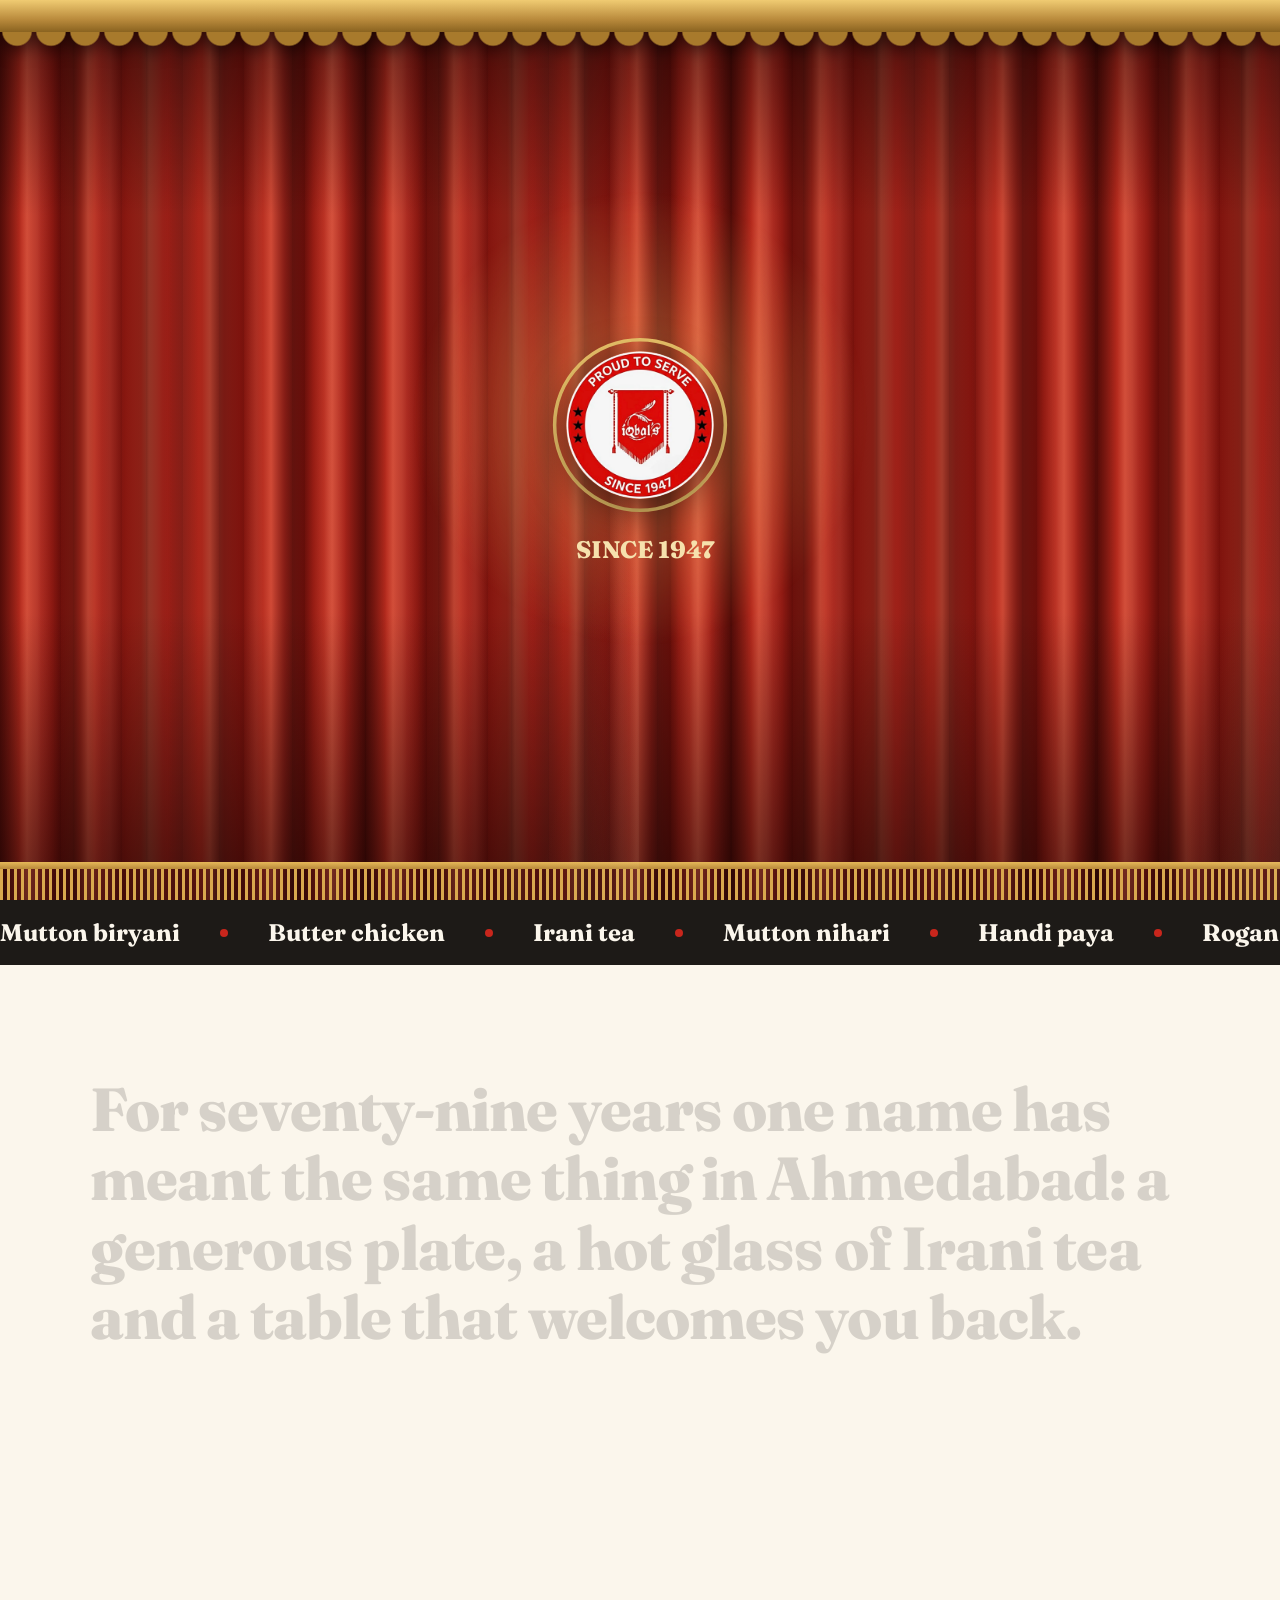
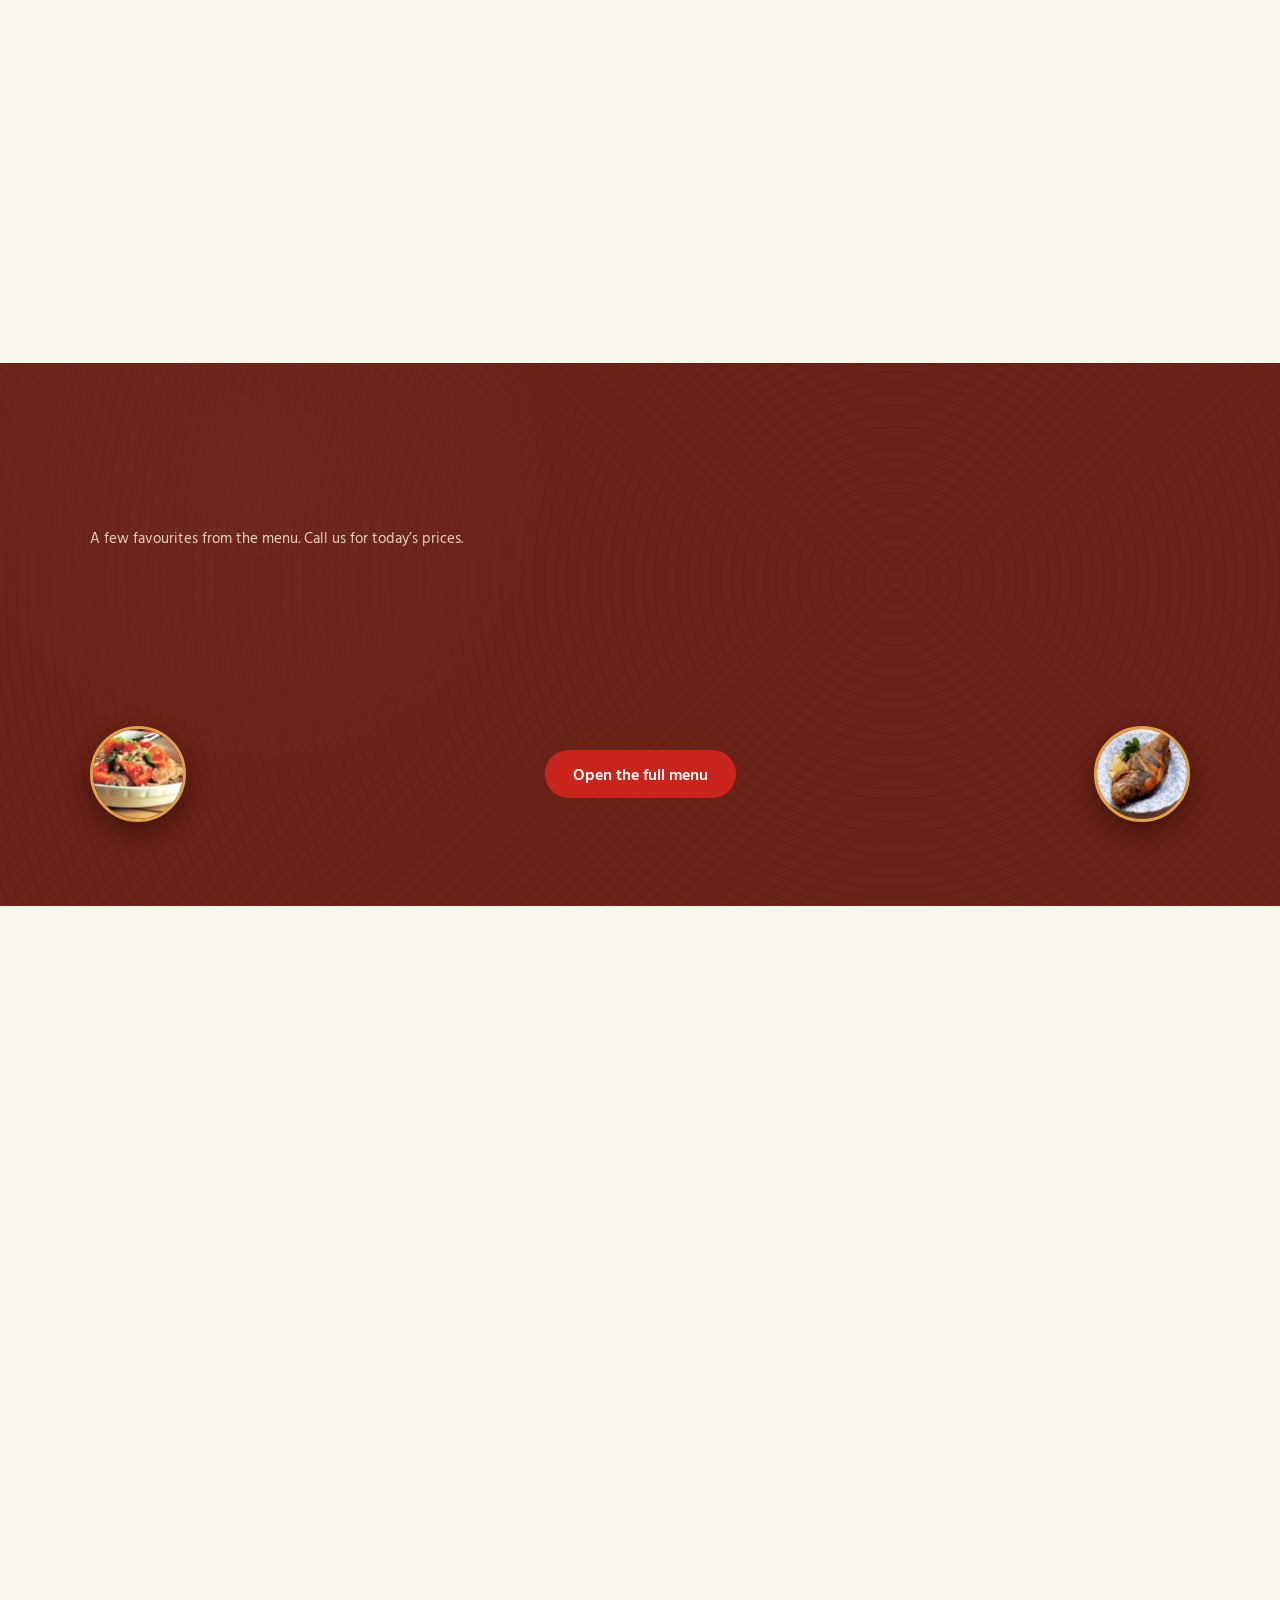
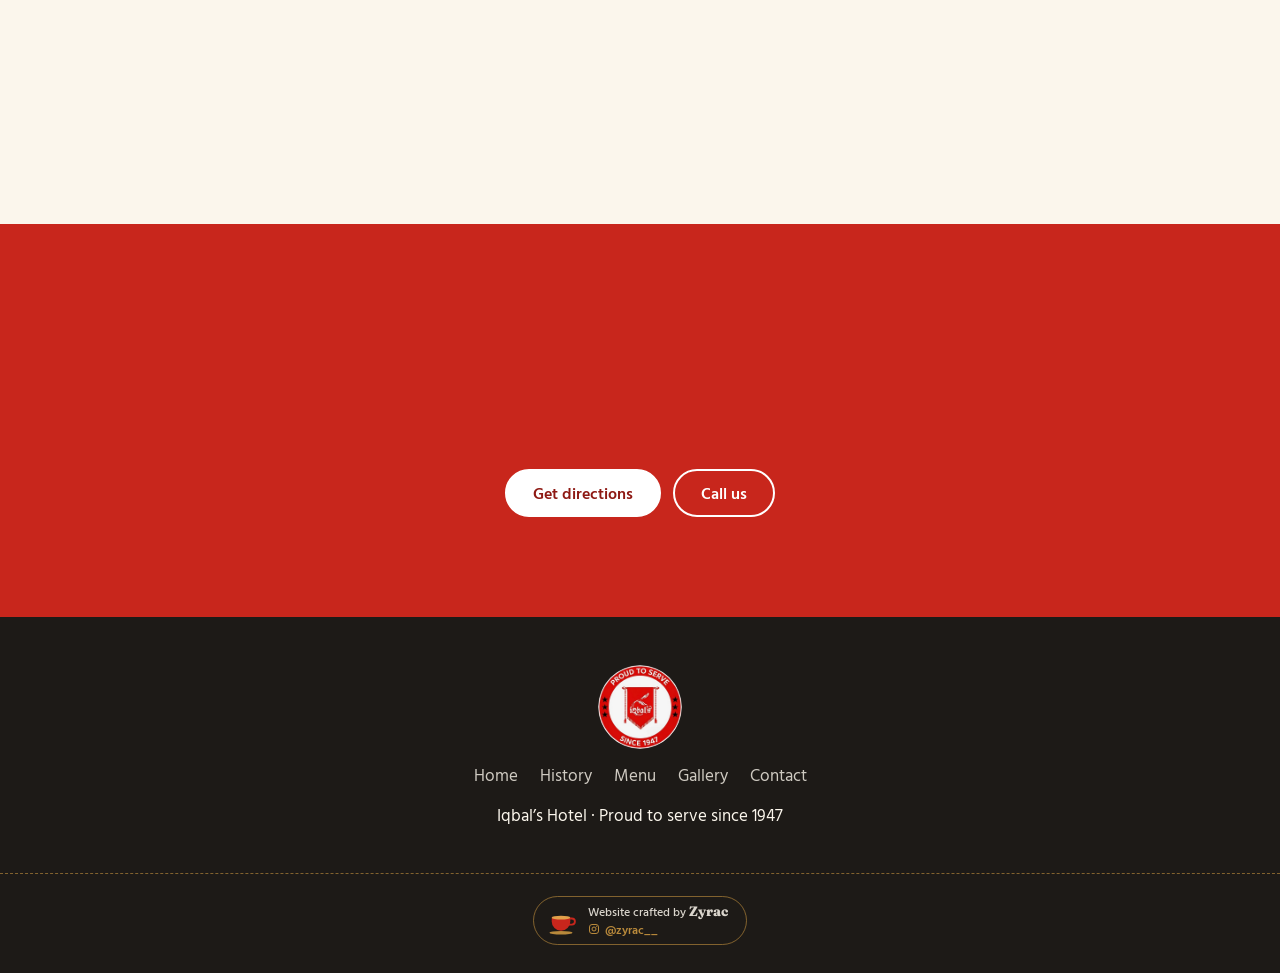
<file: index.html>
<!DOCTYPE html>
<html lang="en"><head><meta charset="utf-8">
<meta name="viewport" content="width=device-width, initial-scale=1, viewport-fit=cover">
<title>Iqbal’s Hotel · Since 1947 · Ahmedabad</title><meta name="description" content="Ahmedabad’s oldest Mughlai table since 1947. Mutton biryani, nihari, butter chicken, seafood and Irani tea.">
<meta property="og:title" content="Iqbal’s Hotel · Since 1947 · Ahmedabad"><meta property="og:description" content="Ahmedabad’s oldest Mughlai table since 1947. Mutton biryani, nihari, butter chicken, seafood and Irani tea.">
<script type="application/ld+json">{"@context":"https://schema.org","@type":"Restaurant","name":"Iqbal’s Hotel","foundingDate":"1947","servesCuisine":["Mughlai","Non-vegetarian"],"address":{"@type":"PostalAddress","streetAddress":"Jamalpur","addressLocality":"Ahmedabad","addressRegion":"Gujarat"}}</script>
<script>try{if(sessionStorage.getItem("iq"))document.documentElement.className="nl"}catch(e){}</script>
<link rel="preconnect" href="https://fonts.googleapis.com">
<link href="https://fonts.googleapis.com/css2?family=Fraunces:opsz,wght@9..144,400;9..144,600;9..144,800&family=Hind+Vadodara:wght@400;500;600&display=swap" rel="stylesheet">
<link rel="stylesheet" href="style.css?v=1795587634">
</head><body>
<div id="loader" aria-hidden="true"><div class="cp cl"><i></i></div><div class="cp cr"><i></i></div><div class="lc"><div class="lw"><svg viewBox="0 0 100 100"><circle class="rt" cx="50" cy="50" r="48.5"/><circle class="rg" cx="50" cy="50" r="48.5"/></svg><img class="ll" src="assets/logo.png" alt=""></div><p class="lt">Since 1947</p></div></div><div class="bar" aria-hidden="true"></div>
<header id="nav"><a class="brand" href="index.html" aria-label="Iqbal’s Hotel home"><img src="assets/logo.png" alt=""><span>Iqbal’s</span></a>
<nav aria-label="Main"><a href="index.html" aria-current="page">Home</a><a href="history.html">History</a><a href="menu.html">Menu</a><a href="gallery.html">Gallery</a><a href="contact.html">Contact</a></nav><a class="btn sm" data-call href="tel:+918866823232">Call now</a>
<button class="burger" aria-label="Open menu" aria-expanded="false"><span></span><span></span></button></header>
<main><section class="hero hm"><div class="deco" aria-hidden="true"><svg class="sun" viewBox="-100 -100 200 200" aria-hidden="true"><g class="spin"><circle class="dr" pathLength="1" style="--e:0.3s" cx="0" cy="0" r="34"/><circle class="dr" pathLength="1" style="--e:0.4s" cx="0" cy="0" r="52"/><path class="dr" pathLength="1" style="--e:0.50s" d="M62 0 L92 0"/><path class="dr" pathLength="1" style="--e:0.53s" d="M59.89 16.05 L77.27 20.71"/><path class="dr" pathLength="1" style="--e:0.56s" d="M53.69 31 L79.67 46"/><path class="dr" pathLength="1" style="--e:0.59s" d="M43.84 43.84 L56.57 56.57"/><path class="dr" pathLength="1" style="--e:0.62s" d="M31 53.69 L46 79.67"/><path class="dr" pathLength="1" style="--e:0.65s" d="M16.05 59.89 L20.71 77.27"/><path class="dr" pathLength="1" style="--e:0.68s" d="M0 62 L0 92"/><path class="dr" pathLength="1" style="--e:0.71s" d="M-16.05 59.89 L-20.71 77.27"/><path class="dr" pathLength="1" style="--e:0.74s" d="M-31 53.69 L-46 79.67"/><path class="dr" pathLength="1" style="--e:0.77s" d="M-43.84 43.84 L-56.57 56.57"/><path class="dr" pathLength="1" style="--e:0.80s" d="M-53.69 31 L-79.67 46"/><path class="dr" pathLength="1" style="--e:0.83s" d="M-59.89 16.05 L-77.27 20.71"/><path class="dr" pathLength="1" style="--e:0.86s" d="M-62 0 L-92 0"/><path class="dr" pathLength="1" style="--e:0.89s" d="M-59.89 -16.05 L-77.27 -20.71"/><path class="dr" pathLength="1" style="--e:0.92s" d="M-53.69 -31 L-79.67 -46"/><path class="dr" pathLength="1" style="--e:0.95s" d="M-43.84 -43.84 L-56.57 -56.57"/><path class="dr" pathLength="1" style="--e:0.98s" d="M-31 -53.69 L-46 -79.67"/><path class="dr" pathLength="1" style="--e:1.01s" d="M-16.05 -59.89 L-20.71 -77.27"/><path class="dr" pathLength="1" style="--e:1.04s" d="M0 -62 L0 -92"/><path class="dr" pathLength="1" style="--e:1.07s" d="M16.05 -59.89 L20.71 -77.27"/><path class="dr" pathLength="1" style="--e:1.10s" d="M31 -53.69 L46 -79.67"/><path class="dr" pathLength="1" style="--e:1.13s" d="M43.84 -43.84 L56.57 -56.57"/><path class="dr" pathLength="1" style="--e:1.16s" d="M53.69 -31 L79.67 -46"/><path class="dr" pathLength="1" style="--e:1.19s" d="M59.89 -16.05 L77.27 -20.71"/></g></svg><svg class="kite k1" viewBox="0 0 70 150" aria-hidden="true"><path class="dr" pathLength="1" style="--e:1.20s" d="M35 4 L56 36 L35 78 L14 36 Z"/><path class="dr" pathLength="1" style="--e:1.40s" d="M35 4 V78 M14 36 H56"/><path class="dr" pathLength="1" style="--e:1.60s" d="M35 78 C41 98 27 112 35 132 C39 142 33 148 35 148"/></svg><svg class="kite k2" viewBox="0 0 70 150" aria-hidden="true"><path class="dr" pathLength="1" style="--e:1.60s" d="M35 4 L56 36 L35 78 L14 36 Z"/><path class="dr" pathLength="1" style="--e:1.80s" d="M35 4 V78 M14 36 H56"/><path class="dr" pathLength="1" style="--e:2.00s" d="M35 78 C41 98 27 112 35 132 C39 142 33 148 35 148"/></svg><svg class="kite k3" viewBox="0 0 70 150" aria-hidden="true"><path class="dr" pathLength="1" style="--e:2.00s" d="M35 4 L56 36 L35 78 L14 36 Z"/><path class="dr" pathLength="1" style="--e:2.20s" d="M35 4 V78 M14 36 H56"/><path class="dr" pathLength="1" style="--e:2.40s" d="M35 78 C41 98 27 112 35 132 C39 142 33 148 35 148"/></svg><div class="bird" style="position:absolute;left:0;width:26px;pointer-events:none;top:196px;--t:38s;--d:-4s"><svg viewBox="0 0 30 14" width="26" height="12" fill="none"><path d="M1 10 Q8 -2 15 8 Q22 -2 29 10" fill="none" stroke="#c8261c" stroke-width="2" stroke-linecap="round"/></svg></div><div class="bird" style="position:absolute;left:0;width:26px;pointer-events:none;top:236px;--t:46s;--d:-19s"><svg viewBox="0 0 30 14" width="26" height="12" fill="none"><path d="M1 10 Q8 -2 15 8 Q22 -2 29 10" fill="none" stroke="#c8261c" stroke-width="2" stroke-linecap="round"/></svg></div><div class="bird" style="position:absolute;left:0;width:26px;pointer-events:none;top:170px;--t:52s;--d:-33s"><svg viewBox="0 0 30 14" width="26" height="12" fill="none"><path d="M1 10 Q8 -2 15 8 Q22 -2 29 10" fill="none" stroke="#c8261c" stroke-width="2" stroke-linecap="round"/></svg></div><div class="bird" style="position:absolute;left:0;width:26px;pointer-events:none;top:262px;--t:42s;--d:-9s"><svg viewBox="0 0 30 14" width="26" height="12" fill="none"><path d="M1 10 Q8 -2 15 8 Q22 -2 29 10" fill="none" stroke="#c8261c" stroke-width="2" stroke-linecap="round"/></svg></div></div><div class="hero-in"><div class="bw"><img class="badge" src="assets/logo.png" alt="Iqbal’s, proud to serve since 1947"></div><h1 data-split>Ahmedabad’s table since 1947.</h1><p>Mutton handi, nihari, butter chicken and a glass of Irani tea, cooked the way Iqbal’s has cooked in Jamalpur for <span data-yrs>79</span> years.</p><div class="cta"><a class="btn" href="menu.html">See the menu</a><a class="btn ghost" href="contact.html">Find us</a></div></div><div class="skywrap" aria-hidden="true"><svg class="sky" data-rf="rf5" viewBox="0 30 1800 300" preserveAspectRatio="xMidYMax meet"><defs><pattern id="ht5" width="4.5" height="4.5" patternUnits="userSpaceOnUse" patternTransform="rotate(40)"><line x1="0" y1="0" x2="0" y2="4.5" stroke="#c8261c" stroke-width="1.1" opacity=".5"/></pattern><filter id="rf5" x="-1%" y="-3%" width="102%" height="106%"><feTurbulence type="fractalNoise" baseFrequency=".04" numOctaves="2" seed="4" result="n"/><feDisplacementMap in="SourceGraphic" in2="n" scale="2.2"/></filter></defs><path class="fl" style="--e:0.30s;fill:#d9b57c" d="M-1200 300 H2800 V313 H-1200Z"/><path class="wave" d="M-1200 321 q10 -4 20 0 t20 0 t20 0 t20 0 t20 0 t20 0 t20 0 t20 0 t20 0 t20 0 t20 0 t20 0 t20 0 t20 0 t20 0 t20 0 t20 0 t20 0 t20 0 t20 0 t20 0 t20 0 t20 0 t20 0 t20 0 t20 0 t20 0 t20 0 t20 0 t20 0 t20 0 t20 0 t20 0 t20 0 t20 0 t20 0 t20 0 t20 0 t20 0 t20 0 t20 0 t20 0 t20 0 t20 0 t20 0 t20 0 t20 0 t20 0 t20 0 t20 0 t20 0 t20 0 t20 0 t20 0 t20 0 t20 0 t20 0 t20 0 t20 0 t20 0 t20 0 t20 0 t20 0 t20 0 t20 0 t20 0 t20 0 t20 0 t20 0 t20 0 t20 0 t20 0 t20 0 t20 0 t20 0 t20 0 t20 0 t20 0 t20 0 t20 0 t20 0 t20 0 t20 0 t20 0 t20 0 t20 0 t20 0 t20 0 t20 0 t20 0 t20 0 t20 0 t20 0 t20 0 t20 0 t20 0 t20 0 t20 0 t20 0 t20 0 t20 0 t20 0 t20 0 t20 0 t20 0 t20 0 t20 0 t20 0 t20 0 t20 0 t20 0 t20 0 t20 0 t20 0 t20 0 t20 0 t20 0 t20 0 t20 0 t20 0 t20 0 t20 0 t20 0 t20 0 t20 0 t20 0 t20 0 t20 0 t20 0 t20 0 t20 0 t20 0 t20 0 t20 0 t20 0 t20 0 t20 0 t20 0 t20 0 t20 0 t20 0 t20 0 t20 0 t20 0 t20 0 t20 0 t20 0 t20 0 t20 0 t20 0 t20 0 t20 0 t20 0 t20 0 t20 0 t20 0 t20 0 t20 0 t20 0 t20 0 t20 0 t20 0 t20 0 t20 0 t20 0 t20 0 t20 0 t20 0 t20 0 t20 0 t20 0 t20 0 t20 0 t20 0 t20 0 t20 0 t20 0 t20 0 t20 0 t20 0 t20 0 t20 0 t20 0 t20 0 t20 0 t20 0 t20 0 t20 0 t20 0 t20 0 t20 0 t20 0 t20 0 t20 0 t20 0 t20 0 t20 0 t20 0 t20 0 t20 0 t20 0"/><path class="wave" style="animation-delay:-2s" d="M-1190 328 q10 -4 20 0 t20 0 t20 0 t20 0 t20 0 t20 0 t20 0 t20 0 t20 0 t20 0 t20 0 t20 0 t20 0 t20 0 t20 0 t20 0 t20 0 t20 0 t20 0 t20 0 t20 0 t20 0 t20 0 t20 0 t20 0 t20 0 t20 0 t20 0 t20 0 t20 0 t20 0 t20 0 t20 0 t20 0 t20 0 t20 0 t20 0 t20 0 t20 0 t20 0 t20 0 t20 0 t20 0 t20 0 t20 0 t20 0 t20 0 t20 0 t20 0 t20 0 t20 0 t20 0 t20 0 t20 0 t20 0 t20 0 t20 0 t20 0 t20 0 t20 0 t20 0 t20 0 t20 0 t20 0 t20 0 t20 0 t20 0 t20 0 t20 0 t20 0 t20 0 t20 0 t20 0 t20 0 t20 0 t20 0 t20 0 t20 0 t20 0 t20 0 t20 0 t20 0 t20 0 t20 0 t20 0 t20 0 t20 0 t20 0 t20 0 t20 0 t20 0 t20 0 t20 0 t20 0 t20 0 t20 0 t20 0 t20 0 t20 0 t20 0 t20 0 t20 0 t20 0 t20 0 t20 0 t20 0 t20 0 t20 0 t20 0 t20 0 t20 0 t20 0 t20 0 t20 0 t20 0 t20 0 t20 0 t20 0 t20 0 t20 0 t20 0 t20 0 t20 0 t20 0 t20 0 t20 0 t20 0 t20 0 t20 0 t20 0 t20 0 t20 0 t20 0 t20 0 t20 0 t20 0 t20 0 t20 0 t20 0 t20 0 t20 0 t20 0 t20 0 t20 0 t20 0 t20 0 t20 0 t20 0 t20 0 t20 0 t20 0 t20 0 t20 0 t20 0 t20 0 t20 0 t20 0 t20 0 t20 0 t20 0 t20 0 t20 0 t20 0 t20 0 t20 0 t20 0 t20 0 t20 0 t20 0 t20 0 t20 0 t20 0 t20 0 t20 0 t20 0 t20 0 t20 0 t20 0 t20 0 t20 0 t20 0 t20 0 t20 0 t20 0 t20 0 t20 0 t20 0 t20 0 t20 0 t20 0 t20 0 t20 0 t20 0 t20 0 t20 0 t20 0 t20 0 t20 0 t20 0 t20 0 t20 0"/><path class="dr" pathLength="1" style="--e:0.20s" d="M-1200 300 H2800"/><g class="mon" data-n="Jama Masjid" data-cx="140"><rect class="hit" x="20" y="30" width="240" height="272"/><path class="fl" style="--e:1.55s;fill:#e8c58c" d="M104 300 V190 H176 V300Z"/><path class="fl" style="--e:1.55s;fill:url(#ht5)" d="M140 190 H176 V300 H140Z"/><path class="fl" style="--e:1.55s;fill:#6e1510" d="M120 300 V262 A40 40 0 0 1 140 227.36 A40 40 0 0 1 160 262 V300Z"/><path class="fl" style="--e:1.55s;fill:#e8c58c" d="M110 190 V182 H170 V190Z"/><path class="fl" style="--e:1.55s;fill:#f3dfb7" d="M118 182 A22 22 0 0 1 162 182Z"/><path class="fl" style="--e:1.55s;fill:#f3dfb7" d="M36 300 V240 H86 V300Z"/><path class="fl" style="--e:1.55s;fill:#f3dfb7" d="M 244 300 V 240 H 194 V 300 Z"/><path class="fl" style="--e:1.55s;fill:url(#ht5)" d="M42 300 V240 H78 V300Z"/><path class="fl" style="--e:1.55s;fill:url(#ht5)" d="M 238 300 V 240 H 202 V 300 Z"/><path class="fl" style="--e:1.55s;fill:#e8c58c" d="M34 240 V232 H88 V240Z"/><path class="fl" style="--e:1.55s;fill:#e8c58c" d="M 246 240 V 232 H 192 V 240 Z"/><path class="fl" style="--e:1.55s;fill:#f3dfb7" d="M46 232 A16 16 0 0 1 78 232Z"/><path class="fl" style="--e:1.55s;fill:#f3dfb7" d="M 234 232 A 16 16 0 0 0 202 232 Z"/><path class="fl" style="--e:1.55s;fill:#e8c58c" d="M88 300 V150 H100 V300Z"/><path class="fl" style="--e:1.55s;fill:#e8c58c" d="M 192 300 V 150 H 180 V 300 Z"/><path class="fl" style="--e:1.55s;fill:#f3dfb7" d="M88 150 A6 6 0 0 1 100 150Z"/><path class="fl" style="--e:1.55s;fill:#f3dfb7" d="M 192 150 A 6 6 0 0 0 180 150 Z"/><path class="dr" pathLength="1" style="--e:0.55s" d="M104 300 V190 H176 V300"/><path class="dr" pathLength="1" style="--e:0.60s" d="M120 300 V262 A40 40 0 0 1 140 227.36 A40 40 0 0 1 160 262 V300"/><path class="dr" pathLength="1" style="--e:0.65s" d="M127 300 V264 A26 26 0 0 1 140 241.48 A26 26 0 0 1 153 264 V300"/><path class="dr" pathLength="1" style="--e:0.70s" d="M100 190 H180"/><path class="dr" pathLength="1" style="--e:0.75s" d="M110 190 V182 H170 V190"/><path class="dr" pathLength="1" style="--e:0.80s" d="M118 182 A22 22 0 0 1 162 182"/><path class="dr" pathLength="1" style="--e:0.85s" d="M120.4 172 H159.6"/><path class="dr" pathLength="1" style="--e:0.90s" d="M127.4 164 H152.6"/><path class="dr" pathLength="1" style="--e:0.95s" d="M140 160 V148"/><path class="dr" pathLength="1" style="--e:1.00s" d="M136 148 H144"/><path class="dr" pathLength="1" style="--e:1.05s" d="M88 300 V150"/><path class="dr" pathLength="1" style="--e:1.05s" d="M 192 300 V 150"/><path class="dr" pathLength="1" style="--e:1.10s" d="M100 300 V150"/><path class="dr" pathLength="1" style="--e:1.10s" d="M 180 300 V 150"/><path class="dr" pathLength="1" style="--e:1.15s" d="M86 150 H102"/><path class="dr" pathLength="1" style="--e:1.15s" d="M 194 150 H 178"/><path class="dr" pathLength="1" style="--e:1.20s" d="M88 150 A6 6 0 0 1 100 150"/><path class="dr" pathLength="1" style="--e:1.20s" d="M 192 150 A 6 6 0 0 0 180 150"/><path class="dr" pathLength="1" style="--e:1.25s" d="M88 180 H100"/><path class="dr" pathLength="1" style="--e:1.25s" d="M 192 180 H 180"/><path class="dr" pathLength="1" style="--e:1.30s" d="M88 215 H100"/><path class="dr" pathLength="1" style="--e:1.30s" d="M 192 215 H 180"/><path class="dr" pathLength="1" style="--e:1.35s" d="M88 250 H100"/><path class="dr" pathLength="1" style="--e:1.35s" d="M 192 250 H 180"/><path class="dr" pathLength="1" style="--e:1.40s" d="M36 240 H86"/><path class="dr" pathLength="1" style="--e:1.40s" d="M 244 240 H 194"/><path class="dr" pathLength="1" style="--e:1.45s" d="M42 300 V240"/><path class="dr" pathLength="1" style="--e:1.45s" d="M 238 300 V 240"/><path class="dr" pathLength="1" style="--e:1.50s" d="M54 300 V240"/><path class="dr" pathLength="1" style="--e:1.50s" d="M 226 300 V 240"/><path class="dr" pathLength="1" style="--e:1.55s" d="M66 300 V240"/><path class="dr" pathLength="1" style="--e:1.55s" d="M 214 300 V 240"/><path class="dr" pathLength="1" style="--e:1.60s" d="M78 300 V240"/><path class="dr" pathLength="1" style="--e:1.60s" d="M 202 300 V 240"/><path class="dr" pathLength="1" style="--e:1.65s" d="M34 232 H88"/><path class="dr" pathLength="1" style="--e:1.65s" d="M 246 232 H 192"/><path class="dr" pathLength="1" style="--e:1.70s" d="M46 232 A16 16 0 0 1 78 232"/><path class="dr" pathLength="1" style="--e:1.70s" d="M 234 232 A 16 16 0 0 0 202 232"/><path class="dr" pathLength="1" style="--e:1.75s" d="M48.1 224 H75.9"/><path class="dr" pathLength="1" style="--e:1.75s" d="M 231.9 224 H 204.1"/><path class="dr" pathLength="1" style="--e:1.80s" d="M62 216 V208"/><path class="dr" pathLength="1" style="--e:1.80s" d="M 218 216 V 208"/></g><g class="mon" data-n="Teen Darwaza" data-cx="400"><rect class="hit" x="290" y="30" width="220" height="272"/><path class="fl" style="--e:2.05s;fill:#e8c58c" d="M304 300 V196 H496 V300Z"/><path class="fl" style="--e:2.05s;fill:#f3dfb7" d="M298 196 H502 V204 H298Z"/><path class="fl" style="--e:2.05s;fill:#6e1510" d="M376 300 V262 A48 48 0 0 1 400 220.43 A48 48 0 0 1 424 262 V300Z"/><path class="fl" style="--e:2.05s;fill:#6e1510" d="M388 204 V184 A24 24 0 0 1 400 163.22 A24 24 0 0 1 412 184 V204Z"/><path class="fl" style="--e:2.05s;fill:#6e1510" d="M322 300 V270 A32 32 0 0 1 338 242.29 A32 32 0 0 1 354 270 V300Z"/><path class="fl" style="--e:2.05s;fill:#6e1510" d="M 478 300 V 270 A 32 32 0 0 0 462 242.29 A 32 32 0 0 0 446 270 V 300 Z"/><path class="fl" style="--e:2.05s;fill:#f3dfb7" d="M360 300 V196 H370 V300Z"/><path class="fl" style="--e:2.05s;fill:#f3dfb7" d="M 440 300 V 196 H 430 V 300 Z"/><path class="fl" style="--e:2.05s;fill:#f3dfb7" d="M304 300 V196 H314 V300Z"/><path class="fl" style="--e:2.05s;fill:#f3dfb7" d="M 496 300 V 196 H 486 V 300 Z"/><path class="fl" style="--e:2.05s;fill:url(#ht5)" d="M365 300 V196 H370 V300Z"/><path class="fl" style="--e:2.05s;fill:url(#ht5)" d="M 435 300 V 196 H 430 V 300 Z"/><path class="dr" pathLength="1" style="--e:1.05s" d="M376 300 V262 A48 48 0 0 1 400 220.43 A48 48 0 0 1 424 262 V300"/><path class="dr" pathLength="1" style="--e:1.10s" d="M384 300 V264 A32 32 0 0 1 400 236.29 A32 32 0 0 1 416 264 V300"/><path class="dr" pathLength="1" style="--e:1.15s" d="M298 196 H502"/><path class="dr" pathLength="1" style="--e:1.20s" d="M298 204 H502"/><path class="dr" pathLength="1" style="--e:1.25s" d="M388 204 V184 A24 24 0 0 1 400 163.22 A24 24 0 0 1 412 184 V204"/><path class="dr" pathLength="1" style="--e:1.30s" d="M322 300 V270 A32 32 0 0 1 338 242.29 A32 32 0 0 1 354 270 V300"/><path class="dr" pathLength="1" style="--e:1.30s" d="M 478 300 V 270 A 32 32 0 0 0 462 242.29 A 32 32 0 0 0 446 270 V 300"/><path class="dr" pathLength="1" style="--e:1.35s" d="M328 300 V272 A20 20 0 0 1 338 254.68 A20 20 0 0 1 348 272 V300"/><path class="dr" pathLength="1" style="--e:1.35s" d="M 472 300 V 272 A 20 20 0 0 0 462 254.68 A 20 20 0 0 0 452 272 V 300"/><path class="dr" pathLength="1" style="--e:1.40s" d="M360 300 V196 M370 300 V196 M360 224 H370 M360 248 H370 M360 272 H370 M360 196 L365 182 L370 196"/><path class="dr" pathLength="1" style="--e:1.40s" d="M 440 300 V 196 M 430 300 V 196 M 440 224 H 430 M 440 248 H 430 M 440 272 H 430 M 440 196 L 435 182 L 430 196"/><path class="dr" pathLength="1" style="--e:1.45s" d="M304 300 V196 M314 300 V196 M304 224 H314 M304 248 H314 M304 272 H314 M304 196 L309 182 L314 196"/><path class="dr" pathLength="1" style="--e:1.45s" d="M 496 300 V 196 M 486 300 V 196 M 496 224 H 486 M 496 248 H 486 M 496 272 H 486 M 496 196 L 491 182 L 486 196"/></g><g class="mon" data-n="Sidi Saiyyed Jali" data-cx="650"><rect class="hit" x="540" y="30" width="220" height="272"/><path class="fl" style="--e:2.55s;fill:#e8c58c" d="M548 300 V152 H752 V300Z"/><path class="fl" style="--e:2.55s;fill:#d9b57c" d="M550 300 V267 A100 100 0 0 1 750 267 V300Z"/><path class="fl" style="--e:2.55s;fill:#fffaf0" d="M562 300 V267 A88 88 0 0 1 738 267 V300Z"/><path class="fl" style="--e:2.55s;fill:url(#ht5)" d="M548 300 V152 H650 V300Z"/><path class="dr" pathLength="1" style="--e:1.55s" d="M548 300 V152 H752 V300"/><path class="dr" pathLength="1" style="--e:1.60s" d="M550 300 V267 A100 100 0 0 1 750 267 V300"/><path class="dr" pathLength="1" style="--e:1.65s" d="M562 300 V267 A88 88 0 0 1 738 267 V300"/><path class="dr" pathLength="1" style="--e:1.70s" d="M650 300 V278"/><path class="dr" pathLength="1" style="--e:1.75s" d="M650 278 C634 262 666 246 650 230 C640 218 656 206 650 192"/><path class="dr" pathLength="1" style="--e:1.80s" d="M650 278 C666 262 634 246 650 230"/><path class="dr" pathLength="1" style="--e:1.85s" d="M650 192 C642 186 642 176 650 178 C658 176 658 186 650 192"/><path class="dr" pathLength="1" style="--e:1.90s" d="M650 268 C628 268 612 256 610 238 C609 226 620 220 626 228 C630 234 624 240 619 237"/><path class="dr" pathLength="1" style="--e:1.90s" d="M 650 268 C 672 268 688 256 690 238 C 691 226 680 220 674 228 C 670 234 676 240 681 237"/><path class="dr" pathLength="1" style="--e:1.95s" d="M650 240 C632 238 624 224 628 210 C631 200 642 200 642 208"/><path class="dr" pathLength="1" style="--e:1.95s" d="M 650 240 C 668 238 676 224 672 210 C 669 200 658 200 658 208"/><path class="dr" pathLength="1" style="--e:2.00s" d="M584 300 L588 292 L580 284 L588 276 L580 268 L586 260"/><path class="dr" pathLength="1" style="--e:2.00s" d="M 716 300 L 712 292 L 720 284 L 712 276 L 720 268 L 714 260"/><path class="dr" pathLength="1" style="--e:2.05s" d="M586 260 C576 256 570 248 568 240"/><path class="dr" pathLength="1" style="--e:2.05s" d="M 714 260 C 724 256 730 248 732 240"/><path class="dr" pathLength="1" style="--e:2.10s" d="M586 260 C582 246 578 236 582 224"/><path class="dr" pathLength="1" style="--e:2.10s" d="M 714 260 C 718 246 722 236 718 224"/><path class="dr" pathLength="1" style="--e:2.15s" d="M586 260 C594 248 598 238 594 226"/><path class="dr" pathLength="1" style="--e:2.15s" d="M 714 260 C 706 248 702 238 706 226"/><path class="dr" pathLength="1" style="--e:2.20s" d="M586 260 C596 258 604 252 608 244"/><path class="dr" pathLength="1" style="--e:2.20s" d="M 714 260 C 704 258 696 252 692 244"/><path class="dr" pathLength="1" style="--e:2.25s" d="M0 0C5 -5 5 -12 0 -17C-5 -12 -5 -5 0 0Z" transform="translate(610 238) rotate(-40)"/><path class="dr" pathLength="1" style="--e:2.25s" d="M0 0C5 -5 5 -12 0 -17C-5 -12 -5 -5 0 0Z" transform="translate(690 238) scale(-1 1) rotate(-40)"/><path class="dr" pathLength="1" style="--e:2.30s" d="M0 0C5 -5 5 -12 0 -17C-5 -12 -5 -5 0 0Z" transform="translate(628 210) rotate(20)"/><path class="dr" pathLength="1" style="--e:2.30s" d="M0 0C5 -5 5 -12 0 -17C-5 -12 -5 -5 0 0Z" transform="translate(672 210) scale(-1 1) rotate(20)"/><path class="dr" pathLength="1" style="--e:2.35s" d="M0 0C5 -5 5 -12 0 -17C-5 -12 -5 -5 0 0Z" transform="translate(618 276) rotate(-70)"/><path class="dr" pathLength="1" style="--e:2.35s" d="M0 0C5 -5 5 -12 0 -17C-5 -12 -5 -5 0 0Z" transform="translate(682 276) scale(-1 1) rotate(-70)"/></g><g class="mon" data-n="Bhadra Fort" data-cx="890"><rect class="hit" x="780" y="30" width="220" height="272"/><path class="fl" style="--e:3.05s;fill:#e8c58c" d="M846 300 V150 H934 V300Z"/><path class="fl" style="--e:3.05s;fill:url(#ht5)" d="M890 150 H934 V300 H890Z"/><path class="fl" style="--e:3.05s;fill:#6e1510" d="M862 300 V236 A56 56 0 0 1 890 187.5 A56 56 0 0 1 918 236 V300Z"/><path class="fl" style="--e:3.05s;fill:#f3dfb7" d="M870 182 V164 H910 V182Z"/><path class="fl" style="--e:3.05s;fill:#e8c58c" d="M876 164 A14 14 0 0 1 904 164Z"/><path class="fl" style="--e:3.05s;fill:#f3dfb7" d="M806 300 V198 H846 V300Z"/><path class="fl" style="--e:3.05s;fill:#f3dfb7" d="M 974 300 V 198 H 934 V 300 Z"/><path class="fl" style="--e:3.05s;fill:url(#ht5)" d="M830 300 V198 H846 V300Z"/><path class="fl" style="--e:3.05s;fill:url(#ht5)" d="M 950 300 V 198 H 934 V 300 Z"/><path class="fl" style="--e:3.05s;fill:#f3dfb7" d="M780 300 V256 H806 V300Z"/><path class="fl" style="--e:3.05s;fill:#f3dfb7" d="M 1000 300 V 256 H 974 V 300 Z"/><path class="dr" pathLength="1" style="--e:2.05s" d="M846 300 V150 H934 V300"/><path class="dr" pathLength="1" style="--e:2.10s" d="M862 300 V236 A56 56 0 0 1 890 187.5 A56 56 0 0 1 918 236 V300"/><path class="dr" pathLength="1" style="--e:2.15s" d="M870 300 V238 A40 40 0 0 1 890 203.36 A40 40 0 0 1 910 238 V300"/><path class="dr" pathLength="1" style="--e:2.20s" d="M850 150 V140 H857 V150 M862 150 V140 H869 V150 M922 150 V140 H929 V150"/><path class="dr" pathLength="1" style="--e:2.25s" d="M870 182 V164 H910 V182"/><path class="dr" pathLength="1" style="--e:2.30s" d="M866 182 H914"/><path class="dr" pathLength="1" style="--e:2.35s" d="M876 164 A14 14 0 0 1 904 164"/><path class="dr" pathLength="1" style="--e:2.40s" d="M890 150 V142"/><path class="dr" pathLength="1" style="--e:2.45s" d="M872 182 L876 190"/><path class="dr" pathLength="1" style="--e:2.50s" d="M908 182 L904 190"/><path class="dr" pathLength="1" style="--e:2.55s" d="M806 300 V198 H846"/><path class="dr" pathLength="1" style="--e:2.55s" d="M 974 300 V 198 H 934"/><path class="dr" pathLength="1" style="--e:2.60s" d="M818 300 V198"/><path class="dr" pathLength="1" style="--e:2.60s" d="M 962 300 V 198"/><path class="dr" pathLength="1" style="--e:2.65s" d="M830 300 V198"/><path class="dr" pathLength="1" style="--e:2.65s" d="M 950 300 V 198"/><path class="dr" pathLength="1" style="--e:2.70s" d="M806 198 V189 H812 V198 M816 198 V189 H822 V198 M826 198 V189 H832 V198 M836 198 V189 H842 V198"/><path class="dr" pathLength="1" style="--e:2.70s" d="M 974 198 V 189 H 968 V 198 M 964 198 V 189 H 958 V 198 M 954 198 V 189 H 948 V 198 M 944 198 V 189 H 938 V 198"/><path class="dr" pathLength="1" style="--e:2.75s" d="M780 300 V256 H806"/><path class="dr" pathLength="1" style="--e:2.75s" d="M 1000 300 V 256 H 974"/><path class="dr" pathLength="1" style="--e:2.80s" d="M780 256 V248 H786 V256 M790 256 V248 H796 V256 M800 256 V248 H806 V256"/><path class="dr" pathLength="1" style="--e:2.80s" d="M 1000 256 V 248 H 994 V 256 M 990 256 V 248 H 984 V 256 M 980 256 V 248 H 974 V 256"/></g><g class="mon" data-n="Sidi Bashir Mosque" data-cx="1100"><rect class="hit" x="1030" y="30" width="140" height="272"/><path class="fl" style="--e:3.55s;fill:#e8c58c" d="M1068 300 V196 H1132 V300Z"/><path class="fl" style="--e:3.55s;fill:#6e1510" d="M1072 300 V252 A56 56 0 0 1 1100 203.5 A56 56 0 0 1 1128 252 V300Z"/><path class="fl" style="--e:3.55s;fill:#e8c58c" d="M1048 300 L1052 110 H1064 L1068 300Z"/><path class="fl" style="--e:3.55s;fill:#e8c58c" d="M 1152 300 L 1148 110 H 1136 L 1132 300 Z"/><path class="fl" style="--e:3.55s;fill:url(#ht5)" d="M1058 300 L1058 110 H1064 L1068 300Z"/><path class="fl" style="--e:3.55s;fill:url(#ht5)" d="M 1142 300 L 1142 110 H 1136 L 1132 300 Z"/><path class="fl" style="--e:3.55s;fill:#f3dfb7" d="M1042 240 H1074 V245 H1042Z"/><path class="fl" style="--e:3.55s;fill:#f3dfb7" d="M 1158 240 H 1126 V 245 H 1158 Z"/><path class="fl" style="--e:3.55s;fill:#f3dfb7" d="M1042 190 H1074 V195 H1042Z"/><path class="fl" style="--e:3.55s;fill:#f3dfb7" d="M 1158 190 H 1126 V 195 H 1158 Z"/><path class="fl" style="--e:3.55s;fill:#f3dfb7" d="M1042 145 H1074 V150 H1042Z"/><path class="fl" style="--e:3.55s;fill:#f3dfb7" d="M 1158 145 H 1126 V 150 H 1158 Z"/><path class="fl" style="--e:3.55s;fill:#f3dfb7" d="M1054 110 V100 H1062 V110Z"/><path class="fl" style="--e:3.55s;fill:#f3dfb7" d="M 1146 110 V 100 H 1138 V 110 Z"/><path class="dr" pathLength="1" style="--e:2.55s" d="M1068 300 V196 H1132 V300"/><path class="dr" pathLength="1" style="--e:2.60s" d="M1072 300 V252 A56 56 0 0 1 1100 203.5 A56 56 0 0 1 1128 252 V300"/><path class="dr" pathLength="1" style="--e:2.65s" d="M1080 300 V254 A40 40 0 0 1 1100 219.36 A40 40 0 0 1 1120 254 V300"/><path class="dr" pathLength="1" style="--e:2.70s" d="M1062 196 H1138"/><path class="dr" pathLength="1" style="--e:2.75s" d="M1062 203 H1138"/><path class="dr" pathLength="1" style="--e:2.80s" d="M1048 300 L1052 110"/><path class="dr" pathLength="1" style="--e:2.80s" d="M 1152 300 L 1148 110"/><path class="dr" pathLength="1" style="--e:2.85s" d="M1068 300 L1064 110"/><path class="dr" pathLength="1" style="--e:2.85s" d="M 1132 300 L 1136 110"/><path class="dr" pathLength="1" style="--e:2.90s" d="M1042 240 H1074 M1045 245 H1071 M1047 245 V249 M1069 245 V249"/><path class="dr" pathLength="1" style="--e:2.90s" d="M 1158 240 H 1126 M 1155 245 H 1129 M 1153 245 V 249 M 1131 245 V 249"/><path class="dr" pathLength="1" style="--e:2.95s" d="M1042 190 H1074 M1045 195 H1071 M1047 195 V199 M1069 195 V199"/><path class="dr" pathLength="1" style="--e:2.95s" d="M 1158 190 H 1126 M 1155 195 H 1129 M 1153 195 V 199 M 1131 195 V 199"/><path class="dr" pathLength="1" style="--e:3.00s" d="M1042 145 H1074 M1045 150 H1071 M1047 150 V154 M1069 150 V154"/><path class="dr" pathLength="1" style="--e:3.00s" d="M 1158 145 H 1126 M 1155 150 H 1129 M 1153 150 V 154 M 1131 150 V 154"/><path class="dr" pathLength="1" style="--e:3.05s" d="M1049 280 H1067"/><path class="dr" pathLength="1" style="--e:3.05s" d="M 1151 280 H 1133"/><path class="dr" pathLength="1" style="--e:3.10s" d="M1049 264 H1067"/><path class="dr" pathLength="1" style="--e:3.10s" d="M 1151 264 H 1133"/><path class="dr" pathLength="1" style="--e:3.15s" d="M1050 224 H1066"/><path class="dr" pathLength="1" style="--e:3.15s" d="M 1150 224 H 1134"/><path class="dr" pathLength="1" style="--e:3.20s" d="M1050 208 H1066"/><path class="dr" pathLength="1" style="--e:3.20s" d="M 1150 208 H 1134"/><path class="dr" pathLength="1" style="--e:3.25s" d="M1051 172 H1065"/><path class="dr" pathLength="1" style="--e:3.25s" d="M 1149 172 H 1135"/><path class="dr" pathLength="1" style="--e:3.30s" d="M1051 160 H1065"/><path class="dr" pathLength="1" style="--e:3.30s" d="M 1149 160 H 1135"/><path class="dr" pathLength="1" style="--e:3.35s" d="M1052 125 H1064"/><path class="dr" pathLength="1" style="--e:3.35s" d="M 1148 125 H 1136"/><path class="dr" pathLength="1" style="--e:3.40s" d="M1052 110 H1064"/><path class="dr" pathLength="1" style="--e:3.40s" d="M 1148 110 H 1136"/><path class="dr" pathLength="1" style="--e:3.45s" d="M1054 110 V100 H1062 V110"/><path class="dr" pathLength="1" style="--e:3.45s" d="M 1146 110 V 100 H 1138 V 110"/><path class="dr" pathLength="1" style="--e:3.50s" d="M1054 100 A4 4 0 0 1 1062 100"/><path class="dr" pathLength="1" style="--e:3.50s" d="M 1146 100 A 4 4 0 0 0 1138 100"/><path class="dr" pathLength="1" style="--e:3.55s" d="M1058 96 V88"/><path class="dr" pathLength="1" style="--e:3.55s" d="M 1142 96 V 88"/></g><g class="mon" data-n="Hutheesing Jain Temple" data-cx="1300"><rect class="hit" x="1195" y="30" width="210" height="272"/><path class="fl" style="--e:4.05s;fill:#f3dfb7" d="M1236 300 V290 H1384 V300Z"/><path class="fl" style="--e:4.05s;fill:#fffaf0" d="M1276 208 C1276 170 1294 134 1310 96 C1326 134 1344 170 1344 208 V244 H1276Z"/><path class="fl" style="--e:4.05s;fill:url(#ht5)" d="M1310 96 C1326 134 1344 170 1344 208 V244 H1310Z"/><path class="fl" style="--e:4.05s;fill:#fffaf0" d="M1298 208 C1298 190 1303 176 1310 160 C1317 176 1322 190 1322 208Z"/><path class="fl" style="--e:4.05s;fill:#fffaf0" d="M1290 226 V208 H1330 V226Z"/><path class="fl" style="--e:4.05s;fill:#fffaf0" d="M1288 282 V226 H1332 V282Z"/><path class="fl" style="--e:4.05s;fill:url(#ht5)" d="M1292 282 V236 H1328 V282Z"/><path class="fl" style="--e:4.05s;fill:#fffaf0" d="M1210 300 V150 H1224 V300Z"/><path class="fl" style="--e:4.05s;fill:#fffaf0" d="M1248 282 V262 H1268 V282Z"/><path class="fl" style="--e:4.05s;fill:#fffaf0" d="M 1372 282 V 262 H 1352 V 282 Z"/><path class="fl" style="--e:4.05s;fill:#fffaf0" d="M1248 262 A10 10 0 0 1 1268 262Z"/><path class="fl" style="--e:4.05s;fill:#fffaf0" d="M 1372 262 A 10 10 0 0 0 1352 262 Z"/><path class="fl" style="--e:4.05s;fill:#fffaf0" d="M1268 282 V264 H1288 V282Z"/><path class="fl" style="--e:4.05s;fill:#fffaf0" d="M 1352 282 V 264 H 1332 V 282 Z"/><path class="fl" style="--e:4.05s;fill:#fffaf0" d="M1268 264 A10 10 0 0 1 1288 264Z"/><path class="fl" style="--e:4.05s;fill:#fffaf0" d="M 1352 264 A 10 10 0 0 0 1332 264 Z"/><path class="dr" pathLength="1" style="--e:3.05s" d="M1236 300 V290 H1384 V300"/><path class="dr" pathLength="1" style="--e:3.10s" d="M1244 290 V282 H1376 V290"/><path class="dr" pathLength="1" style="--e:3.15s" d="M1276 208 C1276 170 1294 134 1310 96 C1326 134 1344 170 1344 208"/><path class="dr" pathLength="1" style="--e:3.20s" d="M1282 188 H1338"/><path class="dr" pathLength="1" style="--e:3.25s" d="M1288 166 H1332"/><path class="dr" pathLength="1" style="--e:3.30s" d="M1296 144 H1324"/><path class="dr" pathLength="1" style="--e:3.35s" d="M1302 122 H1318"/><path class="dr" pathLength="1" style="--e:3.40s" d="M1310 96 V84"/><path class="dr" pathLength="1" style="--e:3.45s" d="M1305 84 A5 5 0 1 1 1315 84"/><path class="dr" pathLength="1" style="--e:3.50s" d="M1298 208 C1298 190 1303 176 1310 160 C1317 176 1322 190 1322 208"/><path class="dr" pathLength="1" style="--e:3.55s" d="M1302 190 H1318"/><path class="dr" pathLength="1" style="--e:3.60s" d="M1305 174 H1315"/><path class="dr" pathLength="1" style="--e:3.65s" d="M1310 160 V152"/><path class="dr" pathLength="1" style="--e:3.70s" d="M1276 208 V244"/><path class="dr" pathLength="1" style="--e:3.75s" d="M1344 208 V244"/><path class="dr" pathLength="1" style="--e:3.80s" d="M1272 244 H1288"/><path class="dr" pathLength="1" style="--e:3.85s" d="M1332 244 H1348"/><path class="dr" pathLength="1" style="--e:3.90s" d="M1288 282 V226 H1332 V282"/><path class="dr" pathLength="1" style="--e:3.95s" d="M1290 226 V220 H1330 V226"/><path class="dr" pathLength="1" style="--e:4.00s" d="M1294 220 V214 H1326 V220"/><path class="dr" pathLength="1" style="--e:4.05s" d="M1298 214 V208 H1322 V214"/><path class="dr" pathLength="1" style="--e:4.10s" d="M1298 282 V232"/><path class="dr" pathLength="1" style="--e:4.15s" d="M1310 282 V232"/><path class="dr" pathLength="1" style="--e:4.20s" d="M1322 282 V232"/><path class="dr" pathLength="1" style="--e:4.25s" d="M1288 244 H1332"/><path class="dr" pathLength="1" style="--e:4.30s" d="M1210 300 V150"/><path class="dr" pathLength="1" style="--e:4.35s" d="M1224 300 V150"/><path class="dr" pathLength="1" style="--e:4.40s" d="M1205 270 H1229"/><path class="dr" pathLength="1" style="--e:4.45s" d="M1207 274 H1227"/><path class="dr" pathLength="1" style="--e:4.50s" d="M1205 236 H1229"/><path class="dr" pathLength="1" style="--e:4.55s" d="M1207 240 H1227"/><path class="dr" pathLength="1" style="--e:4.60s" d="M1205 206 H1229"/><path class="dr" pathLength="1" style="--e:4.65s" d="M1207 210 H1227"/><path class="dr" pathLength="1" style="--e:4.70s" d="M1205 180 H1229"/><path class="dr" pathLength="1" style="--e:4.75s" d="M1207 184 H1227"/><path class="dr" pathLength="1" style="--e:4.80s" d="M1205 162 H1229"/><path class="dr" pathLength="1" style="--e:4.85s" d="M1210 150 H1224"/><path class="dr" pathLength="1" style="--e:4.90s" d="M1212 150 V142 H1222 V150"/><path class="dr" pathLength="1" style="--e:4.95s" d="M1212 142 A5 5 0 0 1 1222 142"/><path class="dr" pathLength="1" style="--e:5.00s" d="M1217 137 V129"/><path class="dr" pathLength="1" style="--e:5.05s" d="M1248 282 V262 H1268 V282"/><path class="dr" pathLength="1" style="--e:5.05s" d="M 1372 282 V 262 H 1352 V 282"/><path class="dr" pathLength="1" style="--e:5.10s" d="M1248 262 A10 10 0 0 1 1268 262"/><path class="dr" pathLength="1" style="--e:5.10s" d="M 1372 262 A 10 10 0 0 0 1352 262"/><path class="dr" pathLength="1" style="--e:5.15s" d="M1258 252 V246"/><path class="dr" pathLength="1" style="--e:5.15s" d="M 1362 252 V 246"/><path class="dr" pathLength="1" style="--e:5.20s" d="M1268 282 V264 H1288 V282"/><path class="dr" pathLength="1" style="--e:5.20s" d="M 1352 282 V 264 H 1332 V 282"/><path class="dr" pathLength="1" style="--e:5.25s" d="M1268 264 A10 10 0 0 1 1288 264"/><path class="dr" pathLength="1" style="--e:5.25s" d="M 1352 264 A 10 10 0 0 0 1332 264"/><path class="dr" pathLength="1" style="--e:5.30s" d="M1278 254 V248"/><path class="dr" pathLength="1" style="--e:5.30s" d="M 1342 254 V 248"/></g><g class="mon" data-n="Adalaj Stepwell" data-cx="1502"><rect class="hit" x="1420" y="30" width="165" height="272"/><path class="fl" style="--e:4.55s;fill:#e8c58c" d="M1436 196 V300 H1564 V196Z"/><path class="fl" style="--e:4.55s;fill:#6e1510" d="M1478 196 H1522 V300 H1478Z"/><path class="fl" style="--e:4.55s;fill:#f3dfb7" d="M1424 190 H1576 V196 H1424Z"/><path class="fl" style="--e:4.55s;fill:#f3dfb7" d="M1488 190 L1512 190 L1522 182 L1522 172 L1512 164 L1488 164 L1478 172 L1478 182 Z"/><path class="fl" style="--e:4.55s;fill:#f3dfb7" d="M1430 190 V170 H1452 V190Z"/><path class="fl" style="--e:4.55s;fill:#f3dfb7" d="M 1570 190 V 170 H 1548 V 190 Z"/><path class="fl" style="--e:4.55s;fill:#e8c58c" d="M1434 170 V164 A8 8 0 0 1 1450 164 V170Z"/><path class="fl" style="--e:4.55s;fill:#e8c58c" d="M 1566 170 V 164 A 8 8 0 0 0 1550 164 V 170 Z"/><path class="fl" style="--e:4.55s;fill:url(#ht5)" d="M1436 196 H1478 V300 H1436Z"/><path class="dr" pathLength="1" style="--e:3.55s" d="M1424 190 H1576 M1424 196 H1576"/><path class="dr" pathLength="1" style="--e:3.60s" d="M1436 196 V300"/><path class="dr" pathLength="1" style="--e:3.65s" d="M1564 196 V300"/><path class="dr" pathLength="1" style="--e:3.70s" d="M1436 218 H1564 M1436 222 H1564"/><path class="dr" pathLength="1" style="--e:3.75s" d="M1436 240 H1564 M1436 244 H1564"/><path class="dr" pathLength="1" style="--e:3.80s" d="M1436 262 H1564 M1436 266 H1564"/><path class="dr" pathLength="1" style="--e:3.85s" d="M1436 284 H1564 M1436 288 H1564"/><path class="dr" pathLength="1" style="--e:3.90s" d="M1488 190 L1512 190 L1522 182 L1522 172 L1512 164 L1488 164 L1478 172 L1478 182 Z"/><path class="dr" pathLength="1" style="--e:3.95s" d="M1478 297 Q1489 292 1500 297 T1522 297"/><path class="dr" pathLength="1" style="--e:4.00s" d="M1452 196 V218 M1474 196 V218"/><path class="dr" pathLength="1" style="--e:4.00s" d="M 1548 196 V 218 M 1526 196 V 218"/><path class="dr" pathLength="1" style="--e:4.05s" d="M1452 222 V240 M1474 222 V240"/><path class="dr" pathLength="1" style="--e:4.05s" d="M 1548 222 V 240 M 1526 222 V 240"/><path class="dr" pathLength="1" style="--e:4.10s" d="M1452 244 V262 M1474 244 V262"/><path class="dr" pathLength="1" style="--e:4.10s" d="M 1548 244 V 262 M 1526 244 V 262"/><path class="dr" pathLength="1" style="--e:4.15s" d="M1452 266 V284 M1474 266 V284"/><path class="dr" pathLength="1" style="--e:4.15s" d="M 1548 266 V 284 M 1526 266 V 284"/><path class="dr" pathLength="1" style="--e:4.20s" d="M1452 288 V300 M1474 288 V300"/><path class="dr" pathLength="1" style="--e:4.20s" d="M 1548 288 V 300 M 1526 288 V 300"/><path class="dr" pathLength="1" style="--e:4.25s" d="M1430 190 V170 H1452 V190"/><path class="dr" pathLength="1" style="--e:4.25s" d="M 1570 190 V 170 H 1548 V 190"/><path class="dr" pathLength="1" style="--e:4.30s" d="M1426 170 H1456"/><path class="dr" pathLength="1" style="--e:4.30s" d="M 1574 170 H 1544"/><path class="dr" pathLength="1" style="--e:4.35s" d="M1434 170 V164 A8 8 0 0 1 1450 164 V170"/><path class="dr" pathLength="1" style="--e:4.35s" d="M 1566 170 V 164 A 8 8 0 0 0 1550 164 V 170"/></g><g class="mon" data-n="Patang Hotel" data-cx="1695"><rect class="hit" x="1610" y="30" width="170" height="272"/><path class="fl" style="--e:5.05s;fill:#f3dfb7" d="M1620 300 V262 H1668 V300Z"/><path class="fl" style="--e:5.05s;fill:#e8c58c" d="M1650 300 V286 H1740 V300Z"/><path class="fl" style="--e:5.05s;fill:#f3dfb7" d="M1683 286 L1685 150 L1705 150 L1707 286Z"/><path class="fl" style="--e:5.05s;fill:url(#ht5)" d="M1695 286 L1695 150 H1705 L1707 286Z"/><path class="fl" style="--e:5.05s;fill:#e8c58c" d="M1685 150 L1656 138 H1734 L1705 150Z"/><path class="fl" style="--e:5.05s;fill:#fffaf0" d="M1656 138 H1734 V112 H1656Z"/><path class="fl" style="--e:5.05s;fill:#6e1510" d="M1662 116 H1728 V136 H1662Z"/><path class="fl" style="--e:5.05s;fill:#fffaf0" d="M1670 108 H1720 V90 H1670Z"/><path class="fl" style="--e:5.05s;fill:#6e1510" d="M1676 92 H1714 V106 H1676Z"/><path class="fl" style="--e:5.05s;fill:#e8c58c" d="M1722 36 L1734 50 L1722 68 L1710 50Z"/><path class="dr" pathLength="1" style="--e:4.05s" d="M1620 300 V262 H1668 V300"/><path class="dr" pathLength="1" style="--e:4.10s" d="M1632 272 H1656 M1632 284 H1656"/><path class="dr" pathLength="1" style="--e:4.15s" d="M1650 300 V286 H1740 V300"/><path class="dr" pathLength="1" style="--e:4.20s" d="M1654 286 Q1695 270 1736 286"/><path class="dr" pathLength="1" style="--e:4.25s" d="M1683 286 L1685 150"/><path class="dr" pathLength="1" style="--e:4.30s" d="M1707 286 L1705 150"/><path class="dr" pathLength="1" style="--e:4.35s" d="M1684 262 H1706"/><path class="dr" pathLength="1" style="--e:4.40s" d="M1684 238 H1706"/><path class="dr" pathLength="1" style="--e:4.45s" d="M1684 214 H1706"/><path class="dr" pathLength="1" style="--e:4.50s" d="M1684 190 H1706"/><path class="dr" pathLength="1" style="--e:4.55s" d="M1685 170 H1705"/><path class="dr" pathLength="1" style="--e:4.60s" d="M1685 150 L1656 138"/><path class="dr" pathLength="1" style="--e:4.65s" d="M1705 150 L1734 138"/><path class="dr" pathLength="1" style="--e:4.70s" d="M1656 138 H1734 V112 H1656 Z"/><path class="dr" pathLength="1" style="--e:4.75s" d="M1664 118 V134 M1672 118 V134 M1680 118 V134 M1688 118 V134 M1696 118 V134 M1704 118 V134 M1712 118 V134 M1720 118 V134 M1728 118 V134 "/><path class="dr" pathLength="1" style="--e:4.80s" d="M1650 108 H1740"/><path class="dr" pathLength="1" style="--e:4.85s" d="M1650 112 H1740"/><path class="dr" pathLength="1" style="--e:4.90s" d="M1670 108 V90 H1720 V108"/><path class="dr" pathLength="1" style="--e:4.95s" d="M1678 94 V104 M1686 94 V104 M1694 94 V104 M1702 94 V104 M1710 94 V104 "/><path class="dr" pathLength="1" style="--e:5.00s" d="M1666 90 H1724"/><path class="dr" pathLength="1" style="--e:5.05s" d="M1695 90 V58"/><path class="dr" pathLength="1" style="--e:5.10s" d="M1688 68 H1702"/><path class="dr" pathLength="1" style="--e:5.15s" d="M1722 36 L1734 50 L1722 68 L1710 50 Z"/><path class="dr" pathLength="1" style="--e:5.20s" d="M1722 36 V68 M1710 50 H1734"/><path class="dr" pathLength="1" style="--e:5.25s" d="M1722 68 C1716 76 1704 76 1698 60"/></g></svg></div><p class="skycap" aria-hidden="true"></p></section>
<div class="mq" aria-hidden="true"><div class="mt"><span>Mutton biryani</span><span>Butter chicken</span><span>Irani tea</span><span>Mutton nihari</span><span>Handi paya</span><span>Rogan josh</span><span>Fish tikka masala</span><span>Dal gosht</span><span>Mutton biryani</span><span>Butter chicken</span><span>Irani tea</span><span>Mutton nihari</span><span>Handi paya</span><span>Rogan josh</span><span>Fish tikka masala</span><span>Dal gosht</span></div></div>
<section class="state wrap"><p class="lit">For <span data-yrw>seventy-nine</span> years one name has meant the same thing in Ahmedabad: a generous plate, a hot glass of Irani tea and a table that welcomes you back.</p></section>
<section class="legacy"><div class="wrap"><div class="count rv"><b data-to="79">0</b><span>years of serving Ahmedabad</span></div>
<div class="story rv"><h2 data-split>A hotel the way Ahmedabad says it: food first, guests always.</h2><p>Iqbal Hotel in Jamalpur is widely recognised as one of Old Ahmedabad’s oldest and most iconic Mughlai eateries. People come for the mutton and stay for the tea.</p><p><a class="more" href="history.html">Read our history</a></p></div></div></section>
<section class="menu tz"><div class="wrap"><h2 data-split>From the handi to the table</h2><p class="note">A few favourites from the menu. Call us for today’s prices.</p>
<div class="dishes">
<div class="dc rv" data-tilt><b>Mutton Nihari</b><small>મટન નીહારી</small></div>
<div class="dc rv" data-tilt><b>Mutton Handi (Full)</b><small>મટન હાન્ડી (ફુલ)</small></div>
<div class="dc rv" data-tilt><b>Mutton Rogan Josh</b><small>મટન રોગન જોશ</small></div>
<div class="dc rv" data-tilt><b>Fish Tikka Masala</b><small>ફીશ ટીકા મસાલા</small></div></div>
<div class="ph2"><img src="assets/mutton.jpg" alt="Mutton dish from Iqbal’s menu"><a class="btn" href="menu.html">Open the full menu</a><img src="assets/fish.jpg" alt="Fried fish from Iqbal’s menu"></div></div></section>
<section class="wrap pv"><div class="neon rv"><span class="nk">Open late night</span><b>Iqbal Fastfood And Sweets</b><span class="ns">Rolls · Burgers · Sandwiches · Pav Bhaji · Fries</span><a class="btn sm" href="menu.html" data-tab="fast">See the snacks</a></div></section>
<section class="wrap pv"><h2 data-split>Two doors, one name</h2><div class="panels">
<a class="pn rv" href="contact.html" data-tilt><h3>Iqbal Hotel</h3><p>The original table. Mughlai, mutton, seafood and Irani tea.</p><span class="more">See this outlet</span></a>
<a class="pn b rv" href="contact.html" data-tilt><h3>Fastfood And Sweets</h3><p>Quick bites and sweets for late nights.</p><span class="more">See this outlet</span></a></div></section>
<section class="band"><h2 data-split>Come hungry.</h2><div class="cta"><a class="btn" href="contact.html">Get directions</a><a class="btn ghost" data-call href="tel:+918866823232">Call us</a></div></section></main>
<footer><img src="assets/logo.png" alt=""><div class="fl"><a href="index.html">Home</a><a href="history.html">History</a><a href="menu.html">Menu</a><a href="gallery.html">Gallery</a><a href="contact.html">Contact</a></div><p>Iqbal’s Hotel · Proud to serve since 1947</p></footer>
<div class="zc"><a class="zk" href="https://www.instagram.com/zyrac__/" target="_blank" rel="noopener" aria-label="Website crafted by Zyrac. Instagram @zyrac__"><svg class="chai" viewBox="0 0 44 44" aria-hidden="true"><path class="st s1" d="M16 15c-3-3 3-5 0-9"/><path class="st s2" d="M22 15c-3-3 3-5 0-9"/><path class="st s3" d="M28 15c-3-3 3-5 0-9"/><path d="M34 20h2a4 4 0 0 1 0 8h-3" fill="none" stroke="#c8261c" stroke-width="2.4" stroke-linecap="round"/><path d="M10 19h24v5a12 12 0 0 1-24 0z" fill="#c8261c"/><ellipse class="tea" cx="22" cy="19" rx="12" ry="2.4" fill="#e2a04a"/><ellipse cx="22" cy="38.5" rx="15" ry="2.4" fill="#b8893b"/></svg><span class="zt2"><small>Website crafted by <b>Zyrac</b></small><em><svg viewBox="0 0 24 24" aria-hidden="true"><rect x="3" y="3" width="18" height="18" rx="5"/><circle cx="12" cy="12" r="4"/><circle cx="17.3" cy="6.7" r=".6"/></svg>@zyrac__</em></span></a></div>
<div class="dock"><a data-call href="tel:+918866823232">Call</a><a id="wa" href="https://wa.me/918866823232" target="_blank" rel="noopener">WhatsApp</a><a href="menu.html">Menu</a></div>
<script src="script.js?v=1795587634"></script>
</body></html>
</file>
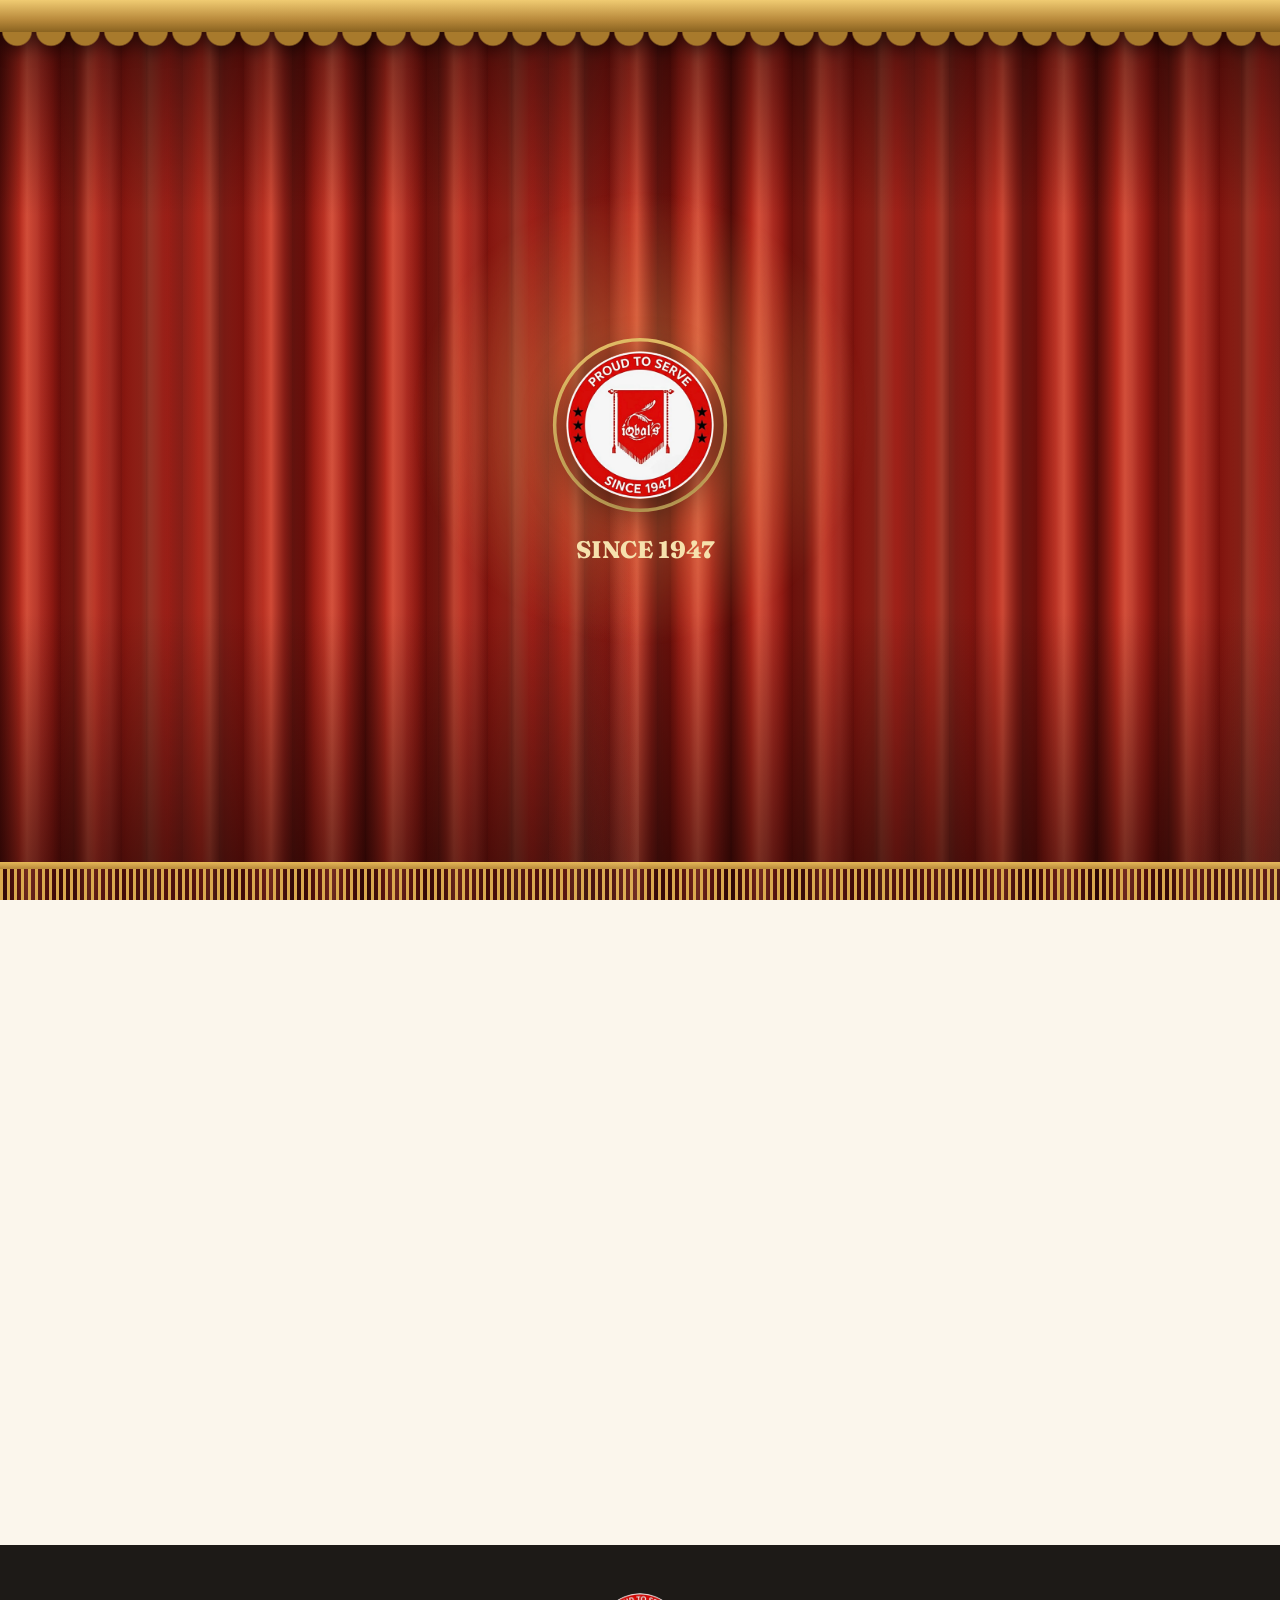
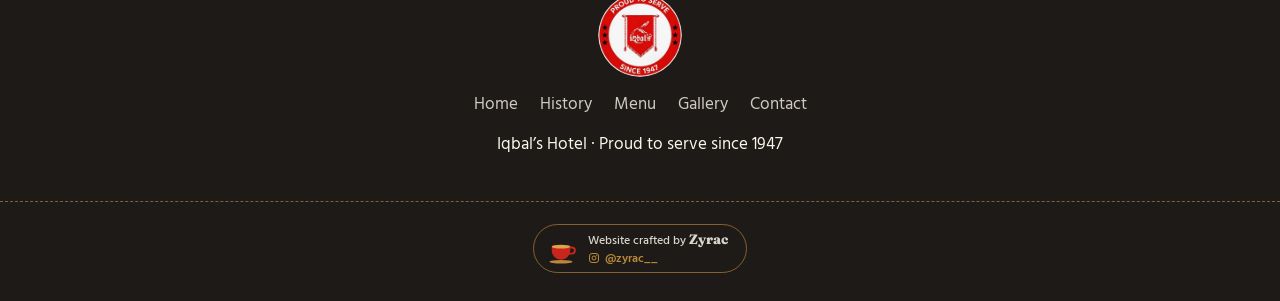
<file: contact.html>
<!DOCTYPE html>
<html lang="en"><head><meta charset="utf-8">
<meta name="viewport" content="width=device-width, initial-scale=1, viewport-fit=cover">
<title>Visit & contact · Iqbal’s Hotel Ahmedabad</title><meta name="description" content="Outlets, phone, WhatsApp and directions for Iqbal Hotel in Jamalpur, Ahmedabad.">
<meta property="og:title" content="Visit & contact · Iqbal’s Hotel Ahmedabad"><meta property="og:description" content="Outlets, phone, WhatsApp and directions for Iqbal Hotel in Jamalpur, Ahmedabad.">
<script type="application/ld+json">{"@context":"https://schema.org","@type":"Restaurant","name":"Iqbal’s Hotel","foundingDate":"1947","servesCuisine":["Mughlai","Non-vegetarian"],"address":{"@type":"PostalAddress","streetAddress":"Jamalpur","addressLocality":"Ahmedabad","addressRegion":"Gujarat"}}</script>
<script>try{if(sessionStorage.getItem("iq"))document.documentElement.className="nl"}catch(e){}</script>
<link rel="preconnect" href="https://fonts.googleapis.com">
<link href="https://fonts.googleapis.com/css2?family=Fraunces:opsz,wght@9..144,400;9..144,600;9..144,800&family=Hind+Vadodara:wght@400;500;600&display=swap" rel="stylesheet">
<link rel="stylesheet" href="style.css?v=1795587634">
</head><body>
<div id="loader" aria-hidden="true"><div class="cp cl"><i></i></div><div class="cp cr"><i></i></div><div class="lc"><div class="lw"><svg viewBox="0 0 100 100"><circle class="rt" cx="50" cy="50" r="48.5"/><circle class="rg" cx="50" cy="50" r="48.5"/></svg><img class="ll" src="assets/logo.png" alt=""></div><p class="lt">Since 1947</p></div></div><div class="bar" aria-hidden="true"></div>
<header id="nav"><a class="brand" href="index.html" aria-label="Iqbal’s Hotel home"><img src="assets/logo.png" alt=""><span>Iqbal’s</span></a>
<nav aria-label="Main"><a href="index.html">Home</a><a href="history.html">History</a><a href="menu.html">Menu</a><a href="gallery.html">Gallery</a><a href="contact.html" aria-current="page">Contact</a></nav><a class="btn sm" data-call href="tel:+918866823232">Call now</a>
<button class="burger" aria-label="Open menu" aria-expanded="false"><span></span><span></span></button></header>
<main><section class="hero hh"><div class="deco" aria-hidden="true"><svg class="sun" viewBox="-100 -100 200 200" aria-hidden="true"><g class="spin"><circle class="dr" pathLength="1" style="--e:0.3s" cx="0" cy="0" r="34"/><circle class="dr" pathLength="1" style="--e:0.4s" cx="0" cy="0" r="52"/><path class="dr" pathLength="1" style="--e:0.50s" d="M62 0 L92 0"/><path class="dr" pathLength="1" style="--e:0.53s" d="M59.89 16.05 L77.27 20.71"/><path class="dr" pathLength="1" style="--e:0.56s" d="M53.69 31 L79.67 46"/><path class="dr" pathLength="1" style="--e:0.59s" d="M43.84 43.84 L56.57 56.57"/><path class="dr" pathLength="1" style="--e:0.62s" d="M31 53.69 L46 79.67"/><path class="dr" pathLength="1" style="--e:0.65s" d="M16.05 59.89 L20.71 77.27"/><path class="dr" pathLength="1" style="--e:0.68s" d="M0 62 L0 92"/><path class="dr" pathLength="1" style="--e:0.71s" d="M-16.05 59.89 L-20.71 77.27"/><path class="dr" pathLength="1" style="--e:0.74s" d="M-31 53.69 L-46 79.67"/><path class="dr" pathLength="1" style="--e:0.77s" d="M-43.84 43.84 L-56.57 56.57"/><path class="dr" pathLength="1" style="--e:0.80s" d="M-53.69 31 L-79.67 46"/><path class="dr" pathLength="1" style="--e:0.83s" d="M-59.89 16.05 L-77.27 20.71"/><path class="dr" pathLength="1" style="--e:0.86s" d="M-62 0 L-92 0"/><path class="dr" pathLength="1" style="--e:0.89s" d="M-59.89 -16.05 L-77.27 -20.71"/><path class="dr" pathLength="1" style="--e:0.92s" d="M-53.69 -31 L-79.67 -46"/><path class="dr" pathLength="1" style="--e:0.95s" d="M-43.84 -43.84 L-56.57 -56.57"/><path class="dr" pathLength="1" style="--e:0.98s" d="M-31 -53.69 L-46 -79.67"/><path class="dr" pathLength="1" style="--e:1.01s" d="M-16.05 -59.89 L-20.71 -77.27"/><path class="dr" pathLength="1" style="--e:1.04s" d="M0 -62 L0 -92"/><path class="dr" pathLength="1" style="--e:1.07s" d="M16.05 -59.89 L20.71 -77.27"/><path class="dr" pathLength="1" style="--e:1.10s" d="M31 -53.69 L46 -79.67"/><path class="dr" pathLength="1" style="--e:1.13s" d="M43.84 -43.84 L56.57 -56.57"/><path class="dr" pathLength="1" style="--e:1.16s" d="M53.69 -31 L79.67 -46"/><path class="dr" pathLength="1" style="--e:1.19s" d="M59.89 -16.05 L77.27 -20.71"/></g></svg><svg class="kite k1" viewBox="0 0 70 150" aria-hidden="true"><path class="dr" pathLength="1" style="--e:1.20s" d="M35 4 L56 36 L35 78 L14 36 Z"/><path class="dr" pathLength="1" style="--e:1.40s" d="M35 4 V78 M14 36 H56"/><path class="dr" pathLength="1" style="--e:1.60s" d="M35 78 C41 98 27 112 35 132 C39 142 33 148 35 148"/></svg><svg class="kite k2" viewBox="0 0 70 150" aria-hidden="true"><path class="dr" pathLength="1" style="--e:1.60s" d="M35 4 L56 36 L35 78 L14 36 Z"/><path class="dr" pathLength="1" style="--e:1.80s" d="M35 4 V78 M14 36 H56"/><path class="dr" pathLength="1" style="--e:2.00s" d="M35 78 C41 98 27 112 35 132 C39 142 33 148 35 148"/></svg><svg class="kite k3" viewBox="0 0 70 150" aria-hidden="true"><path class="dr" pathLength="1" style="--e:2.00s" d="M35 4 L56 36 L35 78 L14 36 Z"/><path class="dr" pathLength="1" style="--e:2.20s" d="M35 4 V78 M14 36 H56"/><path class="dr" pathLength="1" style="--e:2.40s" d="M35 78 C41 98 27 112 35 132 C39 142 33 148 35 148"/></svg><div class="bird" style="position:absolute;left:0;width:26px;pointer-events:none;top:196px;--t:38s;--d:-4s"><svg viewBox="0 0 30 14" width="26" height="12" fill="none"><path d="M1 10 Q8 -2 15 8 Q22 -2 29 10" fill="none" stroke="#c8261c" stroke-width="2" stroke-linecap="round"/></svg></div><div class="bird" style="position:absolute;left:0;width:26px;pointer-events:none;top:236px;--t:46s;--d:-19s"><svg viewBox="0 0 30 14" width="26" height="12" fill="none"><path d="M1 10 Q8 -2 15 8 Q22 -2 29 10" fill="none" stroke="#c8261c" stroke-width="2" stroke-linecap="round"/></svg></div><div class="bird" style="position:absolute;left:0;width:26px;pointer-events:none;top:170px;--t:52s;--d:-33s"><svg viewBox="0 0 30 14" width="26" height="12" fill="none"><path d="M1 10 Q8 -2 15 8 Q22 -2 29 10" fill="none" stroke="#c8261c" stroke-width="2" stroke-linecap="round"/></svg></div><div class="bird" style="position:absolute;left:0;width:26px;pointer-events:none;top:262px;--t:42s;--d:-9s"><svg viewBox="0 0 30 14" width="26" height="12" fill="none"><path d="M1 10 Q8 -2 15 8 Q22 -2 29 10" fill="none" stroke="#c8261c" stroke-width="2" stroke-linecap="round"/></svg></div></div><div class="hero-in"><div class="bw"><img class="badge" src="assets/logo.png" alt="Iqbal’s, proud to serve since 1947"></div><h1 data-split>Visit & contact</h1><p>Two doors, one name. Call, message or walk in.</p></div><div class="skywrap" aria-hidden="true"><svg class="sky" data-rf="rf4" viewBox="0 30 1800 300" preserveAspectRatio="xMidYMax meet"><defs><pattern id="ht4" width="4.5" height="4.5" patternUnits="userSpaceOnUse" patternTransform="rotate(40)"><line x1="0" y1="0" x2="0" y2="4.5" stroke="#c8261c" stroke-width="1.1" opacity=".5"/></pattern><filter id="rf4" x="-1%" y="-3%" width="102%" height="106%"><feTurbulence type="fractalNoise" baseFrequency=".04" numOctaves="2" seed="4" result="n"/><feDisplacementMap in="SourceGraphic" in2="n" scale="2.2"/></filter></defs><path class="fl" style="--e:0.30s;fill:#d9b57c" d="M-1200 300 H2800 V313 H-1200Z"/><path class="wave" d="M-1200 321 q10 -4 20 0 t20 0 t20 0 t20 0 t20 0 t20 0 t20 0 t20 0 t20 0 t20 0 t20 0 t20 0 t20 0 t20 0 t20 0 t20 0 t20 0 t20 0 t20 0 t20 0 t20 0 t20 0 t20 0 t20 0 t20 0 t20 0 t20 0 t20 0 t20 0 t20 0 t20 0 t20 0 t20 0 t20 0 t20 0 t20 0 t20 0 t20 0 t20 0 t20 0 t20 0 t20 0 t20 0 t20 0 t20 0 t20 0 t20 0 t20 0 t20 0 t20 0 t20 0 t20 0 t20 0 t20 0 t20 0 t20 0 t20 0 t20 0 t20 0 t20 0 t20 0 t20 0 t20 0 t20 0 t20 0 t20 0 t20 0 t20 0 t20 0 t20 0 t20 0 t20 0 t20 0 t20 0 t20 0 t20 0 t20 0 t20 0 t20 0 t20 0 t20 0 t20 0 t20 0 t20 0 t20 0 t20 0 t20 0 t20 0 t20 0 t20 0 t20 0 t20 0 t20 0 t20 0 t20 0 t20 0 t20 0 t20 0 t20 0 t20 0 t20 0 t20 0 t20 0 t20 0 t20 0 t20 0 t20 0 t20 0 t20 0 t20 0 t20 0 t20 0 t20 0 t20 0 t20 0 t20 0 t20 0 t20 0 t20 0 t20 0 t20 0 t20 0 t20 0 t20 0 t20 0 t20 0 t20 0 t20 0 t20 0 t20 0 t20 0 t20 0 t20 0 t20 0 t20 0 t20 0 t20 0 t20 0 t20 0 t20 0 t20 0 t20 0 t20 0 t20 0 t20 0 t20 0 t20 0 t20 0 t20 0 t20 0 t20 0 t20 0 t20 0 t20 0 t20 0 t20 0 t20 0 t20 0 t20 0 t20 0 t20 0 t20 0 t20 0 t20 0 t20 0 t20 0 t20 0 t20 0 t20 0 t20 0 t20 0 t20 0 t20 0 t20 0 t20 0 t20 0 t20 0 t20 0 t20 0 t20 0 t20 0 t20 0 t20 0 t20 0 t20 0 t20 0 t20 0 t20 0 t20 0 t20 0 t20 0 t20 0 t20 0 t20 0 t20 0 t20 0 t20 0 t20 0 t20 0 t20 0 t20 0"/><path class="wave" style="animation-delay:-2s" d="M-1190 328 q10 -4 20 0 t20 0 t20 0 t20 0 t20 0 t20 0 t20 0 t20 0 t20 0 t20 0 t20 0 t20 0 t20 0 t20 0 t20 0 t20 0 t20 0 t20 0 t20 0 t20 0 t20 0 t20 0 t20 0 t20 0 t20 0 t20 0 t20 0 t20 0 t20 0 t20 0 t20 0 t20 0 t20 0 t20 0 t20 0 t20 0 t20 0 t20 0 t20 0 t20 0 t20 0 t20 0 t20 0 t20 0 t20 0 t20 0 t20 0 t20 0 t20 0 t20 0 t20 0 t20 0 t20 0 t20 0 t20 0 t20 0 t20 0 t20 0 t20 0 t20 0 t20 0 t20 0 t20 0 t20 0 t20 0 t20 0 t20 0 t20 0 t20 0 t20 0 t20 0 t20 0 t20 0 t20 0 t20 0 t20 0 t20 0 t20 0 t20 0 t20 0 t20 0 t20 0 t20 0 t20 0 t20 0 t20 0 t20 0 t20 0 t20 0 t20 0 t20 0 t20 0 t20 0 t20 0 t20 0 t20 0 t20 0 t20 0 t20 0 t20 0 t20 0 t20 0 t20 0 t20 0 t20 0 t20 0 t20 0 t20 0 t20 0 t20 0 t20 0 t20 0 t20 0 t20 0 t20 0 t20 0 t20 0 t20 0 t20 0 t20 0 t20 0 t20 0 t20 0 t20 0 t20 0 t20 0 t20 0 t20 0 t20 0 t20 0 t20 0 t20 0 t20 0 t20 0 t20 0 t20 0 t20 0 t20 0 t20 0 t20 0 t20 0 t20 0 t20 0 t20 0 t20 0 t20 0 t20 0 t20 0 t20 0 t20 0 t20 0 t20 0 t20 0 t20 0 t20 0 t20 0 t20 0 t20 0 t20 0 t20 0 t20 0 t20 0 t20 0 t20 0 t20 0 t20 0 t20 0 t20 0 t20 0 t20 0 t20 0 t20 0 t20 0 t20 0 t20 0 t20 0 t20 0 t20 0 t20 0 t20 0 t20 0 t20 0 t20 0 t20 0 t20 0 t20 0 t20 0 t20 0 t20 0 t20 0 t20 0 t20 0 t20 0 t20 0 t20 0 t20 0 t20 0 t20 0 t20 0 t20 0 t20 0"/><path class="dr" pathLength="1" style="--e:0.20s" d="M-1200 300 H2800"/><g class="mon" data-n="Jama Masjid" data-cx="140"><rect class="hit" x="20" y="30" width="240" height="272"/><path class="fl" style="--e:1.55s;fill:#e8c58c" d="M104 300 V190 H176 V300Z"/><path class="fl" style="--e:1.55s;fill:url(#ht4)" d="M140 190 H176 V300 H140Z"/><path class="fl" style="--e:1.55s;fill:#6e1510" d="M120 300 V262 A40 40 0 0 1 140 227.36 A40 40 0 0 1 160 262 V300Z"/><path class="fl" style="--e:1.55s;fill:#e8c58c" d="M110 190 V182 H170 V190Z"/><path class="fl" style="--e:1.55s;fill:#f3dfb7" d="M118 182 A22 22 0 0 1 162 182Z"/><path class="fl" style="--e:1.55s;fill:#f3dfb7" d="M36 300 V240 H86 V300Z"/><path class="fl" style="--e:1.55s;fill:#f3dfb7" d="M 244 300 V 240 H 194 V 300 Z"/><path class="fl" style="--e:1.55s;fill:url(#ht4)" d="M42 300 V240 H78 V300Z"/><path class="fl" style="--e:1.55s;fill:url(#ht4)" d="M 238 300 V 240 H 202 V 300 Z"/><path class="fl" style="--e:1.55s;fill:#e8c58c" d="M34 240 V232 H88 V240Z"/><path class="fl" style="--e:1.55s;fill:#e8c58c" d="M 246 240 V 232 H 192 V 240 Z"/><path class="fl" style="--e:1.55s;fill:#f3dfb7" d="M46 232 A16 16 0 0 1 78 232Z"/><path class="fl" style="--e:1.55s;fill:#f3dfb7" d="M 234 232 A 16 16 0 0 0 202 232 Z"/><path class="fl" style="--e:1.55s;fill:#e8c58c" d="M88 300 V150 H100 V300Z"/><path class="fl" style="--e:1.55s;fill:#e8c58c" d="M 192 300 V 150 H 180 V 300 Z"/><path class="fl" style="--e:1.55s;fill:#f3dfb7" d="M88 150 A6 6 0 0 1 100 150Z"/><path class="fl" style="--e:1.55s;fill:#f3dfb7" d="M 192 150 A 6 6 0 0 0 180 150 Z"/><path class="dr" pathLength="1" style="--e:0.55s" d="M104 300 V190 H176 V300"/><path class="dr" pathLength="1" style="--e:0.60s" d="M120 300 V262 A40 40 0 0 1 140 227.36 A40 40 0 0 1 160 262 V300"/><path class="dr" pathLength="1" style="--e:0.65s" d="M127 300 V264 A26 26 0 0 1 140 241.48 A26 26 0 0 1 153 264 V300"/><path class="dr" pathLength="1" style="--e:0.70s" d="M100 190 H180"/><path class="dr" pathLength="1" style="--e:0.75s" d="M110 190 V182 H170 V190"/><path class="dr" pathLength="1" style="--e:0.80s" d="M118 182 A22 22 0 0 1 162 182"/><path class="dr" pathLength="1" style="--e:0.85s" d="M120.4 172 H159.6"/><path class="dr" pathLength="1" style="--e:0.90s" d="M127.4 164 H152.6"/><path class="dr" pathLength="1" style="--e:0.95s" d="M140 160 V148"/><path class="dr" pathLength="1" style="--e:1.00s" d="M136 148 H144"/><path class="dr" pathLength="1" style="--e:1.05s" d="M88 300 V150"/><path class="dr" pathLength="1" style="--e:1.05s" d="M 192 300 V 150"/><path class="dr" pathLength="1" style="--e:1.10s" d="M100 300 V150"/><path class="dr" pathLength="1" style="--e:1.10s" d="M 180 300 V 150"/><path class="dr" pathLength="1" style="--e:1.15s" d="M86 150 H102"/><path class="dr" pathLength="1" style="--e:1.15s" d="M 194 150 H 178"/><path class="dr" pathLength="1" style="--e:1.20s" d="M88 150 A6 6 0 0 1 100 150"/><path class="dr" pathLength="1" style="--e:1.20s" d="M 192 150 A 6 6 0 0 0 180 150"/><path class="dr" pathLength="1" style="--e:1.25s" d="M88 180 H100"/><path class="dr" pathLength="1" style="--e:1.25s" d="M 192 180 H 180"/><path class="dr" pathLength="1" style="--e:1.30s" d="M88 215 H100"/><path class="dr" pathLength="1" style="--e:1.30s" d="M 192 215 H 180"/><path class="dr" pathLength="1" style="--e:1.35s" d="M88 250 H100"/><path class="dr" pathLength="1" style="--e:1.35s" d="M 192 250 H 180"/><path class="dr" pathLength="1" style="--e:1.40s" d="M36 240 H86"/><path class="dr" pathLength="1" style="--e:1.40s" d="M 244 240 H 194"/><path class="dr" pathLength="1" style="--e:1.45s" d="M42 300 V240"/><path class="dr" pathLength="1" style="--e:1.45s" d="M 238 300 V 240"/><path class="dr" pathLength="1" style="--e:1.50s" d="M54 300 V240"/><path class="dr" pathLength="1" style="--e:1.50s" d="M 226 300 V 240"/><path class="dr" pathLength="1" style="--e:1.55s" d="M66 300 V240"/><path class="dr" pathLength="1" style="--e:1.55s" d="M 214 300 V 240"/><path class="dr" pathLength="1" style="--e:1.60s" d="M78 300 V240"/><path class="dr" pathLength="1" style="--e:1.60s" d="M 202 300 V 240"/><path class="dr" pathLength="1" style="--e:1.65s" d="M34 232 H88"/><path class="dr" pathLength="1" style="--e:1.65s" d="M 246 232 H 192"/><path class="dr" pathLength="1" style="--e:1.70s" d="M46 232 A16 16 0 0 1 78 232"/><path class="dr" pathLength="1" style="--e:1.70s" d="M 234 232 A 16 16 0 0 0 202 232"/><path class="dr" pathLength="1" style="--e:1.75s" d="M48.1 224 H75.9"/><path class="dr" pathLength="1" style="--e:1.75s" d="M 231.9 224 H 204.1"/><path class="dr" pathLength="1" style="--e:1.80s" d="M62 216 V208"/><path class="dr" pathLength="1" style="--e:1.80s" d="M 218 216 V 208"/></g><g class="mon" data-n="Teen Darwaza" data-cx="400"><rect class="hit" x="290" y="30" width="220" height="272"/><path class="fl" style="--e:2.05s;fill:#e8c58c" d="M304 300 V196 H496 V300Z"/><path class="fl" style="--e:2.05s;fill:#f3dfb7" d="M298 196 H502 V204 H298Z"/><path class="fl" style="--e:2.05s;fill:#6e1510" d="M376 300 V262 A48 48 0 0 1 400 220.43 A48 48 0 0 1 424 262 V300Z"/><path class="fl" style="--e:2.05s;fill:#6e1510" d="M388 204 V184 A24 24 0 0 1 400 163.22 A24 24 0 0 1 412 184 V204Z"/><path class="fl" style="--e:2.05s;fill:#6e1510" d="M322 300 V270 A32 32 0 0 1 338 242.29 A32 32 0 0 1 354 270 V300Z"/><path class="fl" style="--e:2.05s;fill:#6e1510" d="M 478 300 V 270 A 32 32 0 0 0 462 242.29 A 32 32 0 0 0 446 270 V 300 Z"/><path class="fl" style="--e:2.05s;fill:#f3dfb7" d="M360 300 V196 H370 V300Z"/><path class="fl" style="--e:2.05s;fill:#f3dfb7" d="M 440 300 V 196 H 430 V 300 Z"/><path class="fl" style="--e:2.05s;fill:#f3dfb7" d="M304 300 V196 H314 V300Z"/><path class="fl" style="--e:2.05s;fill:#f3dfb7" d="M 496 300 V 196 H 486 V 300 Z"/><path class="fl" style="--e:2.05s;fill:url(#ht4)" d="M365 300 V196 H370 V300Z"/><path class="fl" style="--e:2.05s;fill:url(#ht4)" d="M 435 300 V 196 H 430 V 300 Z"/><path class="dr" pathLength="1" style="--e:1.05s" d="M376 300 V262 A48 48 0 0 1 400 220.43 A48 48 0 0 1 424 262 V300"/><path class="dr" pathLength="1" style="--e:1.10s" d="M384 300 V264 A32 32 0 0 1 400 236.29 A32 32 0 0 1 416 264 V300"/><path class="dr" pathLength="1" style="--e:1.15s" d="M298 196 H502"/><path class="dr" pathLength="1" style="--e:1.20s" d="M298 204 H502"/><path class="dr" pathLength="1" style="--e:1.25s" d="M388 204 V184 A24 24 0 0 1 400 163.22 A24 24 0 0 1 412 184 V204"/><path class="dr" pathLength="1" style="--e:1.30s" d="M322 300 V270 A32 32 0 0 1 338 242.29 A32 32 0 0 1 354 270 V300"/><path class="dr" pathLength="1" style="--e:1.30s" d="M 478 300 V 270 A 32 32 0 0 0 462 242.29 A 32 32 0 0 0 446 270 V 300"/><path class="dr" pathLength="1" style="--e:1.35s" d="M328 300 V272 A20 20 0 0 1 338 254.68 A20 20 0 0 1 348 272 V300"/><path class="dr" pathLength="1" style="--e:1.35s" d="M 472 300 V 272 A 20 20 0 0 0 462 254.68 A 20 20 0 0 0 452 272 V 300"/><path class="dr" pathLength="1" style="--e:1.40s" d="M360 300 V196 M370 300 V196 M360 224 H370 M360 248 H370 M360 272 H370 M360 196 L365 182 L370 196"/><path class="dr" pathLength="1" style="--e:1.40s" d="M 440 300 V 196 M 430 300 V 196 M 440 224 H 430 M 440 248 H 430 M 440 272 H 430 M 440 196 L 435 182 L 430 196"/><path class="dr" pathLength="1" style="--e:1.45s" d="M304 300 V196 M314 300 V196 M304 224 H314 M304 248 H314 M304 272 H314 M304 196 L309 182 L314 196"/><path class="dr" pathLength="1" style="--e:1.45s" d="M 496 300 V 196 M 486 300 V 196 M 496 224 H 486 M 496 248 H 486 M 496 272 H 486 M 496 196 L 491 182 L 486 196"/></g><g class="mon" data-n="Sidi Saiyyed Jali" data-cx="650"><rect class="hit" x="540" y="30" width="220" height="272"/><path class="fl" style="--e:2.55s;fill:#e8c58c" d="M548 300 V152 H752 V300Z"/><path class="fl" style="--e:2.55s;fill:#d9b57c" d="M550 300 V267 A100 100 0 0 1 750 267 V300Z"/><path class="fl" style="--e:2.55s;fill:#fffaf0" d="M562 300 V267 A88 88 0 0 1 738 267 V300Z"/><path class="fl" style="--e:2.55s;fill:url(#ht4)" d="M548 300 V152 H650 V300Z"/><path class="dr" pathLength="1" style="--e:1.55s" d="M548 300 V152 H752 V300"/><path class="dr" pathLength="1" style="--e:1.60s" d="M550 300 V267 A100 100 0 0 1 750 267 V300"/><path class="dr" pathLength="1" style="--e:1.65s" d="M562 300 V267 A88 88 0 0 1 738 267 V300"/><path class="dr" pathLength="1" style="--e:1.70s" d="M650 300 V278"/><path class="dr" pathLength="1" style="--e:1.75s" d="M650 278 C634 262 666 246 650 230 C640 218 656 206 650 192"/><path class="dr" pathLength="1" style="--e:1.80s" d="M650 278 C666 262 634 246 650 230"/><path class="dr" pathLength="1" style="--e:1.85s" d="M650 192 C642 186 642 176 650 178 C658 176 658 186 650 192"/><path class="dr" pathLength="1" style="--e:1.90s" d="M650 268 C628 268 612 256 610 238 C609 226 620 220 626 228 C630 234 624 240 619 237"/><path class="dr" pathLength="1" style="--e:1.90s" d="M 650 268 C 672 268 688 256 690 238 C 691 226 680 220 674 228 C 670 234 676 240 681 237"/><path class="dr" pathLength="1" style="--e:1.95s" d="M650 240 C632 238 624 224 628 210 C631 200 642 200 642 208"/><path class="dr" pathLength="1" style="--e:1.95s" d="M 650 240 C 668 238 676 224 672 210 C 669 200 658 200 658 208"/><path class="dr" pathLength="1" style="--e:2.00s" d="M584 300 L588 292 L580 284 L588 276 L580 268 L586 260"/><path class="dr" pathLength="1" style="--e:2.00s" d="M 716 300 L 712 292 L 720 284 L 712 276 L 720 268 L 714 260"/><path class="dr" pathLength="1" style="--e:2.05s" d="M586 260 C576 256 570 248 568 240"/><path class="dr" pathLength="1" style="--e:2.05s" d="M 714 260 C 724 256 730 248 732 240"/><path class="dr" pathLength="1" style="--e:2.10s" d="M586 260 C582 246 578 236 582 224"/><path class="dr" pathLength="1" style="--e:2.10s" d="M 714 260 C 718 246 722 236 718 224"/><path class="dr" pathLength="1" style="--e:2.15s" d="M586 260 C594 248 598 238 594 226"/><path class="dr" pathLength="1" style="--e:2.15s" d="M 714 260 C 706 248 702 238 706 226"/><path class="dr" pathLength="1" style="--e:2.20s" d="M586 260 C596 258 604 252 608 244"/><path class="dr" pathLength="1" style="--e:2.20s" d="M 714 260 C 704 258 696 252 692 244"/><path class="dr" pathLength="1" style="--e:2.25s" d="M0 0C5 -5 5 -12 0 -17C-5 -12 -5 -5 0 0Z" transform="translate(610 238) rotate(-40)"/><path class="dr" pathLength="1" style="--e:2.25s" d="M0 0C5 -5 5 -12 0 -17C-5 -12 -5 -5 0 0Z" transform="translate(690 238) scale(-1 1) rotate(-40)"/><path class="dr" pathLength="1" style="--e:2.30s" d="M0 0C5 -5 5 -12 0 -17C-5 -12 -5 -5 0 0Z" transform="translate(628 210) rotate(20)"/><path class="dr" pathLength="1" style="--e:2.30s" d="M0 0C5 -5 5 -12 0 -17C-5 -12 -5 -5 0 0Z" transform="translate(672 210) scale(-1 1) rotate(20)"/><path class="dr" pathLength="1" style="--e:2.35s" d="M0 0C5 -5 5 -12 0 -17C-5 -12 -5 -5 0 0Z" transform="translate(618 276) rotate(-70)"/><path class="dr" pathLength="1" style="--e:2.35s" d="M0 0C5 -5 5 -12 0 -17C-5 -12 -5 -5 0 0Z" transform="translate(682 276) scale(-1 1) rotate(-70)"/></g><g class="mon" data-n="Bhadra Fort" data-cx="890"><rect class="hit" x="780" y="30" width="220" height="272"/><path class="fl" style="--e:3.05s;fill:#e8c58c" d="M846 300 V150 H934 V300Z"/><path class="fl" style="--e:3.05s;fill:url(#ht4)" d="M890 150 H934 V300 H890Z"/><path class="fl" style="--e:3.05s;fill:#6e1510" d="M862 300 V236 A56 56 0 0 1 890 187.5 A56 56 0 0 1 918 236 V300Z"/><path class="fl" style="--e:3.05s;fill:#f3dfb7" d="M870 182 V164 H910 V182Z"/><path class="fl" style="--e:3.05s;fill:#e8c58c" d="M876 164 A14 14 0 0 1 904 164Z"/><path class="fl" style="--e:3.05s;fill:#f3dfb7" d="M806 300 V198 H846 V300Z"/><path class="fl" style="--e:3.05s;fill:#f3dfb7" d="M 974 300 V 198 H 934 V 300 Z"/><path class="fl" style="--e:3.05s;fill:url(#ht4)" d="M830 300 V198 H846 V300Z"/><path class="fl" style="--e:3.05s;fill:url(#ht4)" d="M 950 300 V 198 H 934 V 300 Z"/><path class="fl" style="--e:3.05s;fill:#f3dfb7" d="M780 300 V256 H806 V300Z"/><path class="fl" style="--e:3.05s;fill:#f3dfb7" d="M 1000 300 V 256 H 974 V 300 Z"/><path class="dr" pathLength="1" style="--e:2.05s" d="M846 300 V150 H934 V300"/><path class="dr" pathLength="1" style="--e:2.10s" d="M862 300 V236 A56 56 0 0 1 890 187.5 A56 56 0 0 1 918 236 V300"/><path class="dr" pathLength="1" style="--e:2.15s" d="M870 300 V238 A40 40 0 0 1 890 203.36 A40 40 0 0 1 910 238 V300"/><path class="dr" pathLength="1" style="--e:2.20s" d="M850 150 V140 H857 V150 M862 150 V140 H869 V150 M922 150 V140 H929 V150"/><path class="dr" pathLength="1" style="--e:2.25s" d="M870 182 V164 H910 V182"/><path class="dr" pathLength="1" style="--e:2.30s" d="M866 182 H914"/><path class="dr" pathLength="1" style="--e:2.35s" d="M876 164 A14 14 0 0 1 904 164"/><path class="dr" pathLength="1" style="--e:2.40s" d="M890 150 V142"/><path class="dr" pathLength="1" style="--e:2.45s" d="M872 182 L876 190"/><path class="dr" pathLength="1" style="--e:2.50s" d="M908 182 L904 190"/><path class="dr" pathLength="1" style="--e:2.55s" d="M806 300 V198 H846"/><path class="dr" pathLength="1" style="--e:2.55s" d="M 974 300 V 198 H 934"/><path class="dr" pathLength="1" style="--e:2.60s" d="M818 300 V198"/><path class="dr" pathLength="1" style="--e:2.60s" d="M 962 300 V 198"/><path class="dr" pathLength="1" style="--e:2.65s" d="M830 300 V198"/><path class="dr" pathLength="1" style="--e:2.65s" d="M 950 300 V 198"/><path class="dr" pathLength="1" style="--e:2.70s" d="M806 198 V189 H812 V198 M816 198 V189 H822 V198 M826 198 V189 H832 V198 M836 198 V189 H842 V198"/><path class="dr" pathLength="1" style="--e:2.70s" d="M 974 198 V 189 H 968 V 198 M 964 198 V 189 H 958 V 198 M 954 198 V 189 H 948 V 198 M 944 198 V 189 H 938 V 198"/><path class="dr" pathLength="1" style="--e:2.75s" d="M780 300 V256 H806"/><path class="dr" pathLength="1" style="--e:2.75s" d="M 1000 300 V 256 H 974"/><path class="dr" pathLength="1" style="--e:2.80s" d="M780 256 V248 H786 V256 M790 256 V248 H796 V256 M800 256 V248 H806 V256"/><path class="dr" pathLength="1" style="--e:2.80s" d="M 1000 256 V 248 H 994 V 256 M 990 256 V 248 H 984 V 256 M 980 256 V 248 H 974 V 256"/></g><g class="mon" data-n="Sidi Bashir Mosque" data-cx="1100"><rect class="hit" x="1030" y="30" width="140" height="272"/><path class="fl" style="--e:3.55s;fill:#e8c58c" d="M1068 300 V196 H1132 V300Z"/><path class="fl" style="--e:3.55s;fill:#6e1510" d="M1072 300 V252 A56 56 0 0 1 1100 203.5 A56 56 0 0 1 1128 252 V300Z"/><path class="fl" style="--e:3.55s;fill:#e8c58c" d="M1048 300 L1052 110 H1064 L1068 300Z"/><path class="fl" style="--e:3.55s;fill:#e8c58c" d="M 1152 300 L 1148 110 H 1136 L 1132 300 Z"/><path class="fl" style="--e:3.55s;fill:url(#ht4)" d="M1058 300 L1058 110 H1064 L1068 300Z"/><path class="fl" style="--e:3.55s;fill:url(#ht4)" d="M 1142 300 L 1142 110 H 1136 L 1132 300 Z"/><path class="fl" style="--e:3.55s;fill:#f3dfb7" d="M1042 240 H1074 V245 H1042Z"/><path class="fl" style="--e:3.55s;fill:#f3dfb7" d="M 1158 240 H 1126 V 245 H 1158 Z"/><path class="fl" style="--e:3.55s;fill:#f3dfb7" d="M1042 190 H1074 V195 H1042Z"/><path class="fl" style="--e:3.55s;fill:#f3dfb7" d="M 1158 190 H 1126 V 195 H 1158 Z"/><path class="fl" style="--e:3.55s;fill:#f3dfb7" d="M1042 145 H1074 V150 H1042Z"/><path class="fl" style="--e:3.55s;fill:#f3dfb7" d="M 1158 145 H 1126 V 150 H 1158 Z"/><path class="fl" style="--e:3.55s;fill:#f3dfb7" d="M1054 110 V100 H1062 V110Z"/><path class="fl" style="--e:3.55s;fill:#f3dfb7" d="M 1146 110 V 100 H 1138 V 110 Z"/><path class="dr" pathLength="1" style="--e:2.55s" d="M1068 300 V196 H1132 V300"/><path class="dr" pathLength="1" style="--e:2.60s" d="M1072 300 V252 A56 56 0 0 1 1100 203.5 A56 56 0 0 1 1128 252 V300"/><path class="dr" pathLength="1" style="--e:2.65s" d="M1080 300 V254 A40 40 0 0 1 1100 219.36 A40 40 0 0 1 1120 254 V300"/><path class="dr" pathLength="1" style="--e:2.70s" d="M1062 196 H1138"/><path class="dr" pathLength="1" style="--e:2.75s" d="M1062 203 H1138"/><path class="dr" pathLength="1" style="--e:2.80s" d="M1048 300 L1052 110"/><path class="dr" pathLength="1" style="--e:2.80s" d="M 1152 300 L 1148 110"/><path class="dr" pathLength="1" style="--e:2.85s" d="M1068 300 L1064 110"/><path class="dr" pathLength="1" style="--e:2.85s" d="M 1132 300 L 1136 110"/><path class="dr" pathLength="1" style="--e:2.90s" d="M1042 240 H1074 M1045 245 H1071 M1047 245 V249 M1069 245 V249"/><path class="dr" pathLength="1" style="--e:2.90s" d="M 1158 240 H 1126 M 1155 245 H 1129 M 1153 245 V 249 M 1131 245 V 249"/><path class="dr" pathLength="1" style="--e:2.95s" d="M1042 190 H1074 M1045 195 H1071 M1047 195 V199 M1069 195 V199"/><path class="dr" pathLength="1" style="--e:2.95s" d="M 1158 190 H 1126 M 1155 195 H 1129 M 1153 195 V 199 M 1131 195 V 199"/><path class="dr" pathLength="1" style="--e:3.00s" d="M1042 145 H1074 M1045 150 H1071 M1047 150 V154 M1069 150 V154"/><path class="dr" pathLength="1" style="--e:3.00s" d="M 1158 145 H 1126 M 1155 150 H 1129 M 1153 150 V 154 M 1131 150 V 154"/><path class="dr" pathLength="1" style="--e:3.05s" d="M1049 280 H1067"/><path class="dr" pathLength="1" style="--e:3.05s" d="M 1151 280 H 1133"/><path class="dr" pathLength="1" style="--e:3.10s" d="M1049 264 H1067"/><path class="dr" pathLength="1" style="--e:3.10s" d="M 1151 264 H 1133"/><path class="dr" pathLength="1" style="--e:3.15s" d="M1050 224 H1066"/><path class="dr" pathLength="1" style="--e:3.15s" d="M 1150 224 H 1134"/><path class="dr" pathLength="1" style="--e:3.20s" d="M1050 208 H1066"/><path class="dr" pathLength="1" style="--e:3.20s" d="M 1150 208 H 1134"/><path class="dr" pathLength="1" style="--e:3.25s" d="M1051 172 H1065"/><path class="dr" pathLength="1" style="--e:3.25s" d="M 1149 172 H 1135"/><path class="dr" pathLength="1" style="--e:3.30s" d="M1051 160 H1065"/><path class="dr" pathLength="1" style="--e:3.30s" d="M 1149 160 H 1135"/><path class="dr" pathLength="1" style="--e:3.35s" d="M1052 125 H1064"/><path class="dr" pathLength="1" style="--e:3.35s" d="M 1148 125 H 1136"/><path class="dr" pathLength="1" style="--e:3.40s" d="M1052 110 H1064"/><path class="dr" pathLength="1" style="--e:3.40s" d="M 1148 110 H 1136"/><path class="dr" pathLength="1" style="--e:3.45s" d="M1054 110 V100 H1062 V110"/><path class="dr" pathLength="1" style="--e:3.45s" d="M 1146 110 V 100 H 1138 V 110"/><path class="dr" pathLength="1" style="--e:3.50s" d="M1054 100 A4 4 0 0 1 1062 100"/><path class="dr" pathLength="1" style="--e:3.50s" d="M 1146 100 A 4 4 0 0 0 1138 100"/><path class="dr" pathLength="1" style="--e:3.55s" d="M1058 96 V88"/><path class="dr" pathLength="1" style="--e:3.55s" d="M 1142 96 V 88"/></g><g class="mon" data-n="Hutheesing Jain Temple" data-cx="1300"><rect class="hit" x="1195" y="30" width="210" height="272"/><path class="fl" style="--e:4.05s;fill:#f3dfb7" d="M1236 300 V290 H1384 V300Z"/><path class="fl" style="--e:4.05s;fill:#fffaf0" d="M1276 208 C1276 170 1294 134 1310 96 C1326 134 1344 170 1344 208 V244 H1276Z"/><path class="fl" style="--e:4.05s;fill:url(#ht4)" d="M1310 96 C1326 134 1344 170 1344 208 V244 H1310Z"/><path class="fl" style="--e:4.05s;fill:#fffaf0" d="M1298 208 C1298 190 1303 176 1310 160 C1317 176 1322 190 1322 208Z"/><path class="fl" style="--e:4.05s;fill:#fffaf0" d="M1290 226 V208 H1330 V226Z"/><path class="fl" style="--e:4.05s;fill:#fffaf0" d="M1288 282 V226 H1332 V282Z"/><path class="fl" style="--e:4.05s;fill:url(#ht4)" d="M1292 282 V236 H1328 V282Z"/><path class="fl" style="--e:4.05s;fill:#fffaf0" d="M1210 300 V150 H1224 V300Z"/><path class="fl" style="--e:4.05s;fill:#fffaf0" d="M1248 282 V262 H1268 V282Z"/><path class="fl" style="--e:4.05s;fill:#fffaf0" d="M 1372 282 V 262 H 1352 V 282 Z"/><path class="fl" style="--e:4.05s;fill:#fffaf0" d="M1248 262 A10 10 0 0 1 1268 262Z"/><path class="fl" style="--e:4.05s;fill:#fffaf0" d="M 1372 262 A 10 10 0 0 0 1352 262 Z"/><path class="fl" style="--e:4.05s;fill:#fffaf0" d="M1268 282 V264 H1288 V282Z"/><path class="fl" style="--e:4.05s;fill:#fffaf0" d="M 1352 282 V 264 H 1332 V 282 Z"/><path class="fl" style="--e:4.05s;fill:#fffaf0" d="M1268 264 A10 10 0 0 1 1288 264Z"/><path class="fl" style="--e:4.05s;fill:#fffaf0" d="M 1352 264 A 10 10 0 0 0 1332 264 Z"/><path class="dr" pathLength="1" style="--e:3.05s" d="M1236 300 V290 H1384 V300"/><path class="dr" pathLength="1" style="--e:3.10s" d="M1244 290 V282 H1376 V290"/><path class="dr" pathLength="1" style="--e:3.15s" d="M1276 208 C1276 170 1294 134 1310 96 C1326 134 1344 170 1344 208"/><path class="dr" pathLength="1" style="--e:3.20s" d="M1282 188 H1338"/><path class="dr" pathLength="1" style="--e:3.25s" d="M1288 166 H1332"/><path class="dr" pathLength="1" style="--e:3.30s" d="M1296 144 H1324"/><path class="dr" pathLength="1" style="--e:3.35s" d="M1302 122 H1318"/><path class="dr" pathLength="1" style="--e:3.40s" d="M1310 96 V84"/><path class="dr" pathLength="1" style="--e:3.45s" d="M1305 84 A5 5 0 1 1 1315 84"/><path class="dr" pathLength="1" style="--e:3.50s" d="M1298 208 C1298 190 1303 176 1310 160 C1317 176 1322 190 1322 208"/><path class="dr" pathLength="1" style="--e:3.55s" d="M1302 190 H1318"/><path class="dr" pathLength="1" style="--e:3.60s" d="M1305 174 H1315"/><path class="dr" pathLength="1" style="--e:3.65s" d="M1310 160 V152"/><path class="dr" pathLength="1" style="--e:3.70s" d="M1276 208 V244"/><path class="dr" pathLength="1" style="--e:3.75s" d="M1344 208 V244"/><path class="dr" pathLength="1" style="--e:3.80s" d="M1272 244 H1288"/><path class="dr" pathLength="1" style="--e:3.85s" d="M1332 244 H1348"/><path class="dr" pathLength="1" style="--e:3.90s" d="M1288 282 V226 H1332 V282"/><path class="dr" pathLength="1" style="--e:3.95s" d="M1290 226 V220 H1330 V226"/><path class="dr" pathLength="1" style="--e:4.00s" d="M1294 220 V214 H1326 V220"/><path class="dr" pathLength="1" style="--e:4.05s" d="M1298 214 V208 H1322 V214"/><path class="dr" pathLength="1" style="--e:4.10s" d="M1298 282 V232"/><path class="dr" pathLength="1" style="--e:4.15s" d="M1310 282 V232"/><path class="dr" pathLength="1" style="--e:4.20s" d="M1322 282 V232"/><path class="dr" pathLength="1" style="--e:4.25s" d="M1288 244 H1332"/><path class="dr" pathLength="1" style="--e:4.30s" d="M1210 300 V150"/><path class="dr" pathLength="1" style="--e:4.35s" d="M1224 300 V150"/><path class="dr" pathLength="1" style="--e:4.40s" d="M1205 270 H1229"/><path class="dr" pathLength="1" style="--e:4.45s" d="M1207 274 H1227"/><path class="dr" pathLength="1" style="--e:4.50s" d="M1205 236 H1229"/><path class="dr" pathLength="1" style="--e:4.55s" d="M1207 240 H1227"/><path class="dr" pathLength="1" style="--e:4.60s" d="M1205 206 H1229"/><path class="dr" pathLength="1" style="--e:4.65s" d="M1207 210 H1227"/><path class="dr" pathLength="1" style="--e:4.70s" d="M1205 180 H1229"/><path class="dr" pathLength="1" style="--e:4.75s" d="M1207 184 H1227"/><path class="dr" pathLength="1" style="--e:4.80s" d="M1205 162 H1229"/><path class="dr" pathLength="1" style="--e:4.85s" d="M1210 150 H1224"/><path class="dr" pathLength="1" style="--e:4.90s" d="M1212 150 V142 H1222 V150"/><path class="dr" pathLength="1" style="--e:4.95s" d="M1212 142 A5 5 0 0 1 1222 142"/><path class="dr" pathLength="1" style="--e:5.00s" d="M1217 137 V129"/><path class="dr" pathLength="1" style="--e:5.05s" d="M1248 282 V262 H1268 V282"/><path class="dr" pathLength="1" style="--e:5.05s" d="M 1372 282 V 262 H 1352 V 282"/><path class="dr" pathLength="1" style="--e:5.10s" d="M1248 262 A10 10 0 0 1 1268 262"/><path class="dr" pathLength="1" style="--e:5.10s" d="M 1372 262 A 10 10 0 0 0 1352 262"/><path class="dr" pathLength="1" style="--e:5.15s" d="M1258 252 V246"/><path class="dr" pathLength="1" style="--e:5.15s" d="M 1362 252 V 246"/><path class="dr" pathLength="1" style="--e:5.20s" d="M1268 282 V264 H1288 V282"/><path class="dr" pathLength="1" style="--e:5.20s" d="M 1352 282 V 264 H 1332 V 282"/><path class="dr" pathLength="1" style="--e:5.25s" d="M1268 264 A10 10 0 0 1 1288 264"/><path class="dr" pathLength="1" style="--e:5.25s" d="M 1352 264 A 10 10 0 0 0 1332 264"/><path class="dr" pathLength="1" style="--e:5.30s" d="M1278 254 V248"/><path class="dr" pathLength="1" style="--e:5.30s" d="M 1342 254 V 248"/></g><g class="mon" data-n="Adalaj Stepwell" data-cx="1502"><rect class="hit" x="1420" y="30" width="165" height="272"/><path class="fl" style="--e:4.55s;fill:#e8c58c" d="M1436 196 V300 H1564 V196Z"/><path class="fl" style="--e:4.55s;fill:#6e1510" d="M1478 196 H1522 V300 H1478Z"/><path class="fl" style="--e:4.55s;fill:#f3dfb7" d="M1424 190 H1576 V196 H1424Z"/><path class="fl" style="--e:4.55s;fill:#f3dfb7" d="M1488 190 L1512 190 L1522 182 L1522 172 L1512 164 L1488 164 L1478 172 L1478 182 Z"/><path class="fl" style="--e:4.55s;fill:#f3dfb7" d="M1430 190 V170 H1452 V190Z"/><path class="fl" style="--e:4.55s;fill:#f3dfb7" d="M 1570 190 V 170 H 1548 V 190 Z"/><path class="fl" style="--e:4.55s;fill:#e8c58c" d="M1434 170 V164 A8 8 0 0 1 1450 164 V170Z"/><path class="fl" style="--e:4.55s;fill:#e8c58c" d="M 1566 170 V 164 A 8 8 0 0 0 1550 164 V 170 Z"/><path class="fl" style="--e:4.55s;fill:url(#ht4)" d="M1436 196 H1478 V300 H1436Z"/><path class="dr" pathLength="1" style="--e:3.55s" d="M1424 190 H1576 M1424 196 H1576"/><path class="dr" pathLength="1" style="--e:3.60s" d="M1436 196 V300"/><path class="dr" pathLength="1" style="--e:3.65s" d="M1564 196 V300"/><path class="dr" pathLength="1" style="--e:3.70s" d="M1436 218 H1564 M1436 222 H1564"/><path class="dr" pathLength="1" style="--e:3.75s" d="M1436 240 H1564 M1436 244 H1564"/><path class="dr" pathLength="1" style="--e:3.80s" d="M1436 262 H1564 M1436 266 H1564"/><path class="dr" pathLength="1" style="--e:3.85s" d="M1436 284 H1564 M1436 288 H1564"/><path class="dr" pathLength="1" style="--e:3.90s" d="M1488 190 L1512 190 L1522 182 L1522 172 L1512 164 L1488 164 L1478 172 L1478 182 Z"/><path class="dr" pathLength="1" style="--e:3.95s" d="M1478 297 Q1489 292 1500 297 T1522 297"/><path class="dr" pathLength="1" style="--e:4.00s" d="M1452 196 V218 M1474 196 V218"/><path class="dr" pathLength="1" style="--e:4.00s" d="M 1548 196 V 218 M 1526 196 V 218"/><path class="dr" pathLength="1" style="--e:4.05s" d="M1452 222 V240 M1474 222 V240"/><path class="dr" pathLength="1" style="--e:4.05s" d="M 1548 222 V 240 M 1526 222 V 240"/><path class="dr" pathLength="1" style="--e:4.10s" d="M1452 244 V262 M1474 244 V262"/><path class="dr" pathLength="1" style="--e:4.10s" d="M 1548 244 V 262 M 1526 244 V 262"/><path class="dr" pathLength="1" style="--e:4.15s" d="M1452 266 V284 M1474 266 V284"/><path class="dr" pathLength="1" style="--e:4.15s" d="M 1548 266 V 284 M 1526 266 V 284"/><path class="dr" pathLength="1" style="--e:4.20s" d="M1452 288 V300 M1474 288 V300"/><path class="dr" pathLength="1" style="--e:4.20s" d="M 1548 288 V 300 M 1526 288 V 300"/><path class="dr" pathLength="1" style="--e:4.25s" d="M1430 190 V170 H1452 V190"/><path class="dr" pathLength="1" style="--e:4.25s" d="M 1570 190 V 170 H 1548 V 190"/><path class="dr" pathLength="1" style="--e:4.30s" d="M1426 170 H1456"/><path class="dr" pathLength="1" style="--e:4.30s" d="M 1574 170 H 1544"/><path class="dr" pathLength="1" style="--e:4.35s" d="M1434 170 V164 A8 8 0 0 1 1450 164 V170"/><path class="dr" pathLength="1" style="--e:4.35s" d="M 1566 170 V 164 A 8 8 0 0 0 1550 164 V 170"/></g><g class="mon" data-n="Patang Hotel" data-cx="1695"><rect class="hit" x="1610" y="30" width="170" height="272"/><path class="fl" style="--e:5.05s;fill:#f3dfb7" d="M1620 300 V262 H1668 V300Z"/><path class="fl" style="--e:5.05s;fill:#e8c58c" d="M1650 300 V286 H1740 V300Z"/><path class="fl" style="--e:5.05s;fill:#f3dfb7" d="M1683 286 L1685 150 L1705 150 L1707 286Z"/><path class="fl" style="--e:5.05s;fill:url(#ht4)" d="M1695 286 L1695 150 H1705 L1707 286Z"/><path class="fl" style="--e:5.05s;fill:#e8c58c" d="M1685 150 L1656 138 H1734 L1705 150Z"/><path class="fl" style="--e:5.05s;fill:#fffaf0" d="M1656 138 H1734 V112 H1656Z"/><path class="fl" style="--e:5.05s;fill:#6e1510" d="M1662 116 H1728 V136 H1662Z"/><path class="fl" style="--e:5.05s;fill:#fffaf0" d="M1670 108 H1720 V90 H1670Z"/><path class="fl" style="--e:5.05s;fill:#6e1510" d="M1676 92 H1714 V106 H1676Z"/><path class="fl" style="--e:5.05s;fill:#e8c58c" d="M1722 36 L1734 50 L1722 68 L1710 50Z"/><path class="dr" pathLength="1" style="--e:4.05s" d="M1620 300 V262 H1668 V300"/><path class="dr" pathLength="1" style="--e:4.10s" d="M1632 272 H1656 M1632 284 H1656"/><path class="dr" pathLength="1" style="--e:4.15s" d="M1650 300 V286 H1740 V300"/><path class="dr" pathLength="1" style="--e:4.20s" d="M1654 286 Q1695 270 1736 286"/><path class="dr" pathLength="1" style="--e:4.25s" d="M1683 286 L1685 150"/><path class="dr" pathLength="1" style="--e:4.30s" d="M1707 286 L1705 150"/><path class="dr" pathLength="1" style="--e:4.35s" d="M1684 262 H1706"/><path class="dr" pathLength="1" style="--e:4.40s" d="M1684 238 H1706"/><path class="dr" pathLength="1" style="--e:4.45s" d="M1684 214 H1706"/><path class="dr" pathLength="1" style="--e:4.50s" d="M1684 190 H1706"/><path class="dr" pathLength="1" style="--e:4.55s" d="M1685 170 H1705"/><path class="dr" pathLength="1" style="--e:4.60s" d="M1685 150 L1656 138"/><path class="dr" pathLength="1" style="--e:4.65s" d="M1705 150 L1734 138"/><path class="dr" pathLength="1" style="--e:4.70s" d="M1656 138 H1734 V112 H1656 Z"/><path class="dr" pathLength="1" style="--e:4.75s" d="M1664 118 V134 M1672 118 V134 M1680 118 V134 M1688 118 V134 M1696 118 V134 M1704 118 V134 M1712 118 V134 M1720 118 V134 M1728 118 V134 "/><path class="dr" pathLength="1" style="--e:4.80s" d="M1650 108 H1740"/><path class="dr" pathLength="1" style="--e:4.85s" d="M1650 112 H1740"/><path class="dr" pathLength="1" style="--e:4.90s" d="M1670 108 V90 H1720 V108"/><path class="dr" pathLength="1" style="--e:4.95s" d="M1678 94 V104 M1686 94 V104 M1694 94 V104 M1702 94 V104 M1710 94 V104 "/><path class="dr" pathLength="1" style="--e:5.00s" d="M1666 90 H1724"/><path class="dr" pathLength="1" style="--e:5.05s" d="M1695 90 V58"/><path class="dr" pathLength="1" style="--e:5.10s" d="M1688 68 H1702"/><path class="dr" pathLength="1" style="--e:5.15s" d="M1722 36 L1734 50 L1722 68 L1710 50 Z"/><path class="dr" pathLength="1" style="--e:5.20s" d="M1722 36 V68 M1710 50 H1734"/><path class="dr" pathLength="1" style="--e:5.25s" d="M1722 68 C1716 76 1704 76 1698 60"/></g></svg></div><p class="skycap" aria-hidden="true"></p></section>
<section class="wrap pv"><h2 data-split>Two doors, one name</h2><div class="panels nm">
<article class="card rv" data-tilt><span class="tag">Since 1947</span><h3>Iqbal Hotel</h3><p><b>Jamalpur, Ahmedabad</b></p><p>The original table. Mutton biryani, butter chicken, handi dishes, seafood and Irani tea in a Mughlai sit-down setting.</p><a class="btn" href="https://www.google.com/maps/search/?api=1&query=Iqbal+Hotel+Jamalpur+Ahmedabad" target="_blank" rel="noopener">Get directions</a></article>
<article class="card rv" data-tilt><span class="tag">Open late night</span><h3>Iqbal Fastfood And Sweets</h3><p>Fast food and sweets for late-night cravings, from the family name you already trust.</p><a class="btn ghost" href="https://www.google.com/maps/search/?api=1&query=Iqbal+Fastfood+And+Sweets+Ahmedabad" target="_blank" rel="noopener">Find on map</a></article></div></section>
<section class="wrap pv"><h2 data-split>Reach us</h2><div class="panels nm">
<div class="card rv" data-tilt><h3>Call</h3><a class="big" data-call href="tel:+918866823232">+91 88668 23232</a><p>Talk to us directly about the menu or your visit.</p></div>
<div class="card rv" data-tilt><h3>WhatsApp</h3><a class="btn" id="wa2" href="https://wa.me/918866823232" target="_blank" rel="noopener">Message us</a><p>Quick questions are easiest here.</p></div></div></section></main>
<footer><img src="assets/logo.png" alt=""><div class="fl"><a href="index.html">Home</a><a href="history.html">History</a><a href="menu.html">Menu</a><a href="gallery.html">Gallery</a><a href="contact.html">Contact</a></div><p>Iqbal’s Hotel · Proud to serve since 1947</p></footer>
<div class="zc"><a class="zk" href="https://www.instagram.com/zyrac__/" target="_blank" rel="noopener" aria-label="Website crafted by Zyrac. Instagram @zyrac__"><svg class="chai" viewBox="0 0 44 44" aria-hidden="true"><path class="st s1" d="M16 15c-3-3 3-5 0-9"/><path class="st s2" d="M22 15c-3-3 3-5 0-9"/><path class="st s3" d="M28 15c-3-3 3-5 0-9"/><path d="M34 20h2a4 4 0 0 1 0 8h-3" fill="none" stroke="#c8261c" stroke-width="2.4" stroke-linecap="round"/><path d="M10 19h24v5a12 12 0 0 1-24 0z" fill="#c8261c"/><ellipse class="tea" cx="22" cy="19" rx="12" ry="2.4" fill="#e2a04a"/><ellipse cx="22" cy="38.5" rx="15" ry="2.4" fill="#b8893b"/></svg><span class="zt2"><small>Website crafted by <b>Zyrac</b></small><em><svg viewBox="0 0 24 24" aria-hidden="true"><rect x="3" y="3" width="18" height="18" rx="5"/><circle cx="12" cy="12" r="4"/><circle cx="17.3" cy="6.7" r=".6"/></svg>@zyrac__</em></span></a></div>
<div class="dock"><a data-call href="tel:+918866823232">Call</a><a id="wa" href="https://wa.me/918866823232" target="_blank" rel="noopener">WhatsApp</a><a href="menu.html">Menu</a></div>
<script src="script.js?v=1795587634"></script>
</body></html>
</file>
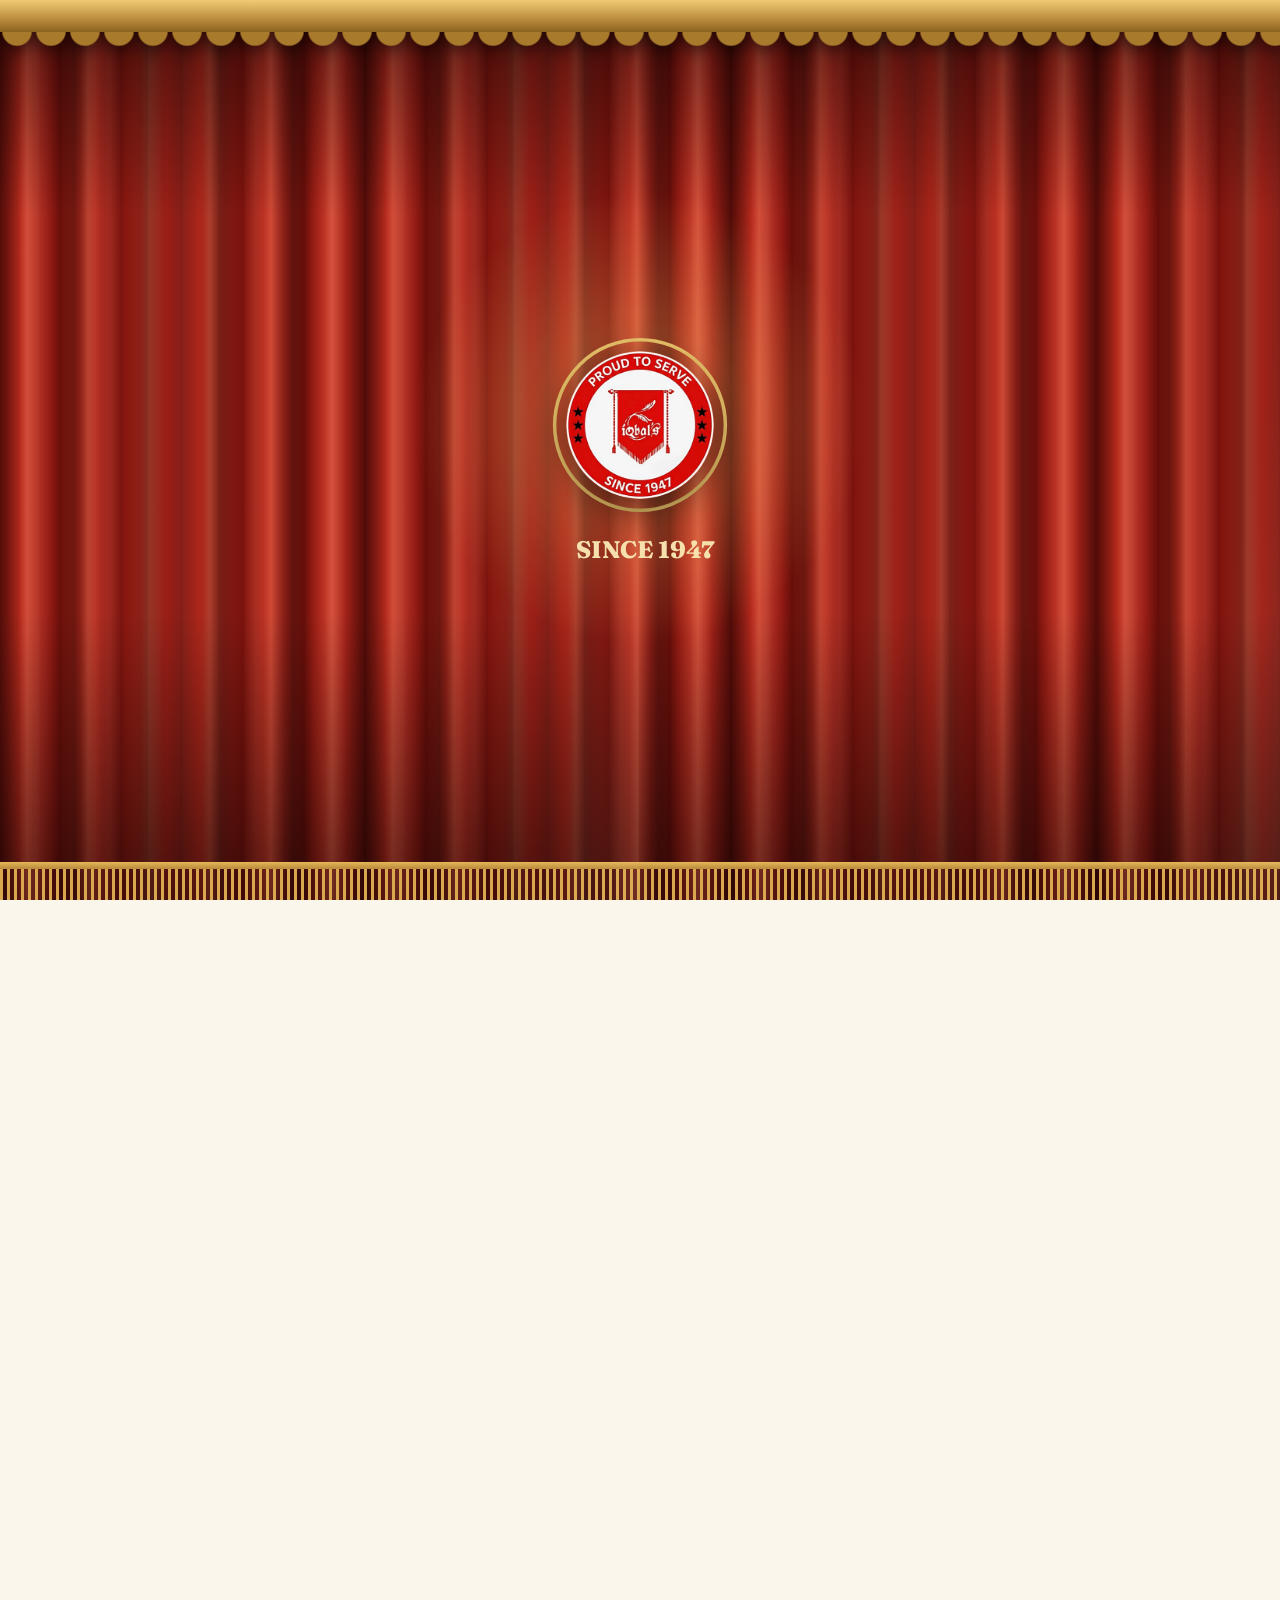
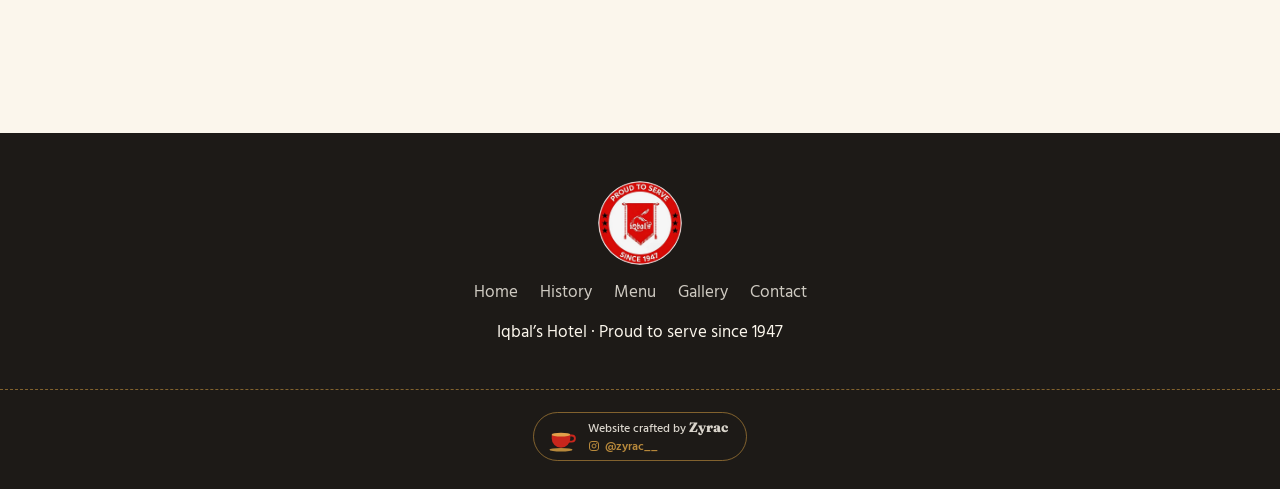
<file: gallery.html>
<!DOCTYPE html>
<html lang="en"><head><meta charset="utf-8">
<meta name="viewport" content="width=device-width, initial-scale=1, viewport-fit=cover">
<title>Gallery · Iqbal’s Hotel Ahmedabad</title><meta name="description" content="A look at the plates, the tea and the old-city spirit of Iqbal’s Hotel, Jamalpur, Ahmedabad.">
<meta property="og:title" content="Gallery · Iqbal’s Hotel Ahmedabad"><meta property="og:description" content="A look at the plates, the tea and the old-city spirit of Iqbal’s Hotel, Jamalpur, Ahmedabad.">
<script type="application/ld+json">{"@context":"https://schema.org","@type":"Restaurant","name":"Iqbal’s Hotel","foundingDate":"1947","servesCuisine":["Mughlai","Non-vegetarian"],"address":{"@type":"PostalAddress","streetAddress":"Jamalpur","addressLocality":"Ahmedabad","addressRegion":"Gujarat"}}</script>
<script>try{if(sessionStorage.getItem("iq"))document.documentElement.className="nl"}catch(e){}</script>
<link rel="preconnect" href="https://fonts.googleapis.com">
<link href="https://fonts.googleapis.com/css2?family=Fraunces:opsz,wght@9..144,400;9..144,600;9..144,800&family=Hind+Vadodara:wght@400;500;600&display=swap" rel="stylesheet">
<link rel="stylesheet" href="style.css?v=1795587634">
</head><body>
<div id="loader" aria-hidden="true"><div class="cp cl"><i></i></div><div class="cp cr"><i></i></div><div class="lc"><div class="lw"><svg viewBox="0 0 100 100"><circle class="rt" cx="50" cy="50" r="48.5"/><circle class="rg" cx="50" cy="50" r="48.5"/></svg><img class="ll" src="assets/logo.png" alt=""></div><p class="lt">Since 1947</p></div></div><div class="bar" aria-hidden="true"></div>
<header id="nav"><a class="brand" href="index.html" aria-label="Iqbal’s Hotel home"><img src="assets/logo.png" alt=""><span>Iqbal’s</span></a>
<nav aria-label="Main"><a href="index.html">Home</a><a href="history.html">History</a><a href="menu.html">Menu</a><a href="gallery.html" aria-current="page">Gallery</a><a href="contact.html">Contact</a></nav><a class="btn sm" data-call href="tel:+918866823232">Call now</a>
<button class="burger" aria-label="Open menu" aria-expanded="false"><span></span><span></span></button></header>
<main><section class="hero hh"><div class="deco" aria-hidden="true"><svg class="sun" viewBox="-100 -100 200 200" aria-hidden="true"><g class="spin"><circle class="dr" pathLength="1" style="--e:0.3s" cx="0" cy="0" r="34"/><circle class="dr" pathLength="1" style="--e:0.4s" cx="0" cy="0" r="52"/><path class="dr" pathLength="1" style="--e:0.50s" d="M62 0 L92 0"/><path class="dr" pathLength="1" style="--e:0.53s" d="M59.89 16.05 L77.27 20.71"/><path class="dr" pathLength="1" style="--e:0.56s" d="M53.69 31 L79.67 46"/><path class="dr" pathLength="1" style="--e:0.59s" d="M43.84 43.84 L56.57 56.57"/><path class="dr" pathLength="1" style="--e:0.62s" d="M31 53.69 L46 79.67"/><path class="dr" pathLength="1" style="--e:0.65s" d="M16.05 59.89 L20.71 77.27"/><path class="dr" pathLength="1" style="--e:0.68s" d="M0 62 L0 92"/><path class="dr" pathLength="1" style="--e:0.71s" d="M-16.05 59.89 L-20.71 77.27"/><path class="dr" pathLength="1" style="--e:0.74s" d="M-31 53.69 L-46 79.67"/><path class="dr" pathLength="1" style="--e:0.77s" d="M-43.84 43.84 L-56.57 56.57"/><path class="dr" pathLength="1" style="--e:0.80s" d="M-53.69 31 L-79.67 46"/><path class="dr" pathLength="1" style="--e:0.83s" d="M-59.89 16.05 L-77.27 20.71"/><path class="dr" pathLength="1" style="--e:0.86s" d="M-62 0 L-92 0"/><path class="dr" pathLength="1" style="--e:0.89s" d="M-59.89 -16.05 L-77.27 -20.71"/><path class="dr" pathLength="1" style="--e:0.92s" d="M-53.69 -31 L-79.67 -46"/><path class="dr" pathLength="1" style="--e:0.95s" d="M-43.84 -43.84 L-56.57 -56.57"/><path class="dr" pathLength="1" style="--e:0.98s" d="M-31 -53.69 L-46 -79.67"/><path class="dr" pathLength="1" style="--e:1.01s" d="M-16.05 -59.89 L-20.71 -77.27"/><path class="dr" pathLength="1" style="--e:1.04s" d="M0 -62 L0 -92"/><path class="dr" pathLength="1" style="--e:1.07s" d="M16.05 -59.89 L20.71 -77.27"/><path class="dr" pathLength="1" style="--e:1.10s" d="M31 -53.69 L46 -79.67"/><path class="dr" pathLength="1" style="--e:1.13s" d="M43.84 -43.84 L56.57 -56.57"/><path class="dr" pathLength="1" style="--e:1.16s" d="M53.69 -31 L79.67 -46"/><path class="dr" pathLength="1" style="--e:1.19s" d="M59.89 -16.05 L77.27 -20.71"/></g></svg><svg class="kite k1" viewBox="0 0 70 150" aria-hidden="true"><path class="dr" pathLength="1" style="--e:1.20s" d="M35 4 L56 36 L35 78 L14 36 Z"/><path class="dr" pathLength="1" style="--e:1.40s" d="M35 4 V78 M14 36 H56"/><path class="dr" pathLength="1" style="--e:1.60s" d="M35 78 C41 98 27 112 35 132 C39 142 33 148 35 148"/></svg><svg class="kite k2" viewBox="0 0 70 150" aria-hidden="true"><path class="dr" pathLength="1" style="--e:1.60s" d="M35 4 L56 36 L35 78 L14 36 Z"/><path class="dr" pathLength="1" style="--e:1.80s" d="M35 4 V78 M14 36 H56"/><path class="dr" pathLength="1" style="--e:2.00s" d="M35 78 C41 98 27 112 35 132 C39 142 33 148 35 148"/></svg><svg class="kite k3" viewBox="0 0 70 150" aria-hidden="true"><path class="dr" pathLength="1" style="--e:2.00s" d="M35 4 L56 36 L35 78 L14 36 Z"/><path class="dr" pathLength="1" style="--e:2.20s" d="M35 4 V78 M14 36 H56"/><path class="dr" pathLength="1" style="--e:2.40s" d="M35 78 C41 98 27 112 35 132 C39 142 33 148 35 148"/></svg><div class="bird" style="position:absolute;left:0;width:26px;pointer-events:none;top:196px;--t:38s;--d:-4s"><svg viewBox="0 0 30 14" width="26" height="12" fill="none"><path d="M1 10 Q8 -2 15 8 Q22 -2 29 10" fill="none" stroke="#c8261c" stroke-width="2" stroke-linecap="round"/></svg></div><div class="bird" style="position:absolute;left:0;width:26px;pointer-events:none;top:236px;--t:46s;--d:-19s"><svg viewBox="0 0 30 14" width="26" height="12" fill="none"><path d="M1 10 Q8 -2 15 8 Q22 -2 29 10" fill="none" stroke="#c8261c" stroke-width="2" stroke-linecap="round"/></svg></div><div class="bird" style="position:absolute;left:0;width:26px;pointer-events:none;top:170px;--t:52s;--d:-33s"><svg viewBox="0 0 30 14" width="26" height="12" fill="none"><path d="M1 10 Q8 -2 15 8 Q22 -2 29 10" fill="none" stroke="#c8261c" stroke-width="2" stroke-linecap="round"/></svg></div><div class="bird" style="position:absolute;left:0;width:26px;pointer-events:none;top:262px;--t:42s;--d:-9s"><svg viewBox="0 0 30 14" width="26" height="12" fill="none"><path d="M1 10 Q8 -2 15 8 Q22 -2 29 10" fill="none" stroke="#c8261c" stroke-width="2" stroke-linecap="round"/></svg></div></div><div class="hero-in"><div class="bw"><img class="badge" src="assets/logo.png" alt="Iqbal’s, proud to serve since 1947"></div><h1 data-split>Gallery</h1><p>The plates, the tea and the old city.</p></div><div class="skywrap" aria-hidden="true"><svg class="sky" data-rf="rf3" viewBox="0 30 1800 300" preserveAspectRatio="xMidYMax meet"><defs><pattern id="ht3" width="4.5" height="4.5" patternUnits="userSpaceOnUse" patternTransform="rotate(40)"><line x1="0" y1="0" x2="0" y2="4.5" stroke="#c8261c" stroke-width="1.1" opacity=".5"/></pattern><filter id="rf3" x="-1%" y="-3%" width="102%" height="106%"><feTurbulence type="fractalNoise" baseFrequency=".04" numOctaves="2" seed="4" result="n"/><feDisplacementMap in="SourceGraphic" in2="n" scale="2.2"/></filter></defs><path class="fl" style="--e:0.30s;fill:#d9b57c" d="M-1200 300 H2800 V313 H-1200Z"/><path class="wave" d="M-1200 321 q10 -4 20 0 t20 0 t20 0 t20 0 t20 0 t20 0 t20 0 t20 0 t20 0 t20 0 t20 0 t20 0 t20 0 t20 0 t20 0 t20 0 t20 0 t20 0 t20 0 t20 0 t20 0 t20 0 t20 0 t20 0 t20 0 t20 0 t20 0 t20 0 t20 0 t20 0 t20 0 t20 0 t20 0 t20 0 t20 0 t20 0 t20 0 t20 0 t20 0 t20 0 t20 0 t20 0 t20 0 t20 0 t20 0 t20 0 t20 0 t20 0 t20 0 t20 0 t20 0 t20 0 t20 0 t20 0 t20 0 t20 0 t20 0 t20 0 t20 0 t20 0 t20 0 t20 0 t20 0 t20 0 t20 0 t20 0 t20 0 t20 0 t20 0 t20 0 t20 0 t20 0 t20 0 t20 0 t20 0 t20 0 t20 0 t20 0 t20 0 t20 0 t20 0 t20 0 t20 0 t20 0 t20 0 t20 0 t20 0 t20 0 t20 0 t20 0 t20 0 t20 0 t20 0 t20 0 t20 0 t20 0 t20 0 t20 0 t20 0 t20 0 t20 0 t20 0 t20 0 t20 0 t20 0 t20 0 t20 0 t20 0 t20 0 t20 0 t20 0 t20 0 t20 0 t20 0 t20 0 t20 0 t20 0 t20 0 t20 0 t20 0 t20 0 t20 0 t20 0 t20 0 t20 0 t20 0 t20 0 t20 0 t20 0 t20 0 t20 0 t20 0 t20 0 t20 0 t20 0 t20 0 t20 0 t20 0 t20 0 t20 0 t20 0 t20 0 t20 0 t20 0 t20 0 t20 0 t20 0 t20 0 t20 0 t20 0 t20 0 t20 0 t20 0 t20 0 t20 0 t20 0 t20 0 t20 0 t20 0 t20 0 t20 0 t20 0 t20 0 t20 0 t20 0 t20 0 t20 0 t20 0 t20 0 t20 0 t20 0 t20 0 t20 0 t20 0 t20 0 t20 0 t20 0 t20 0 t20 0 t20 0 t20 0 t20 0 t20 0 t20 0 t20 0 t20 0 t20 0 t20 0 t20 0 t20 0 t20 0 t20 0 t20 0 t20 0 t20 0 t20 0 t20 0 t20 0 t20 0 t20 0 t20 0"/><path class="wave" style="animation-delay:-2s" d="M-1190 328 q10 -4 20 0 t20 0 t20 0 t20 0 t20 0 t20 0 t20 0 t20 0 t20 0 t20 0 t20 0 t20 0 t20 0 t20 0 t20 0 t20 0 t20 0 t20 0 t20 0 t20 0 t20 0 t20 0 t20 0 t20 0 t20 0 t20 0 t20 0 t20 0 t20 0 t20 0 t20 0 t20 0 t20 0 t20 0 t20 0 t20 0 t20 0 t20 0 t20 0 t20 0 t20 0 t20 0 t20 0 t20 0 t20 0 t20 0 t20 0 t20 0 t20 0 t20 0 t20 0 t20 0 t20 0 t20 0 t20 0 t20 0 t20 0 t20 0 t20 0 t20 0 t20 0 t20 0 t20 0 t20 0 t20 0 t20 0 t20 0 t20 0 t20 0 t20 0 t20 0 t20 0 t20 0 t20 0 t20 0 t20 0 t20 0 t20 0 t20 0 t20 0 t20 0 t20 0 t20 0 t20 0 t20 0 t20 0 t20 0 t20 0 t20 0 t20 0 t20 0 t20 0 t20 0 t20 0 t20 0 t20 0 t20 0 t20 0 t20 0 t20 0 t20 0 t20 0 t20 0 t20 0 t20 0 t20 0 t20 0 t20 0 t20 0 t20 0 t20 0 t20 0 t20 0 t20 0 t20 0 t20 0 t20 0 t20 0 t20 0 t20 0 t20 0 t20 0 t20 0 t20 0 t20 0 t20 0 t20 0 t20 0 t20 0 t20 0 t20 0 t20 0 t20 0 t20 0 t20 0 t20 0 t20 0 t20 0 t20 0 t20 0 t20 0 t20 0 t20 0 t20 0 t20 0 t20 0 t20 0 t20 0 t20 0 t20 0 t20 0 t20 0 t20 0 t20 0 t20 0 t20 0 t20 0 t20 0 t20 0 t20 0 t20 0 t20 0 t20 0 t20 0 t20 0 t20 0 t20 0 t20 0 t20 0 t20 0 t20 0 t20 0 t20 0 t20 0 t20 0 t20 0 t20 0 t20 0 t20 0 t20 0 t20 0 t20 0 t20 0 t20 0 t20 0 t20 0 t20 0 t20 0 t20 0 t20 0 t20 0 t20 0 t20 0 t20 0 t20 0 t20 0 t20 0 t20 0 t20 0 t20 0 t20 0"/><path class="dr" pathLength="1" style="--e:0.20s" d="M-1200 300 H2800"/><g class="mon" data-n="Jama Masjid" data-cx="140"><rect class="hit" x="20" y="30" width="240" height="272"/><path class="fl" style="--e:1.55s;fill:#e8c58c" d="M104 300 V190 H176 V300Z"/><path class="fl" style="--e:1.55s;fill:url(#ht3)" d="M140 190 H176 V300 H140Z"/><path class="fl" style="--e:1.55s;fill:#6e1510" d="M120 300 V262 A40 40 0 0 1 140 227.36 A40 40 0 0 1 160 262 V300Z"/><path class="fl" style="--e:1.55s;fill:#e8c58c" d="M110 190 V182 H170 V190Z"/><path class="fl" style="--e:1.55s;fill:#f3dfb7" d="M118 182 A22 22 0 0 1 162 182Z"/><path class="fl" style="--e:1.55s;fill:#f3dfb7" d="M36 300 V240 H86 V300Z"/><path class="fl" style="--e:1.55s;fill:#f3dfb7" d="M 244 300 V 240 H 194 V 300 Z"/><path class="fl" style="--e:1.55s;fill:url(#ht3)" d="M42 300 V240 H78 V300Z"/><path class="fl" style="--e:1.55s;fill:url(#ht3)" d="M 238 300 V 240 H 202 V 300 Z"/><path class="fl" style="--e:1.55s;fill:#e8c58c" d="M34 240 V232 H88 V240Z"/><path class="fl" style="--e:1.55s;fill:#e8c58c" d="M 246 240 V 232 H 192 V 240 Z"/><path class="fl" style="--e:1.55s;fill:#f3dfb7" d="M46 232 A16 16 0 0 1 78 232Z"/><path class="fl" style="--e:1.55s;fill:#f3dfb7" d="M 234 232 A 16 16 0 0 0 202 232 Z"/><path class="fl" style="--e:1.55s;fill:#e8c58c" d="M88 300 V150 H100 V300Z"/><path class="fl" style="--e:1.55s;fill:#e8c58c" d="M 192 300 V 150 H 180 V 300 Z"/><path class="fl" style="--e:1.55s;fill:#f3dfb7" d="M88 150 A6 6 0 0 1 100 150Z"/><path class="fl" style="--e:1.55s;fill:#f3dfb7" d="M 192 150 A 6 6 0 0 0 180 150 Z"/><path class="dr" pathLength="1" style="--e:0.55s" d="M104 300 V190 H176 V300"/><path class="dr" pathLength="1" style="--e:0.60s" d="M120 300 V262 A40 40 0 0 1 140 227.36 A40 40 0 0 1 160 262 V300"/><path class="dr" pathLength="1" style="--e:0.65s" d="M127 300 V264 A26 26 0 0 1 140 241.48 A26 26 0 0 1 153 264 V300"/><path class="dr" pathLength="1" style="--e:0.70s" d="M100 190 H180"/><path class="dr" pathLength="1" style="--e:0.75s" d="M110 190 V182 H170 V190"/><path class="dr" pathLength="1" style="--e:0.80s" d="M118 182 A22 22 0 0 1 162 182"/><path class="dr" pathLength="1" style="--e:0.85s" d="M120.4 172 H159.6"/><path class="dr" pathLength="1" style="--e:0.90s" d="M127.4 164 H152.6"/><path class="dr" pathLength="1" style="--e:0.95s" d="M140 160 V148"/><path class="dr" pathLength="1" style="--e:1.00s" d="M136 148 H144"/><path class="dr" pathLength="1" style="--e:1.05s" d="M88 300 V150"/><path class="dr" pathLength="1" style="--e:1.05s" d="M 192 300 V 150"/><path class="dr" pathLength="1" style="--e:1.10s" d="M100 300 V150"/><path class="dr" pathLength="1" style="--e:1.10s" d="M 180 300 V 150"/><path class="dr" pathLength="1" style="--e:1.15s" d="M86 150 H102"/><path class="dr" pathLength="1" style="--e:1.15s" d="M 194 150 H 178"/><path class="dr" pathLength="1" style="--e:1.20s" d="M88 150 A6 6 0 0 1 100 150"/><path class="dr" pathLength="1" style="--e:1.20s" d="M 192 150 A 6 6 0 0 0 180 150"/><path class="dr" pathLength="1" style="--e:1.25s" d="M88 180 H100"/><path class="dr" pathLength="1" style="--e:1.25s" d="M 192 180 H 180"/><path class="dr" pathLength="1" style="--e:1.30s" d="M88 215 H100"/><path class="dr" pathLength="1" style="--e:1.30s" d="M 192 215 H 180"/><path class="dr" pathLength="1" style="--e:1.35s" d="M88 250 H100"/><path class="dr" pathLength="1" style="--e:1.35s" d="M 192 250 H 180"/><path class="dr" pathLength="1" style="--e:1.40s" d="M36 240 H86"/><path class="dr" pathLength="1" style="--e:1.40s" d="M 244 240 H 194"/><path class="dr" pathLength="1" style="--e:1.45s" d="M42 300 V240"/><path class="dr" pathLength="1" style="--e:1.45s" d="M 238 300 V 240"/><path class="dr" pathLength="1" style="--e:1.50s" d="M54 300 V240"/><path class="dr" pathLength="1" style="--e:1.50s" d="M 226 300 V 240"/><path class="dr" pathLength="1" style="--e:1.55s" d="M66 300 V240"/><path class="dr" pathLength="1" style="--e:1.55s" d="M 214 300 V 240"/><path class="dr" pathLength="1" style="--e:1.60s" d="M78 300 V240"/><path class="dr" pathLength="1" style="--e:1.60s" d="M 202 300 V 240"/><path class="dr" pathLength="1" style="--e:1.65s" d="M34 232 H88"/><path class="dr" pathLength="1" style="--e:1.65s" d="M 246 232 H 192"/><path class="dr" pathLength="1" style="--e:1.70s" d="M46 232 A16 16 0 0 1 78 232"/><path class="dr" pathLength="1" style="--e:1.70s" d="M 234 232 A 16 16 0 0 0 202 232"/><path class="dr" pathLength="1" style="--e:1.75s" d="M48.1 224 H75.9"/><path class="dr" pathLength="1" style="--e:1.75s" d="M 231.9 224 H 204.1"/><path class="dr" pathLength="1" style="--e:1.80s" d="M62 216 V208"/><path class="dr" pathLength="1" style="--e:1.80s" d="M 218 216 V 208"/></g><g class="mon" data-n="Teen Darwaza" data-cx="400"><rect class="hit" x="290" y="30" width="220" height="272"/><path class="fl" style="--e:2.05s;fill:#e8c58c" d="M304 300 V196 H496 V300Z"/><path class="fl" style="--e:2.05s;fill:#f3dfb7" d="M298 196 H502 V204 H298Z"/><path class="fl" style="--e:2.05s;fill:#6e1510" d="M376 300 V262 A48 48 0 0 1 400 220.43 A48 48 0 0 1 424 262 V300Z"/><path class="fl" style="--e:2.05s;fill:#6e1510" d="M388 204 V184 A24 24 0 0 1 400 163.22 A24 24 0 0 1 412 184 V204Z"/><path class="fl" style="--e:2.05s;fill:#6e1510" d="M322 300 V270 A32 32 0 0 1 338 242.29 A32 32 0 0 1 354 270 V300Z"/><path class="fl" style="--e:2.05s;fill:#6e1510" d="M 478 300 V 270 A 32 32 0 0 0 462 242.29 A 32 32 0 0 0 446 270 V 300 Z"/><path class="fl" style="--e:2.05s;fill:#f3dfb7" d="M360 300 V196 H370 V300Z"/><path class="fl" style="--e:2.05s;fill:#f3dfb7" d="M 440 300 V 196 H 430 V 300 Z"/><path class="fl" style="--e:2.05s;fill:#f3dfb7" d="M304 300 V196 H314 V300Z"/><path class="fl" style="--e:2.05s;fill:#f3dfb7" d="M 496 300 V 196 H 486 V 300 Z"/><path class="fl" style="--e:2.05s;fill:url(#ht3)" d="M365 300 V196 H370 V300Z"/><path class="fl" style="--e:2.05s;fill:url(#ht3)" d="M 435 300 V 196 H 430 V 300 Z"/><path class="dr" pathLength="1" style="--e:1.05s" d="M376 300 V262 A48 48 0 0 1 400 220.43 A48 48 0 0 1 424 262 V300"/><path class="dr" pathLength="1" style="--e:1.10s" d="M384 300 V264 A32 32 0 0 1 400 236.29 A32 32 0 0 1 416 264 V300"/><path class="dr" pathLength="1" style="--e:1.15s" d="M298 196 H502"/><path class="dr" pathLength="1" style="--e:1.20s" d="M298 204 H502"/><path class="dr" pathLength="1" style="--e:1.25s" d="M388 204 V184 A24 24 0 0 1 400 163.22 A24 24 0 0 1 412 184 V204"/><path class="dr" pathLength="1" style="--e:1.30s" d="M322 300 V270 A32 32 0 0 1 338 242.29 A32 32 0 0 1 354 270 V300"/><path class="dr" pathLength="1" style="--e:1.30s" d="M 478 300 V 270 A 32 32 0 0 0 462 242.29 A 32 32 0 0 0 446 270 V 300"/><path class="dr" pathLength="1" style="--e:1.35s" d="M328 300 V272 A20 20 0 0 1 338 254.68 A20 20 0 0 1 348 272 V300"/><path class="dr" pathLength="1" style="--e:1.35s" d="M 472 300 V 272 A 20 20 0 0 0 462 254.68 A 20 20 0 0 0 452 272 V 300"/><path class="dr" pathLength="1" style="--e:1.40s" d="M360 300 V196 M370 300 V196 M360 224 H370 M360 248 H370 M360 272 H370 M360 196 L365 182 L370 196"/><path class="dr" pathLength="1" style="--e:1.40s" d="M 440 300 V 196 M 430 300 V 196 M 440 224 H 430 M 440 248 H 430 M 440 272 H 430 M 440 196 L 435 182 L 430 196"/><path class="dr" pathLength="1" style="--e:1.45s" d="M304 300 V196 M314 300 V196 M304 224 H314 M304 248 H314 M304 272 H314 M304 196 L309 182 L314 196"/><path class="dr" pathLength="1" style="--e:1.45s" d="M 496 300 V 196 M 486 300 V 196 M 496 224 H 486 M 496 248 H 486 M 496 272 H 486 M 496 196 L 491 182 L 486 196"/></g><g class="mon" data-n="Sidi Saiyyed Jali" data-cx="650"><rect class="hit" x="540" y="30" width="220" height="272"/><path class="fl" style="--e:2.55s;fill:#e8c58c" d="M548 300 V152 H752 V300Z"/><path class="fl" style="--e:2.55s;fill:#d9b57c" d="M550 300 V267 A100 100 0 0 1 750 267 V300Z"/><path class="fl" style="--e:2.55s;fill:#fffaf0" d="M562 300 V267 A88 88 0 0 1 738 267 V300Z"/><path class="fl" style="--e:2.55s;fill:url(#ht3)" d="M548 300 V152 H650 V300Z"/><path class="dr" pathLength="1" style="--e:1.55s" d="M548 300 V152 H752 V300"/><path class="dr" pathLength="1" style="--e:1.60s" d="M550 300 V267 A100 100 0 0 1 750 267 V300"/><path class="dr" pathLength="1" style="--e:1.65s" d="M562 300 V267 A88 88 0 0 1 738 267 V300"/><path class="dr" pathLength="1" style="--e:1.70s" d="M650 300 V278"/><path class="dr" pathLength="1" style="--e:1.75s" d="M650 278 C634 262 666 246 650 230 C640 218 656 206 650 192"/><path class="dr" pathLength="1" style="--e:1.80s" d="M650 278 C666 262 634 246 650 230"/><path class="dr" pathLength="1" style="--e:1.85s" d="M650 192 C642 186 642 176 650 178 C658 176 658 186 650 192"/><path class="dr" pathLength="1" style="--e:1.90s" d="M650 268 C628 268 612 256 610 238 C609 226 620 220 626 228 C630 234 624 240 619 237"/><path class="dr" pathLength="1" style="--e:1.90s" d="M 650 268 C 672 268 688 256 690 238 C 691 226 680 220 674 228 C 670 234 676 240 681 237"/><path class="dr" pathLength="1" style="--e:1.95s" d="M650 240 C632 238 624 224 628 210 C631 200 642 200 642 208"/><path class="dr" pathLength="1" style="--e:1.95s" d="M 650 240 C 668 238 676 224 672 210 C 669 200 658 200 658 208"/><path class="dr" pathLength="1" style="--e:2.00s" d="M584 300 L588 292 L580 284 L588 276 L580 268 L586 260"/><path class="dr" pathLength="1" style="--e:2.00s" d="M 716 300 L 712 292 L 720 284 L 712 276 L 720 268 L 714 260"/><path class="dr" pathLength="1" style="--e:2.05s" d="M586 260 C576 256 570 248 568 240"/><path class="dr" pathLength="1" style="--e:2.05s" d="M 714 260 C 724 256 730 248 732 240"/><path class="dr" pathLength="1" style="--e:2.10s" d="M586 260 C582 246 578 236 582 224"/><path class="dr" pathLength="1" style="--e:2.10s" d="M 714 260 C 718 246 722 236 718 224"/><path class="dr" pathLength="1" style="--e:2.15s" d="M586 260 C594 248 598 238 594 226"/><path class="dr" pathLength="1" style="--e:2.15s" d="M 714 260 C 706 248 702 238 706 226"/><path class="dr" pathLength="1" style="--e:2.20s" d="M586 260 C596 258 604 252 608 244"/><path class="dr" pathLength="1" style="--e:2.20s" d="M 714 260 C 704 258 696 252 692 244"/><path class="dr" pathLength="1" style="--e:2.25s" d="M0 0C5 -5 5 -12 0 -17C-5 -12 -5 -5 0 0Z" transform="translate(610 238) rotate(-40)"/><path class="dr" pathLength="1" style="--e:2.25s" d="M0 0C5 -5 5 -12 0 -17C-5 -12 -5 -5 0 0Z" transform="translate(690 238) scale(-1 1) rotate(-40)"/><path class="dr" pathLength="1" style="--e:2.30s" d="M0 0C5 -5 5 -12 0 -17C-5 -12 -5 -5 0 0Z" transform="translate(628 210) rotate(20)"/><path class="dr" pathLength="1" style="--e:2.30s" d="M0 0C5 -5 5 -12 0 -17C-5 -12 -5 -5 0 0Z" transform="translate(672 210) scale(-1 1) rotate(20)"/><path class="dr" pathLength="1" style="--e:2.35s" d="M0 0C5 -5 5 -12 0 -17C-5 -12 -5 -5 0 0Z" transform="translate(618 276) rotate(-70)"/><path class="dr" pathLength="1" style="--e:2.35s" d="M0 0C5 -5 5 -12 0 -17C-5 -12 -5 -5 0 0Z" transform="translate(682 276) scale(-1 1) rotate(-70)"/></g><g class="mon" data-n="Bhadra Fort" data-cx="890"><rect class="hit" x="780" y="30" width="220" height="272"/><path class="fl" style="--e:3.05s;fill:#e8c58c" d="M846 300 V150 H934 V300Z"/><path class="fl" style="--e:3.05s;fill:url(#ht3)" d="M890 150 H934 V300 H890Z"/><path class="fl" style="--e:3.05s;fill:#6e1510" d="M862 300 V236 A56 56 0 0 1 890 187.5 A56 56 0 0 1 918 236 V300Z"/><path class="fl" style="--e:3.05s;fill:#f3dfb7" d="M870 182 V164 H910 V182Z"/><path class="fl" style="--e:3.05s;fill:#e8c58c" d="M876 164 A14 14 0 0 1 904 164Z"/><path class="fl" style="--e:3.05s;fill:#f3dfb7" d="M806 300 V198 H846 V300Z"/><path class="fl" style="--e:3.05s;fill:#f3dfb7" d="M 974 300 V 198 H 934 V 300 Z"/><path class="fl" style="--e:3.05s;fill:url(#ht3)" d="M830 300 V198 H846 V300Z"/><path class="fl" style="--e:3.05s;fill:url(#ht3)" d="M 950 300 V 198 H 934 V 300 Z"/><path class="fl" style="--e:3.05s;fill:#f3dfb7" d="M780 300 V256 H806 V300Z"/><path class="fl" style="--e:3.05s;fill:#f3dfb7" d="M 1000 300 V 256 H 974 V 300 Z"/><path class="dr" pathLength="1" style="--e:2.05s" d="M846 300 V150 H934 V300"/><path class="dr" pathLength="1" style="--e:2.10s" d="M862 300 V236 A56 56 0 0 1 890 187.5 A56 56 0 0 1 918 236 V300"/><path class="dr" pathLength="1" style="--e:2.15s" d="M870 300 V238 A40 40 0 0 1 890 203.36 A40 40 0 0 1 910 238 V300"/><path class="dr" pathLength="1" style="--e:2.20s" d="M850 150 V140 H857 V150 M862 150 V140 H869 V150 M922 150 V140 H929 V150"/><path class="dr" pathLength="1" style="--e:2.25s" d="M870 182 V164 H910 V182"/><path class="dr" pathLength="1" style="--e:2.30s" d="M866 182 H914"/><path class="dr" pathLength="1" style="--e:2.35s" d="M876 164 A14 14 0 0 1 904 164"/><path class="dr" pathLength="1" style="--e:2.40s" d="M890 150 V142"/><path class="dr" pathLength="1" style="--e:2.45s" d="M872 182 L876 190"/><path class="dr" pathLength="1" style="--e:2.50s" d="M908 182 L904 190"/><path class="dr" pathLength="1" style="--e:2.55s" d="M806 300 V198 H846"/><path class="dr" pathLength="1" style="--e:2.55s" d="M 974 300 V 198 H 934"/><path class="dr" pathLength="1" style="--e:2.60s" d="M818 300 V198"/><path class="dr" pathLength="1" style="--e:2.60s" d="M 962 300 V 198"/><path class="dr" pathLength="1" style="--e:2.65s" d="M830 300 V198"/><path class="dr" pathLength="1" style="--e:2.65s" d="M 950 300 V 198"/><path class="dr" pathLength="1" style="--e:2.70s" d="M806 198 V189 H812 V198 M816 198 V189 H822 V198 M826 198 V189 H832 V198 M836 198 V189 H842 V198"/><path class="dr" pathLength="1" style="--e:2.70s" d="M 974 198 V 189 H 968 V 198 M 964 198 V 189 H 958 V 198 M 954 198 V 189 H 948 V 198 M 944 198 V 189 H 938 V 198"/><path class="dr" pathLength="1" style="--e:2.75s" d="M780 300 V256 H806"/><path class="dr" pathLength="1" style="--e:2.75s" d="M 1000 300 V 256 H 974"/><path class="dr" pathLength="1" style="--e:2.80s" d="M780 256 V248 H786 V256 M790 256 V248 H796 V256 M800 256 V248 H806 V256"/><path class="dr" pathLength="1" style="--e:2.80s" d="M 1000 256 V 248 H 994 V 256 M 990 256 V 248 H 984 V 256 M 980 256 V 248 H 974 V 256"/></g><g class="mon" data-n="Sidi Bashir Mosque" data-cx="1100"><rect class="hit" x="1030" y="30" width="140" height="272"/><path class="fl" style="--e:3.55s;fill:#e8c58c" d="M1068 300 V196 H1132 V300Z"/><path class="fl" style="--e:3.55s;fill:#6e1510" d="M1072 300 V252 A56 56 0 0 1 1100 203.5 A56 56 0 0 1 1128 252 V300Z"/><path class="fl" style="--e:3.55s;fill:#e8c58c" d="M1048 300 L1052 110 H1064 L1068 300Z"/><path class="fl" style="--e:3.55s;fill:#e8c58c" d="M 1152 300 L 1148 110 H 1136 L 1132 300 Z"/><path class="fl" style="--e:3.55s;fill:url(#ht3)" d="M1058 300 L1058 110 H1064 L1068 300Z"/><path class="fl" style="--e:3.55s;fill:url(#ht3)" d="M 1142 300 L 1142 110 H 1136 L 1132 300 Z"/><path class="fl" style="--e:3.55s;fill:#f3dfb7" d="M1042 240 H1074 V245 H1042Z"/><path class="fl" style="--e:3.55s;fill:#f3dfb7" d="M 1158 240 H 1126 V 245 H 1158 Z"/><path class="fl" style="--e:3.55s;fill:#f3dfb7" d="M1042 190 H1074 V195 H1042Z"/><path class="fl" style="--e:3.55s;fill:#f3dfb7" d="M 1158 190 H 1126 V 195 H 1158 Z"/><path class="fl" style="--e:3.55s;fill:#f3dfb7" d="M1042 145 H1074 V150 H1042Z"/><path class="fl" style="--e:3.55s;fill:#f3dfb7" d="M 1158 145 H 1126 V 150 H 1158 Z"/><path class="fl" style="--e:3.55s;fill:#f3dfb7" d="M1054 110 V100 H1062 V110Z"/><path class="fl" style="--e:3.55s;fill:#f3dfb7" d="M 1146 110 V 100 H 1138 V 110 Z"/><path class="dr" pathLength="1" style="--e:2.55s" d="M1068 300 V196 H1132 V300"/><path class="dr" pathLength="1" style="--e:2.60s" d="M1072 300 V252 A56 56 0 0 1 1100 203.5 A56 56 0 0 1 1128 252 V300"/><path class="dr" pathLength="1" style="--e:2.65s" d="M1080 300 V254 A40 40 0 0 1 1100 219.36 A40 40 0 0 1 1120 254 V300"/><path class="dr" pathLength="1" style="--e:2.70s" d="M1062 196 H1138"/><path class="dr" pathLength="1" style="--e:2.75s" d="M1062 203 H1138"/><path class="dr" pathLength="1" style="--e:2.80s" d="M1048 300 L1052 110"/><path class="dr" pathLength="1" style="--e:2.80s" d="M 1152 300 L 1148 110"/><path class="dr" pathLength="1" style="--e:2.85s" d="M1068 300 L1064 110"/><path class="dr" pathLength="1" style="--e:2.85s" d="M 1132 300 L 1136 110"/><path class="dr" pathLength="1" style="--e:2.90s" d="M1042 240 H1074 M1045 245 H1071 M1047 245 V249 M1069 245 V249"/><path class="dr" pathLength="1" style="--e:2.90s" d="M 1158 240 H 1126 M 1155 245 H 1129 M 1153 245 V 249 M 1131 245 V 249"/><path class="dr" pathLength="1" style="--e:2.95s" d="M1042 190 H1074 M1045 195 H1071 M1047 195 V199 M1069 195 V199"/><path class="dr" pathLength="1" style="--e:2.95s" d="M 1158 190 H 1126 M 1155 195 H 1129 M 1153 195 V 199 M 1131 195 V 199"/><path class="dr" pathLength="1" style="--e:3.00s" d="M1042 145 H1074 M1045 150 H1071 M1047 150 V154 M1069 150 V154"/><path class="dr" pathLength="1" style="--e:3.00s" d="M 1158 145 H 1126 M 1155 150 H 1129 M 1153 150 V 154 M 1131 150 V 154"/><path class="dr" pathLength="1" style="--e:3.05s" d="M1049 280 H1067"/><path class="dr" pathLength="1" style="--e:3.05s" d="M 1151 280 H 1133"/><path class="dr" pathLength="1" style="--e:3.10s" d="M1049 264 H1067"/><path class="dr" pathLength="1" style="--e:3.10s" d="M 1151 264 H 1133"/><path class="dr" pathLength="1" style="--e:3.15s" d="M1050 224 H1066"/><path class="dr" pathLength="1" style="--e:3.15s" d="M 1150 224 H 1134"/><path class="dr" pathLength="1" style="--e:3.20s" d="M1050 208 H1066"/><path class="dr" pathLength="1" style="--e:3.20s" d="M 1150 208 H 1134"/><path class="dr" pathLength="1" style="--e:3.25s" d="M1051 172 H1065"/><path class="dr" pathLength="1" style="--e:3.25s" d="M 1149 172 H 1135"/><path class="dr" pathLength="1" style="--e:3.30s" d="M1051 160 H1065"/><path class="dr" pathLength="1" style="--e:3.30s" d="M 1149 160 H 1135"/><path class="dr" pathLength="1" style="--e:3.35s" d="M1052 125 H1064"/><path class="dr" pathLength="1" style="--e:3.35s" d="M 1148 125 H 1136"/><path class="dr" pathLength="1" style="--e:3.40s" d="M1052 110 H1064"/><path class="dr" pathLength="1" style="--e:3.40s" d="M 1148 110 H 1136"/><path class="dr" pathLength="1" style="--e:3.45s" d="M1054 110 V100 H1062 V110"/><path class="dr" pathLength="1" style="--e:3.45s" d="M 1146 110 V 100 H 1138 V 110"/><path class="dr" pathLength="1" style="--e:3.50s" d="M1054 100 A4 4 0 0 1 1062 100"/><path class="dr" pathLength="1" style="--e:3.50s" d="M 1146 100 A 4 4 0 0 0 1138 100"/><path class="dr" pathLength="1" style="--e:3.55s" d="M1058 96 V88"/><path class="dr" pathLength="1" style="--e:3.55s" d="M 1142 96 V 88"/></g><g class="mon" data-n="Hutheesing Jain Temple" data-cx="1300"><rect class="hit" x="1195" y="30" width="210" height="272"/><path class="fl" style="--e:4.05s;fill:#f3dfb7" d="M1236 300 V290 H1384 V300Z"/><path class="fl" style="--e:4.05s;fill:#fffaf0" d="M1276 208 C1276 170 1294 134 1310 96 C1326 134 1344 170 1344 208 V244 H1276Z"/><path class="fl" style="--e:4.05s;fill:url(#ht3)" d="M1310 96 C1326 134 1344 170 1344 208 V244 H1310Z"/><path class="fl" style="--e:4.05s;fill:#fffaf0" d="M1298 208 C1298 190 1303 176 1310 160 C1317 176 1322 190 1322 208Z"/><path class="fl" style="--e:4.05s;fill:#fffaf0" d="M1290 226 V208 H1330 V226Z"/><path class="fl" style="--e:4.05s;fill:#fffaf0" d="M1288 282 V226 H1332 V282Z"/><path class="fl" style="--e:4.05s;fill:url(#ht3)" d="M1292 282 V236 H1328 V282Z"/><path class="fl" style="--e:4.05s;fill:#fffaf0" d="M1210 300 V150 H1224 V300Z"/><path class="fl" style="--e:4.05s;fill:#fffaf0" d="M1248 282 V262 H1268 V282Z"/><path class="fl" style="--e:4.05s;fill:#fffaf0" d="M 1372 282 V 262 H 1352 V 282 Z"/><path class="fl" style="--e:4.05s;fill:#fffaf0" d="M1248 262 A10 10 0 0 1 1268 262Z"/><path class="fl" style="--e:4.05s;fill:#fffaf0" d="M 1372 262 A 10 10 0 0 0 1352 262 Z"/><path class="fl" style="--e:4.05s;fill:#fffaf0" d="M1268 282 V264 H1288 V282Z"/><path class="fl" style="--e:4.05s;fill:#fffaf0" d="M 1352 282 V 264 H 1332 V 282 Z"/><path class="fl" style="--e:4.05s;fill:#fffaf0" d="M1268 264 A10 10 0 0 1 1288 264Z"/><path class="fl" style="--e:4.05s;fill:#fffaf0" d="M 1352 264 A 10 10 0 0 0 1332 264 Z"/><path class="dr" pathLength="1" style="--e:3.05s" d="M1236 300 V290 H1384 V300"/><path class="dr" pathLength="1" style="--e:3.10s" d="M1244 290 V282 H1376 V290"/><path class="dr" pathLength="1" style="--e:3.15s" d="M1276 208 C1276 170 1294 134 1310 96 C1326 134 1344 170 1344 208"/><path class="dr" pathLength="1" style="--e:3.20s" d="M1282 188 H1338"/><path class="dr" pathLength="1" style="--e:3.25s" d="M1288 166 H1332"/><path class="dr" pathLength="1" style="--e:3.30s" d="M1296 144 H1324"/><path class="dr" pathLength="1" style="--e:3.35s" d="M1302 122 H1318"/><path class="dr" pathLength="1" style="--e:3.40s" d="M1310 96 V84"/><path class="dr" pathLength="1" style="--e:3.45s" d="M1305 84 A5 5 0 1 1 1315 84"/><path class="dr" pathLength="1" style="--e:3.50s" d="M1298 208 C1298 190 1303 176 1310 160 C1317 176 1322 190 1322 208"/><path class="dr" pathLength="1" style="--e:3.55s" d="M1302 190 H1318"/><path class="dr" pathLength="1" style="--e:3.60s" d="M1305 174 H1315"/><path class="dr" pathLength="1" style="--e:3.65s" d="M1310 160 V152"/><path class="dr" pathLength="1" style="--e:3.70s" d="M1276 208 V244"/><path class="dr" pathLength="1" style="--e:3.75s" d="M1344 208 V244"/><path class="dr" pathLength="1" style="--e:3.80s" d="M1272 244 H1288"/><path class="dr" pathLength="1" style="--e:3.85s" d="M1332 244 H1348"/><path class="dr" pathLength="1" style="--e:3.90s" d="M1288 282 V226 H1332 V282"/><path class="dr" pathLength="1" style="--e:3.95s" d="M1290 226 V220 H1330 V226"/><path class="dr" pathLength="1" style="--e:4.00s" d="M1294 220 V214 H1326 V220"/><path class="dr" pathLength="1" style="--e:4.05s" d="M1298 214 V208 H1322 V214"/><path class="dr" pathLength="1" style="--e:4.10s" d="M1298 282 V232"/><path class="dr" pathLength="1" style="--e:4.15s" d="M1310 282 V232"/><path class="dr" pathLength="1" style="--e:4.20s" d="M1322 282 V232"/><path class="dr" pathLength="1" style="--e:4.25s" d="M1288 244 H1332"/><path class="dr" pathLength="1" style="--e:4.30s" d="M1210 300 V150"/><path class="dr" pathLength="1" style="--e:4.35s" d="M1224 300 V150"/><path class="dr" pathLength="1" style="--e:4.40s" d="M1205 270 H1229"/><path class="dr" pathLength="1" style="--e:4.45s" d="M1207 274 H1227"/><path class="dr" pathLength="1" style="--e:4.50s" d="M1205 236 H1229"/><path class="dr" pathLength="1" style="--e:4.55s" d="M1207 240 H1227"/><path class="dr" pathLength="1" style="--e:4.60s" d="M1205 206 H1229"/><path class="dr" pathLength="1" style="--e:4.65s" d="M1207 210 H1227"/><path class="dr" pathLength="1" style="--e:4.70s" d="M1205 180 H1229"/><path class="dr" pathLength="1" style="--e:4.75s" d="M1207 184 H1227"/><path class="dr" pathLength="1" style="--e:4.80s" d="M1205 162 H1229"/><path class="dr" pathLength="1" style="--e:4.85s" d="M1210 150 H1224"/><path class="dr" pathLength="1" style="--e:4.90s" d="M1212 150 V142 H1222 V150"/><path class="dr" pathLength="1" style="--e:4.95s" d="M1212 142 A5 5 0 0 1 1222 142"/><path class="dr" pathLength="1" style="--e:5.00s" d="M1217 137 V129"/><path class="dr" pathLength="1" style="--e:5.05s" d="M1248 282 V262 H1268 V282"/><path class="dr" pathLength="1" style="--e:5.05s" d="M 1372 282 V 262 H 1352 V 282"/><path class="dr" pathLength="1" style="--e:5.10s" d="M1248 262 A10 10 0 0 1 1268 262"/><path class="dr" pathLength="1" style="--e:5.10s" d="M 1372 262 A 10 10 0 0 0 1352 262"/><path class="dr" pathLength="1" style="--e:5.15s" d="M1258 252 V246"/><path class="dr" pathLength="1" style="--e:5.15s" d="M 1362 252 V 246"/><path class="dr" pathLength="1" style="--e:5.20s" d="M1268 282 V264 H1288 V282"/><path class="dr" pathLength="1" style="--e:5.20s" d="M 1352 282 V 264 H 1332 V 282"/><path class="dr" pathLength="1" style="--e:5.25s" d="M1268 264 A10 10 0 0 1 1288 264"/><path class="dr" pathLength="1" style="--e:5.25s" d="M 1352 264 A 10 10 0 0 0 1332 264"/><path class="dr" pathLength="1" style="--e:5.30s" d="M1278 254 V248"/><path class="dr" pathLength="1" style="--e:5.30s" d="M 1342 254 V 248"/></g><g class="mon" data-n="Adalaj Stepwell" data-cx="1502"><rect class="hit" x="1420" y="30" width="165" height="272"/><path class="fl" style="--e:4.55s;fill:#e8c58c" d="M1436 196 V300 H1564 V196Z"/><path class="fl" style="--e:4.55s;fill:#6e1510" d="M1478 196 H1522 V300 H1478Z"/><path class="fl" style="--e:4.55s;fill:#f3dfb7" d="M1424 190 H1576 V196 H1424Z"/><path class="fl" style="--e:4.55s;fill:#f3dfb7" d="M1488 190 L1512 190 L1522 182 L1522 172 L1512 164 L1488 164 L1478 172 L1478 182 Z"/><path class="fl" style="--e:4.55s;fill:#f3dfb7" d="M1430 190 V170 H1452 V190Z"/><path class="fl" style="--e:4.55s;fill:#f3dfb7" d="M 1570 190 V 170 H 1548 V 190 Z"/><path class="fl" style="--e:4.55s;fill:#e8c58c" d="M1434 170 V164 A8 8 0 0 1 1450 164 V170Z"/><path class="fl" style="--e:4.55s;fill:#e8c58c" d="M 1566 170 V 164 A 8 8 0 0 0 1550 164 V 170 Z"/><path class="fl" style="--e:4.55s;fill:url(#ht3)" d="M1436 196 H1478 V300 H1436Z"/><path class="dr" pathLength="1" style="--e:3.55s" d="M1424 190 H1576 M1424 196 H1576"/><path class="dr" pathLength="1" style="--e:3.60s" d="M1436 196 V300"/><path class="dr" pathLength="1" style="--e:3.65s" d="M1564 196 V300"/><path class="dr" pathLength="1" style="--e:3.70s" d="M1436 218 H1564 M1436 222 H1564"/><path class="dr" pathLength="1" style="--e:3.75s" d="M1436 240 H1564 M1436 244 H1564"/><path class="dr" pathLength="1" style="--e:3.80s" d="M1436 262 H1564 M1436 266 H1564"/><path class="dr" pathLength="1" style="--e:3.85s" d="M1436 284 H1564 M1436 288 H1564"/><path class="dr" pathLength="1" style="--e:3.90s" d="M1488 190 L1512 190 L1522 182 L1522 172 L1512 164 L1488 164 L1478 172 L1478 182 Z"/><path class="dr" pathLength="1" style="--e:3.95s" d="M1478 297 Q1489 292 1500 297 T1522 297"/><path class="dr" pathLength="1" style="--e:4.00s" d="M1452 196 V218 M1474 196 V218"/><path class="dr" pathLength="1" style="--e:4.00s" d="M 1548 196 V 218 M 1526 196 V 218"/><path class="dr" pathLength="1" style="--e:4.05s" d="M1452 222 V240 M1474 222 V240"/><path class="dr" pathLength="1" style="--e:4.05s" d="M 1548 222 V 240 M 1526 222 V 240"/><path class="dr" pathLength="1" style="--e:4.10s" d="M1452 244 V262 M1474 244 V262"/><path class="dr" pathLength="1" style="--e:4.10s" d="M 1548 244 V 262 M 1526 244 V 262"/><path class="dr" pathLength="1" style="--e:4.15s" d="M1452 266 V284 M1474 266 V284"/><path class="dr" pathLength="1" style="--e:4.15s" d="M 1548 266 V 284 M 1526 266 V 284"/><path class="dr" pathLength="1" style="--e:4.20s" d="M1452 288 V300 M1474 288 V300"/><path class="dr" pathLength="1" style="--e:4.20s" d="M 1548 288 V 300 M 1526 288 V 300"/><path class="dr" pathLength="1" style="--e:4.25s" d="M1430 190 V170 H1452 V190"/><path class="dr" pathLength="1" style="--e:4.25s" d="M 1570 190 V 170 H 1548 V 190"/><path class="dr" pathLength="1" style="--e:4.30s" d="M1426 170 H1456"/><path class="dr" pathLength="1" style="--e:4.30s" d="M 1574 170 H 1544"/><path class="dr" pathLength="1" style="--e:4.35s" d="M1434 170 V164 A8 8 0 0 1 1450 164 V170"/><path class="dr" pathLength="1" style="--e:4.35s" d="M 1566 170 V 164 A 8 8 0 0 0 1550 164 V 170"/></g><g class="mon" data-n="Patang Hotel" data-cx="1695"><rect class="hit" x="1610" y="30" width="170" height="272"/><path class="fl" style="--e:5.05s;fill:#f3dfb7" d="M1620 300 V262 H1668 V300Z"/><path class="fl" style="--e:5.05s;fill:#e8c58c" d="M1650 300 V286 H1740 V300Z"/><path class="fl" style="--e:5.05s;fill:#f3dfb7" d="M1683 286 L1685 150 L1705 150 L1707 286Z"/><path class="fl" style="--e:5.05s;fill:url(#ht3)" d="M1695 286 L1695 150 H1705 L1707 286Z"/><path class="fl" style="--e:5.05s;fill:#e8c58c" d="M1685 150 L1656 138 H1734 L1705 150Z"/><path class="fl" style="--e:5.05s;fill:#fffaf0" d="M1656 138 H1734 V112 H1656Z"/><path class="fl" style="--e:5.05s;fill:#6e1510" d="M1662 116 H1728 V136 H1662Z"/><path class="fl" style="--e:5.05s;fill:#fffaf0" d="M1670 108 H1720 V90 H1670Z"/><path class="fl" style="--e:5.05s;fill:#6e1510" d="M1676 92 H1714 V106 H1676Z"/><path class="fl" style="--e:5.05s;fill:#e8c58c" d="M1722 36 L1734 50 L1722 68 L1710 50Z"/><path class="dr" pathLength="1" style="--e:4.05s" d="M1620 300 V262 H1668 V300"/><path class="dr" pathLength="1" style="--e:4.10s" d="M1632 272 H1656 M1632 284 H1656"/><path class="dr" pathLength="1" style="--e:4.15s" d="M1650 300 V286 H1740 V300"/><path class="dr" pathLength="1" style="--e:4.20s" d="M1654 286 Q1695 270 1736 286"/><path class="dr" pathLength="1" style="--e:4.25s" d="M1683 286 L1685 150"/><path class="dr" pathLength="1" style="--e:4.30s" d="M1707 286 L1705 150"/><path class="dr" pathLength="1" style="--e:4.35s" d="M1684 262 H1706"/><path class="dr" pathLength="1" style="--e:4.40s" d="M1684 238 H1706"/><path class="dr" pathLength="1" style="--e:4.45s" d="M1684 214 H1706"/><path class="dr" pathLength="1" style="--e:4.50s" d="M1684 190 H1706"/><path class="dr" pathLength="1" style="--e:4.55s" d="M1685 170 H1705"/><path class="dr" pathLength="1" style="--e:4.60s" d="M1685 150 L1656 138"/><path class="dr" pathLength="1" style="--e:4.65s" d="M1705 150 L1734 138"/><path class="dr" pathLength="1" style="--e:4.70s" d="M1656 138 H1734 V112 H1656 Z"/><path class="dr" pathLength="1" style="--e:4.75s" d="M1664 118 V134 M1672 118 V134 M1680 118 V134 M1688 118 V134 M1696 118 V134 M1704 118 V134 M1712 118 V134 M1720 118 V134 M1728 118 V134 "/><path class="dr" pathLength="1" style="--e:4.80s" d="M1650 108 H1740"/><path class="dr" pathLength="1" style="--e:4.85s" d="M1650 112 H1740"/><path class="dr" pathLength="1" style="--e:4.90s" d="M1670 108 V90 H1720 V108"/><path class="dr" pathLength="1" style="--e:4.95s" d="M1678 94 V104 M1686 94 V104 M1694 94 V104 M1702 94 V104 M1710 94 V104 "/><path class="dr" pathLength="1" style="--e:5.00s" d="M1666 90 H1724"/><path class="dr" pathLength="1" style="--e:5.05s" d="M1695 90 V58"/><path class="dr" pathLength="1" style="--e:5.10s" d="M1688 68 H1702"/><path class="dr" pathLength="1" style="--e:5.15s" d="M1722 36 L1734 50 L1722 68 L1710 50 Z"/><path class="dr" pathLength="1" style="--e:5.20s" d="M1722 36 V68 M1710 50 H1734"/><path class="dr" pathLength="1" style="--e:5.25s" d="M1722 68 C1716 76 1704 76 1698 60"/></g></svg></div><p class="skycap" aria-hidden="true"></p></section><section class="wrap pv"><div class="gal"><figure class="gt rv" tabindex="0" role="button" aria-label="Open: Irani chai"><div class="ga c1"><svg viewBox="0 0 120 150" aria-hidden="true"><path class="st s1" d="M50 42c-5-6 5-10 0-18"/><path class="st s2" d="M60 42c-5-6 5-10 0-18"/><path class="st s3" d="M70 42c-5-6 5-10 0-18"/><path d="M38 54h44l-5 62a7 7 0 0 1-7 6H50a7 7 0 0 1-7-6z" fill="#e2a04a"/><ellipse cx="60" cy="54" rx="22" ry="4" fill="#8a4b1c"/><path d="M47 62l3 50" stroke="#fff" opacity=".4" stroke-width="3" stroke-linecap="round"/><ellipse cx="60" cy="125" rx="34" ry="5" fill="#b8893b"/></svg></div><figcaption>Irani chai</figcaption></figure><figure class="gt rv" tabindex="0" role="button" aria-label="Open: Mutton, from our menu"><div class="ga c2"><img src="assets/mutton.jpg" alt="Mutton dish from Iqbal’s menu"></div><figcaption>Mutton, from our menu</figcaption></figure><figure class="gt rv" tabindex="0" role="button" aria-label="Open: Handi on the flame"><div class="ga c3"><svg viewBox="0 0 120 150" aria-hidden="true"><path class="st s1" d="M48 38c-5-6 5-10 0-18"/><path class="st s2" d="M62 38c-5-6 5-10 0-18"/><path class="st s3" d="M76 38c-5-6 5-10 0-18"/><path d="M26 76c-8 6-8 36 34 44 42-8 42-38 34-44z" fill="#c8261c"/><rect x="22" y="70" width="76" height="8" rx="4" fill="#b8893b"/><path d="M32 70c0-14 12-20 28-20s28 6 28 20z" fill="#e2a04a"/><circle cx="60" cy="48" r="4" fill="#b8893b"/><path class="fl" d="M42 138c-5-9 5-11 2-20 9 7 9 13 3 20zM62 140c-5-9 5-11 2-20 9 7 9 13 3 20zM80 138c-5-9 5-11 2-20 9 7 9 13 3 20z" fill="#e2641f"/></svg></div><figcaption>Handi on the flame</figcaption></figure><figure class="gt rv" tabindex="0" role="button" aria-label="Open: Fish fry"><div class="ga c4"><img src="assets/fish.jpg" alt="Fried fish from Iqbal’s menu"></div><figcaption>Fish fry</figcaption></figure><figure class="gt rv" tabindex="0" role="button" aria-label="Open: Old-city evenings"><div class="ga c5"><svg viewBox="0 0 120 150" aria-hidden="true"><path d="M30 132V72a30 30 0 0 1 60 0v60z" fill="#1d1a17" opacity=".4" stroke="#b8893b" stroke-width="3"/><path d="M40 132V74a20 20 0 0 1 40 0v58z" fill="none" stroke="#b8893b" stroke-width="1.5"/><path d="M60 14v18" stroke="#b8893b" stroke-width="2"/><path class="gl" d="M52 32h16l4 14-12 12-12-12z" fill="#ffd08a"/><rect x="22" y="132" width="76" height="7" rx="2" fill="#b8893b"/></svg></div><figcaption>Old-city evenings</figcaption></figure><figure class="gt rv" tabindex="0" role="button" aria-label="Open: Since 1947"><div class="ga c6"><svg viewBox="0 0 120 150" aria-hidden="true"><rect x="22" y="28" width="76" height="6" rx="3" fill="#b8893b"/><path d="M30 34h60v62l-30 24-30-24z" fill="#c8261c"/><text x="60" y="78" text-anchor="middle" font-family="Fraunces,serif" font-weight="800" font-size="22" fill="#fff">1947</text><path d="M30 34v52M90 34v52" stroke="#fff" opacity=".25" stroke-dasharray="2 3"/></svg></div><figcaption>Since 1947</figcaption></figure></div></section></main>
<footer><img src="assets/logo.png" alt=""><div class="fl"><a href="index.html">Home</a><a href="history.html">History</a><a href="menu.html">Menu</a><a href="gallery.html">Gallery</a><a href="contact.html">Contact</a></div><p>Iqbal’s Hotel · Proud to serve since 1947</p></footer>
<div class="zc"><a class="zk" href="https://www.instagram.com/zyrac__/" target="_blank" rel="noopener" aria-label="Website crafted by Zyrac. Instagram @zyrac__"><svg class="chai" viewBox="0 0 44 44" aria-hidden="true"><path class="st s1" d="M16 15c-3-3 3-5 0-9"/><path class="st s2" d="M22 15c-3-3 3-5 0-9"/><path class="st s3" d="M28 15c-3-3 3-5 0-9"/><path d="M34 20h2a4 4 0 0 1 0 8h-3" fill="none" stroke="#c8261c" stroke-width="2.4" stroke-linecap="round"/><path d="M10 19h24v5a12 12 0 0 1-24 0z" fill="#c8261c"/><ellipse class="tea" cx="22" cy="19" rx="12" ry="2.4" fill="#e2a04a"/><ellipse cx="22" cy="38.5" rx="15" ry="2.4" fill="#b8893b"/></svg><span class="zt2"><small>Website crafted by <b>Zyrac</b></small><em><svg viewBox="0 0 24 24" aria-hidden="true"><rect x="3" y="3" width="18" height="18" rx="5"/><circle cx="12" cy="12" r="4"/><circle cx="17.3" cy="6.7" r=".6"/></svg>@zyrac__</em></span></a></div>
<div class="dock"><a data-call href="tel:+918866823232">Call</a><a id="wa" href="https://wa.me/918866823232" target="_blank" rel="noopener">WhatsApp</a><a href="menu.html">Menu</a></div>
<script src="script.js?v=1795587634"></script>
</body></html>
</file>
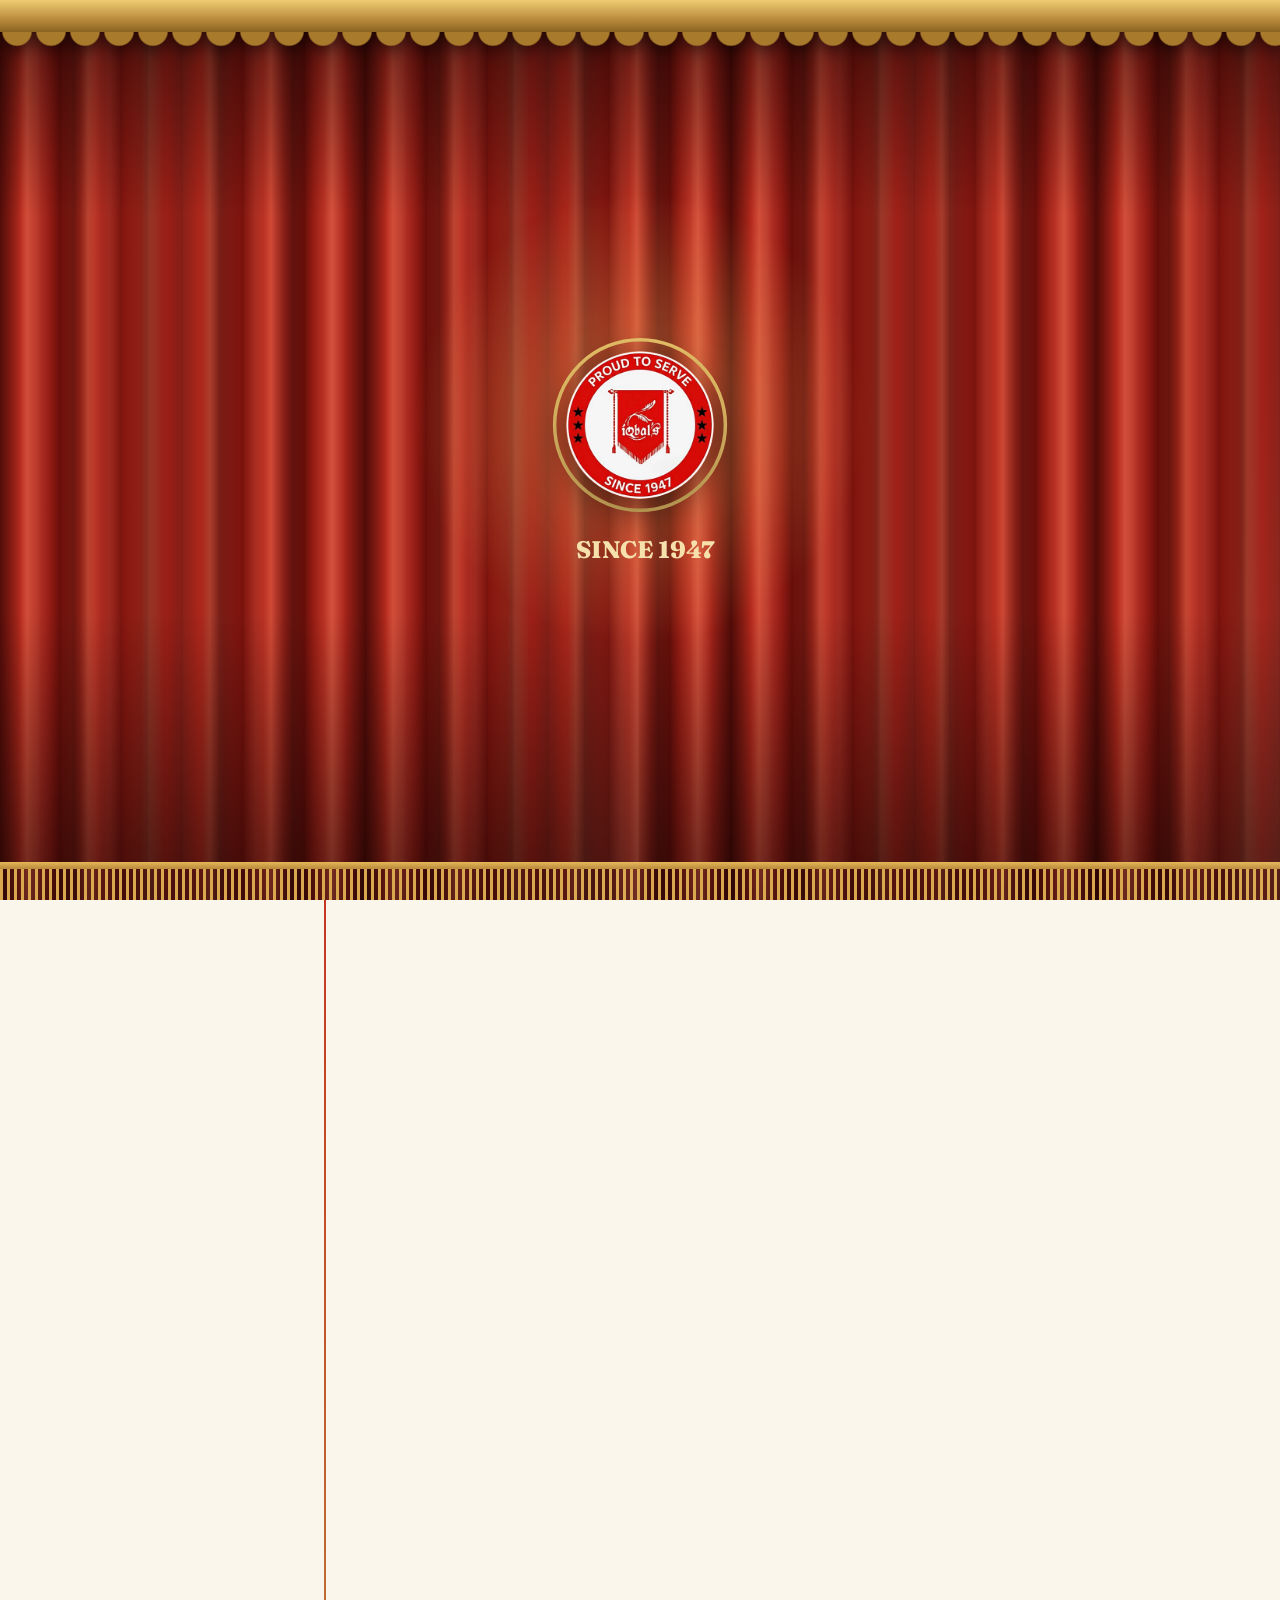
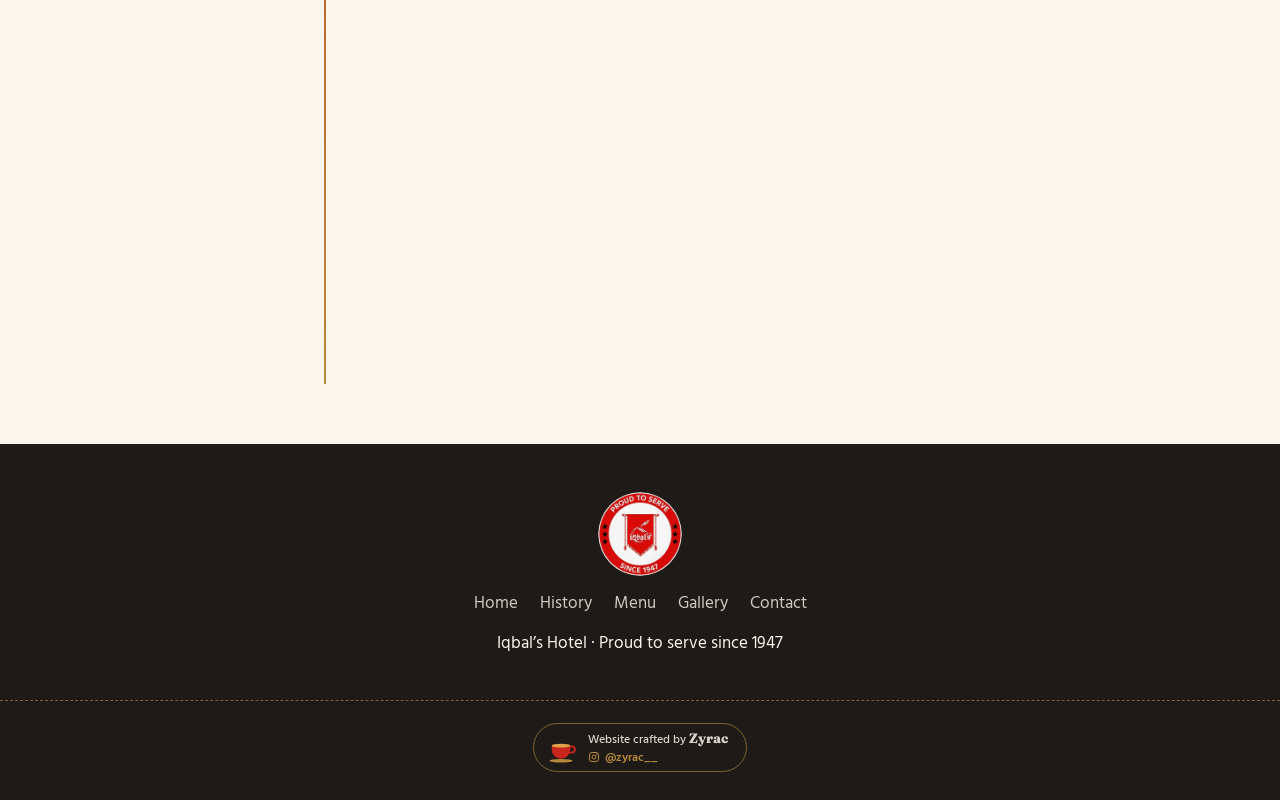
<file: history.html>
<!DOCTYPE html>
<html lang="en"><head><meta charset="utf-8">
<meta name="viewport" content="width=device-width, initial-scale=1, viewport-fit=cover">
<title>Our history · Iqbal’s Hotel since 1947</title><meta name="description" content="The story of Iqbal’s Hotel, Ahmedabad: open since 1947 and still serving Mughlai with pride.">
<meta property="og:title" content="Our history · Iqbal’s Hotel since 1947"><meta property="og:description" content="The story of Iqbal’s Hotel, Ahmedabad: open since 1947 and still serving Mughlai with pride.">
<script type="application/ld+json">{"@context":"https://schema.org","@type":"Restaurant","name":"Iqbal’s Hotel","foundingDate":"1947","servesCuisine":["Mughlai","Non-vegetarian"],"address":{"@type":"PostalAddress","streetAddress":"Jamalpur","addressLocality":"Ahmedabad","addressRegion":"Gujarat"}}</script>
<script>try{if(sessionStorage.getItem("iq"))document.documentElement.className="nl"}catch(e){}</script>
<link rel="preconnect" href="https://fonts.googleapis.com">
<link href="https://fonts.googleapis.com/css2?family=Fraunces:opsz,wght@9..144,400;9..144,600;9..144,800&family=Hind+Vadodara:wght@400;500;600&display=swap" rel="stylesheet">
<link rel="stylesheet" href="style.css?v=1795587634">
</head><body>
<div id="loader" aria-hidden="true"><div class="cp cl"><i></i></div><div class="cp cr"><i></i></div><div class="lc"><div class="lw"><svg viewBox="0 0 100 100"><circle class="rt" cx="50" cy="50" r="48.5"/><circle class="rg" cx="50" cy="50" r="48.5"/></svg><img class="ll" src="assets/logo.png" alt=""></div><p class="lt">Since 1947</p></div></div><div class="bar" aria-hidden="true"></div>
<header id="nav"><a class="brand" href="index.html" aria-label="Iqbal’s Hotel home"><img src="assets/logo.png" alt=""><span>Iqbal’s</span></a>
<nav aria-label="Main"><a href="index.html">Home</a><a href="history.html" aria-current="page">History</a><a href="menu.html">Menu</a><a href="gallery.html">Gallery</a><a href="contact.html">Contact</a></nav><a class="btn sm" data-call href="tel:+918866823232">Call now</a>
<button class="burger" aria-label="Open menu" aria-expanded="false"><span></span><span></span></button></header>
<main><section class="hero hh"><div class="deco" aria-hidden="true"><svg class="sun" viewBox="-100 -100 200 200" aria-hidden="true"><g class="spin"><circle class="dr" pathLength="1" style="--e:0.3s" cx="0" cy="0" r="34"/><circle class="dr" pathLength="1" style="--e:0.4s" cx="0" cy="0" r="52"/><path class="dr" pathLength="1" style="--e:0.50s" d="M62 0 L92 0"/><path class="dr" pathLength="1" style="--e:0.53s" d="M59.89 16.05 L77.27 20.71"/><path class="dr" pathLength="1" style="--e:0.56s" d="M53.69 31 L79.67 46"/><path class="dr" pathLength="1" style="--e:0.59s" d="M43.84 43.84 L56.57 56.57"/><path class="dr" pathLength="1" style="--e:0.62s" d="M31 53.69 L46 79.67"/><path class="dr" pathLength="1" style="--e:0.65s" d="M16.05 59.89 L20.71 77.27"/><path class="dr" pathLength="1" style="--e:0.68s" d="M0 62 L0 92"/><path class="dr" pathLength="1" style="--e:0.71s" d="M-16.05 59.89 L-20.71 77.27"/><path class="dr" pathLength="1" style="--e:0.74s" d="M-31 53.69 L-46 79.67"/><path class="dr" pathLength="1" style="--e:0.77s" d="M-43.84 43.84 L-56.57 56.57"/><path class="dr" pathLength="1" style="--e:0.80s" d="M-53.69 31 L-79.67 46"/><path class="dr" pathLength="1" style="--e:0.83s" d="M-59.89 16.05 L-77.27 20.71"/><path class="dr" pathLength="1" style="--e:0.86s" d="M-62 0 L-92 0"/><path class="dr" pathLength="1" style="--e:0.89s" d="M-59.89 -16.05 L-77.27 -20.71"/><path class="dr" pathLength="1" style="--e:0.92s" d="M-53.69 -31 L-79.67 -46"/><path class="dr" pathLength="1" style="--e:0.95s" d="M-43.84 -43.84 L-56.57 -56.57"/><path class="dr" pathLength="1" style="--e:0.98s" d="M-31 -53.69 L-46 -79.67"/><path class="dr" pathLength="1" style="--e:1.01s" d="M-16.05 -59.89 L-20.71 -77.27"/><path class="dr" pathLength="1" style="--e:1.04s" d="M0 -62 L0 -92"/><path class="dr" pathLength="1" style="--e:1.07s" d="M16.05 -59.89 L20.71 -77.27"/><path class="dr" pathLength="1" style="--e:1.10s" d="M31 -53.69 L46 -79.67"/><path class="dr" pathLength="1" style="--e:1.13s" d="M43.84 -43.84 L56.57 -56.57"/><path class="dr" pathLength="1" style="--e:1.16s" d="M53.69 -31 L79.67 -46"/><path class="dr" pathLength="1" style="--e:1.19s" d="M59.89 -16.05 L77.27 -20.71"/></g></svg><svg class="kite k1" viewBox="0 0 70 150" aria-hidden="true"><path class="dr" pathLength="1" style="--e:1.20s" d="M35 4 L56 36 L35 78 L14 36 Z"/><path class="dr" pathLength="1" style="--e:1.40s" d="M35 4 V78 M14 36 H56"/><path class="dr" pathLength="1" style="--e:1.60s" d="M35 78 C41 98 27 112 35 132 C39 142 33 148 35 148"/></svg><svg class="kite k2" viewBox="0 0 70 150" aria-hidden="true"><path class="dr" pathLength="1" style="--e:1.60s" d="M35 4 L56 36 L35 78 L14 36 Z"/><path class="dr" pathLength="1" style="--e:1.80s" d="M35 4 V78 M14 36 H56"/><path class="dr" pathLength="1" style="--e:2.00s" d="M35 78 C41 98 27 112 35 132 C39 142 33 148 35 148"/></svg><svg class="kite k3" viewBox="0 0 70 150" aria-hidden="true"><path class="dr" pathLength="1" style="--e:2.00s" d="M35 4 L56 36 L35 78 L14 36 Z"/><path class="dr" pathLength="1" style="--e:2.20s" d="M35 4 V78 M14 36 H56"/><path class="dr" pathLength="1" style="--e:2.40s" d="M35 78 C41 98 27 112 35 132 C39 142 33 148 35 148"/></svg><div class="bird" style="position:absolute;left:0;width:26px;pointer-events:none;top:196px;--t:38s;--d:-4s"><svg viewBox="0 0 30 14" width="26" height="12" fill="none"><path d="M1 10 Q8 -2 15 8 Q22 -2 29 10" fill="none" stroke="#c8261c" stroke-width="2" stroke-linecap="round"/></svg></div><div class="bird" style="position:absolute;left:0;width:26px;pointer-events:none;top:236px;--t:46s;--d:-19s"><svg viewBox="0 0 30 14" width="26" height="12" fill="none"><path d="M1 10 Q8 -2 15 8 Q22 -2 29 10" fill="none" stroke="#c8261c" stroke-width="2" stroke-linecap="round"/></svg></div><div class="bird" style="position:absolute;left:0;width:26px;pointer-events:none;top:170px;--t:52s;--d:-33s"><svg viewBox="0 0 30 14" width="26" height="12" fill="none"><path d="M1 10 Q8 -2 15 8 Q22 -2 29 10" fill="none" stroke="#c8261c" stroke-width="2" stroke-linecap="round"/></svg></div><div class="bird" style="position:absolute;left:0;width:26px;pointer-events:none;top:262px;--t:42s;--d:-9s"><svg viewBox="0 0 30 14" width="26" height="12" fill="none"><path d="M1 10 Q8 -2 15 8 Q22 -2 29 10" fill="none" stroke="#c8261c" stroke-width="2" stroke-linecap="round"/></svg></div></div><div class="hero-in"><div class="bw"><img class="badge" src="assets/logo.png" alt="Iqbal’s, proud to serve since 1947"></div><h1 data-split>Our history</h1><p>Old Ahmedabad’s Mughlai table, open since 1947.</p></div><div class="skywrap" aria-hidden="true"><svg class="sky" data-rf="rf1" viewBox="0 30 1800 300" preserveAspectRatio="xMidYMax meet"><defs><pattern id="ht1" width="4.5" height="4.5" patternUnits="userSpaceOnUse" patternTransform="rotate(40)"><line x1="0" y1="0" x2="0" y2="4.5" stroke="#c8261c" stroke-width="1.1" opacity=".5"/></pattern><filter id="rf1" x="-1%" y="-3%" width="102%" height="106%"><feTurbulence type="fractalNoise" baseFrequency=".04" numOctaves="2" seed="4" result="n"/><feDisplacementMap in="SourceGraphic" in2="n" scale="2.2"/></filter></defs><path class="fl" style="--e:0.30s;fill:#d9b57c" d="M-1200 300 H2800 V313 H-1200Z"/><path class="wave" d="M-1200 321 q10 -4 20 0 t20 0 t20 0 t20 0 t20 0 t20 0 t20 0 t20 0 t20 0 t20 0 t20 0 t20 0 t20 0 t20 0 t20 0 t20 0 t20 0 t20 0 t20 0 t20 0 t20 0 t20 0 t20 0 t20 0 t20 0 t20 0 t20 0 t20 0 t20 0 t20 0 t20 0 t20 0 t20 0 t20 0 t20 0 t20 0 t20 0 t20 0 t20 0 t20 0 t20 0 t20 0 t20 0 t20 0 t20 0 t20 0 t20 0 t20 0 t20 0 t20 0 t20 0 t20 0 t20 0 t20 0 t20 0 t20 0 t20 0 t20 0 t20 0 t20 0 t20 0 t20 0 t20 0 t20 0 t20 0 t20 0 t20 0 t20 0 t20 0 t20 0 t20 0 t20 0 t20 0 t20 0 t20 0 t20 0 t20 0 t20 0 t20 0 t20 0 t20 0 t20 0 t20 0 t20 0 t20 0 t20 0 t20 0 t20 0 t20 0 t20 0 t20 0 t20 0 t20 0 t20 0 t20 0 t20 0 t20 0 t20 0 t20 0 t20 0 t20 0 t20 0 t20 0 t20 0 t20 0 t20 0 t20 0 t20 0 t20 0 t20 0 t20 0 t20 0 t20 0 t20 0 t20 0 t20 0 t20 0 t20 0 t20 0 t20 0 t20 0 t20 0 t20 0 t20 0 t20 0 t20 0 t20 0 t20 0 t20 0 t20 0 t20 0 t20 0 t20 0 t20 0 t20 0 t20 0 t20 0 t20 0 t20 0 t20 0 t20 0 t20 0 t20 0 t20 0 t20 0 t20 0 t20 0 t20 0 t20 0 t20 0 t20 0 t20 0 t20 0 t20 0 t20 0 t20 0 t20 0 t20 0 t20 0 t20 0 t20 0 t20 0 t20 0 t20 0 t20 0 t20 0 t20 0 t20 0 t20 0 t20 0 t20 0 t20 0 t20 0 t20 0 t20 0 t20 0 t20 0 t20 0 t20 0 t20 0 t20 0 t20 0 t20 0 t20 0 t20 0 t20 0 t20 0 t20 0 t20 0 t20 0 t20 0 t20 0 t20 0 t20 0 t20 0 t20 0 t20 0 t20 0 t20 0 t20 0 t20 0"/><path class="wave" style="animation-delay:-2s" d="M-1190 328 q10 -4 20 0 t20 0 t20 0 t20 0 t20 0 t20 0 t20 0 t20 0 t20 0 t20 0 t20 0 t20 0 t20 0 t20 0 t20 0 t20 0 t20 0 t20 0 t20 0 t20 0 t20 0 t20 0 t20 0 t20 0 t20 0 t20 0 t20 0 t20 0 t20 0 t20 0 t20 0 t20 0 t20 0 t20 0 t20 0 t20 0 t20 0 t20 0 t20 0 t20 0 t20 0 t20 0 t20 0 t20 0 t20 0 t20 0 t20 0 t20 0 t20 0 t20 0 t20 0 t20 0 t20 0 t20 0 t20 0 t20 0 t20 0 t20 0 t20 0 t20 0 t20 0 t20 0 t20 0 t20 0 t20 0 t20 0 t20 0 t20 0 t20 0 t20 0 t20 0 t20 0 t20 0 t20 0 t20 0 t20 0 t20 0 t20 0 t20 0 t20 0 t20 0 t20 0 t20 0 t20 0 t20 0 t20 0 t20 0 t20 0 t20 0 t20 0 t20 0 t20 0 t20 0 t20 0 t20 0 t20 0 t20 0 t20 0 t20 0 t20 0 t20 0 t20 0 t20 0 t20 0 t20 0 t20 0 t20 0 t20 0 t20 0 t20 0 t20 0 t20 0 t20 0 t20 0 t20 0 t20 0 t20 0 t20 0 t20 0 t20 0 t20 0 t20 0 t20 0 t20 0 t20 0 t20 0 t20 0 t20 0 t20 0 t20 0 t20 0 t20 0 t20 0 t20 0 t20 0 t20 0 t20 0 t20 0 t20 0 t20 0 t20 0 t20 0 t20 0 t20 0 t20 0 t20 0 t20 0 t20 0 t20 0 t20 0 t20 0 t20 0 t20 0 t20 0 t20 0 t20 0 t20 0 t20 0 t20 0 t20 0 t20 0 t20 0 t20 0 t20 0 t20 0 t20 0 t20 0 t20 0 t20 0 t20 0 t20 0 t20 0 t20 0 t20 0 t20 0 t20 0 t20 0 t20 0 t20 0 t20 0 t20 0 t20 0 t20 0 t20 0 t20 0 t20 0 t20 0 t20 0 t20 0 t20 0 t20 0 t20 0 t20 0 t20 0 t20 0 t20 0 t20 0 t20 0 t20 0 t20 0 t20 0"/><path class="dr" pathLength="1" style="--e:0.20s" d="M-1200 300 H2800"/><g class="mon" data-n="Jama Masjid" data-cx="140"><rect class="hit" x="20" y="30" width="240" height="272"/><path class="fl" style="--e:1.55s;fill:#e8c58c" d="M104 300 V190 H176 V300Z"/><path class="fl" style="--e:1.55s;fill:url(#ht1)" d="M140 190 H176 V300 H140Z"/><path class="fl" style="--e:1.55s;fill:#6e1510" d="M120 300 V262 A40 40 0 0 1 140 227.36 A40 40 0 0 1 160 262 V300Z"/><path class="fl" style="--e:1.55s;fill:#e8c58c" d="M110 190 V182 H170 V190Z"/><path class="fl" style="--e:1.55s;fill:#f3dfb7" d="M118 182 A22 22 0 0 1 162 182Z"/><path class="fl" style="--e:1.55s;fill:#f3dfb7" d="M36 300 V240 H86 V300Z"/><path class="fl" style="--e:1.55s;fill:#f3dfb7" d="M 244 300 V 240 H 194 V 300 Z"/><path class="fl" style="--e:1.55s;fill:url(#ht1)" d="M42 300 V240 H78 V300Z"/><path class="fl" style="--e:1.55s;fill:url(#ht1)" d="M 238 300 V 240 H 202 V 300 Z"/><path class="fl" style="--e:1.55s;fill:#e8c58c" d="M34 240 V232 H88 V240Z"/><path class="fl" style="--e:1.55s;fill:#e8c58c" d="M 246 240 V 232 H 192 V 240 Z"/><path class="fl" style="--e:1.55s;fill:#f3dfb7" d="M46 232 A16 16 0 0 1 78 232Z"/><path class="fl" style="--e:1.55s;fill:#f3dfb7" d="M 234 232 A 16 16 0 0 0 202 232 Z"/><path class="fl" style="--e:1.55s;fill:#e8c58c" d="M88 300 V150 H100 V300Z"/><path class="fl" style="--e:1.55s;fill:#e8c58c" d="M 192 300 V 150 H 180 V 300 Z"/><path class="fl" style="--e:1.55s;fill:#f3dfb7" d="M88 150 A6 6 0 0 1 100 150Z"/><path class="fl" style="--e:1.55s;fill:#f3dfb7" d="M 192 150 A 6 6 0 0 0 180 150 Z"/><path class="dr" pathLength="1" style="--e:0.55s" d="M104 300 V190 H176 V300"/><path class="dr" pathLength="1" style="--e:0.60s" d="M120 300 V262 A40 40 0 0 1 140 227.36 A40 40 0 0 1 160 262 V300"/><path class="dr" pathLength="1" style="--e:0.65s" d="M127 300 V264 A26 26 0 0 1 140 241.48 A26 26 0 0 1 153 264 V300"/><path class="dr" pathLength="1" style="--e:0.70s" d="M100 190 H180"/><path class="dr" pathLength="1" style="--e:0.75s" d="M110 190 V182 H170 V190"/><path class="dr" pathLength="1" style="--e:0.80s" d="M118 182 A22 22 0 0 1 162 182"/><path class="dr" pathLength="1" style="--e:0.85s" d="M120.4 172 H159.6"/><path class="dr" pathLength="1" style="--e:0.90s" d="M127.4 164 H152.6"/><path class="dr" pathLength="1" style="--e:0.95s" d="M140 160 V148"/><path class="dr" pathLength="1" style="--e:1.00s" d="M136 148 H144"/><path class="dr" pathLength="1" style="--e:1.05s" d="M88 300 V150"/><path class="dr" pathLength="1" style="--e:1.05s" d="M 192 300 V 150"/><path class="dr" pathLength="1" style="--e:1.10s" d="M100 300 V150"/><path class="dr" pathLength="1" style="--e:1.10s" d="M 180 300 V 150"/><path class="dr" pathLength="1" style="--e:1.15s" d="M86 150 H102"/><path class="dr" pathLength="1" style="--e:1.15s" d="M 194 150 H 178"/><path class="dr" pathLength="1" style="--e:1.20s" d="M88 150 A6 6 0 0 1 100 150"/><path class="dr" pathLength="1" style="--e:1.20s" d="M 192 150 A 6 6 0 0 0 180 150"/><path class="dr" pathLength="1" style="--e:1.25s" d="M88 180 H100"/><path class="dr" pathLength="1" style="--e:1.25s" d="M 192 180 H 180"/><path class="dr" pathLength="1" style="--e:1.30s" d="M88 215 H100"/><path class="dr" pathLength="1" style="--e:1.30s" d="M 192 215 H 180"/><path class="dr" pathLength="1" style="--e:1.35s" d="M88 250 H100"/><path class="dr" pathLength="1" style="--e:1.35s" d="M 192 250 H 180"/><path class="dr" pathLength="1" style="--e:1.40s" d="M36 240 H86"/><path class="dr" pathLength="1" style="--e:1.40s" d="M 244 240 H 194"/><path class="dr" pathLength="1" style="--e:1.45s" d="M42 300 V240"/><path class="dr" pathLength="1" style="--e:1.45s" d="M 238 300 V 240"/><path class="dr" pathLength="1" style="--e:1.50s" d="M54 300 V240"/><path class="dr" pathLength="1" style="--e:1.50s" d="M 226 300 V 240"/><path class="dr" pathLength="1" style="--e:1.55s" d="M66 300 V240"/><path class="dr" pathLength="1" style="--e:1.55s" d="M 214 300 V 240"/><path class="dr" pathLength="1" style="--e:1.60s" d="M78 300 V240"/><path class="dr" pathLength="1" style="--e:1.60s" d="M 202 300 V 240"/><path class="dr" pathLength="1" style="--e:1.65s" d="M34 232 H88"/><path class="dr" pathLength="1" style="--e:1.65s" d="M 246 232 H 192"/><path class="dr" pathLength="1" style="--e:1.70s" d="M46 232 A16 16 0 0 1 78 232"/><path class="dr" pathLength="1" style="--e:1.70s" d="M 234 232 A 16 16 0 0 0 202 232"/><path class="dr" pathLength="1" style="--e:1.75s" d="M48.1 224 H75.9"/><path class="dr" pathLength="1" style="--e:1.75s" d="M 231.9 224 H 204.1"/><path class="dr" pathLength="1" style="--e:1.80s" d="M62 216 V208"/><path class="dr" pathLength="1" style="--e:1.80s" d="M 218 216 V 208"/></g><g class="mon" data-n="Teen Darwaza" data-cx="400"><rect class="hit" x="290" y="30" width="220" height="272"/><path class="fl" style="--e:2.05s;fill:#e8c58c" d="M304 300 V196 H496 V300Z"/><path class="fl" style="--e:2.05s;fill:#f3dfb7" d="M298 196 H502 V204 H298Z"/><path class="fl" style="--e:2.05s;fill:#6e1510" d="M376 300 V262 A48 48 0 0 1 400 220.43 A48 48 0 0 1 424 262 V300Z"/><path class="fl" style="--e:2.05s;fill:#6e1510" d="M388 204 V184 A24 24 0 0 1 400 163.22 A24 24 0 0 1 412 184 V204Z"/><path class="fl" style="--e:2.05s;fill:#6e1510" d="M322 300 V270 A32 32 0 0 1 338 242.29 A32 32 0 0 1 354 270 V300Z"/><path class="fl" style="--e:2.05s;fill:#6e1510" d="M 478 300 V 270 A 32 32 0 0 0 462 242.29 A 32 32 0 0 0 446 270 V 300 Z"/><path class="fl" style="--e:2.05s;fill:#f3dfb7" d="M360 300 V196 H370 V300Z"/><path class="fl" style="--e:2.05s;fill:#f3dfb7" d="M 440 300 V 196 H 430 V 300 Z"/><path class="fl" style="--e:2.05s;fill:#f3dfb7" d="M304 300 V196 H314 V300Z"/><path class="fl" style="--e:2.05s;fill:#f3dfb7" d="M 496 300 V 196 H 486 V 300 Z"/><path class="fl" style="--e:2.05s;fill:url(#ht1)" d="M365 300 V196 H370 V300Z"/><path class="fl" style="--e:2.05s;fill:url(#ht1)" d="M 435 300 V 196 H 430 V 300 Z"/><path class="dr" pathLength="1" style="--e:1.05s" d="M376 300 V262 A48 48 0 0 1 400 220.43 A48 48 0 0 1 424 262 V300"/><path class="dr" pathLength="1" style="--e:1.10s" d="M384 300 V264 A32 32 0 0 1 400 236.29 A32 32 0 0 1 416 264 V300"/><path class="dr" pathLength="1" style="--e:1.15s" d="M298 196 H502"/><path class="dr" pathLength="1" style="--e:1.20s" d="M298 204 H502"/><path class="dr" pathLength="1" style="--e:1.25s" d="M388 204 V184 A24 24 0 0 1 400 163.22 A24 24 0 0 1 412 184 V204"/><path class="dr" pathLength="1" style="--e:1.30s" d="M322 300 V270 A32 32 0 0 1 338 242.29 A32 32 0 0 1 354 270 V300"/><path class="dr" pathLength="1" style="--e:1.30s" d="M 478 300 V 270 A 32 32 0 0 0 462 242.29 A 32 32 0 0 0 446 270 V 300"/><path class="dr" pathLength="1" style="--e:1.35s" d="M328 300 V272 A20 20 0 0 1 338 254.68 A20 20 0 0 1 348 272 V300"/><path class="dr" pathLength="1" style="--e:1.35s" d="M 472 300 V 272 A 20 20 0 0 0 462 254.68 A 20 20 0 0 0 452 272 V 300"/><path class="dr" pathLength="1" style="--e:1.40s" d="M360 300 V196 M370 300 V196 M360 224 H370 M360 248 H370 M360 272 H370 M360 196 L365 182 L370 196"/><path class="dr" pathLength="1" style="--e:1.40s" d="M 440 300 V 196 M 430 300 V 196 M 440 224 H 430 M 440 248 H 430 M 440 272 H 430 M 440 196 L 435 182 L 430 196"/><path class="dr" pathLength="1" style="--e:1.45s" d="M304 300 V196 M314 300 V196 M304 224 H314 M304 248 H314 M304 272 H314 M304 196 L309 182 L314 196"/><path class="dr" pathLength="1" style="--e:1.45s" d="M 496 300 V 196 M 486 300 V 196 M 496 224 H 486 M 496 248 H 486 M 496 272 H 486 M 496 196 L 491 182 L 486 196"/></g><g class="mon" data-n="Sidi Saiyyed Jali" data-cx="650"><rect class="hit" x="540" y="30" width="220" height="272"/><path class="fl" style="--e:2.55s;fill:#e8c58c" d="M548 300 V152 H752 V300Z"/><path class="fl" style="--e:2.55s;fill:#d9b57c" d="M550 300 V267 A100 100 0 0 1 750 267 V300Z"/><path class="fl" style="--e:2.55s;fill:#fffaf0" d="M562 300 V267 A88 88 0 0 1 738 267 V300Z"/><path class="fl" style="--e:2.55s;fill:url(#ht1)" d="M548 300 V152 H650 V300Z"/><path class="dr" pathLength="1" style="--e:1.55s" d="M548 300 V152 H752 V300"/><path class="dr" pathLength="1" style="--e:1.60s" d="M550 300 V267 A100 100 0 0 1 750 267 V300"/><path class="dr" pathLength="1" style="--e:1.65s" d="M562 300 V267 A88 88 0 0 1 738 267 V300"/><path class="dr" pathLength="1" style="--e:1.70s" d="M650 300 V278"/><path class="dr" pathLength="1" style="--e:1.75s" d="M650 278 C634 262 666 246 650 230 C640 218 656 206 650 192"/><path class="dr" pathLength="1" style="--e:1.80s" d="M650 278 C666 262 634 246 650 230"/><path class="dr" pathLength="1" style="--e:1.85s" d="M650 192 C642 186 642 176 650 178 C658 176 658 186 650 192"/><path class="dr" pathLength="1" style="--e:1.90s" d="M650 268 C628 268 612 256 610 238 C609 226 620 220 626 228 C630 234 624 240 619 237"/><path class="dr" pathLength="1" style="--e:1.90s" d="M 650 268 C 672 268 688 256 690 238 C 691 226 680 220 674 228 C 670 234 676 240 681 237"/><path class="dr" pathLength="1" style="--e:1.95s" d="M650 240 C632 238 624 224 628 210 C631 200 642 200 642 208"/><path class="dr" pathLength="1" style="--e:1.95s" d="M 650 240 C 668 238 676 224 672 210 C 669 200 658 200 658 208"/><path class="dr" pathLength="1" style="--e:2.00s" d="M584 300 L588 292 L580 284 L588 276 L580 268 L586 260"/><path class="dr" pathLength="1" style="--e:2.00s" d="M 716 300 L 712 292 L 720 284 L 712 276 L 720 268 L 714 260"/><path class="dr" pathLength="1" style="--e:2.05s" d="M586 260 C576 256 570 248 568 240"/><path class="dr" pathLength="1" style="--e:2.05s" d="M 714 260 C 724 256 730 248 732 240"/><path class="dr" pathLength="1" style="--e:2.10s" d="M586 260 C582 246 578 236 582 224"/><path class="dr" pathLength="1" style="--e:2.10s" d="M 714 260 C 718 246 722 236 718 224"/><path class="dr" pathLength="1" style="--e:2.15s" d="M586 260 C594 248 598 238 594 226"/><path class="dr" pathLength="1" style="--e:2.15s" d="M 714 260 C 706 248 702 238 706 226"/><path class="dr" pathLength="1" style="--e:2.20s" d="M586 260 C596 258 604 252 608 244"/><path class="dr" pathLength="1" style="--e:2.20s" d="M 714 260 C 704 258 696 252 692 244"/><path class="dr" pathLength="1" style="--e:2.25s" d="M0 0C5 -5 5 -12 0 -17C-5 -12 -5 -5 0 0Z" transform="translate(610 238) rotate(-40)"/><path class="dr" pathLength="1" style="--e:2.25s" d="M0 0C5 -5 5 -12 0 -17C-5 -12 -5 -5 0 0Z" transform="translate(690 238) scale(-1 1) rotate(-40)"/><path class="dr" pathLength="1" style="--e:2.30s" d="M0 0C5 -5 5 -12 0 -17C-5 -12 -5 -5 0 0Z" transform="translate(628 210) rotate(20)"/><path class="dr" pathLength="1" style="--e:2.30s" d="M0 0C5 -5 5 -12 0 -17C-5 -12 -5 -5 0 0Z" transform="translate(672 210) scale(-1 1) rotate(20)"/><path class="dr" pathLength="1" style="--e:2.35s" d="M0 0C5 -5 5 -12 0 -17C-5 -12 -5 -5 0 0Z" transform="translate(618 276) rotate(-70)"/><path class="dr" pathLength="1" style="--e:2.35s" d="M0 0C5 -5 5 -12 0 -17C-5 -12 -5 -5 0 0Z" transform="translate(682 276) scale(-1 1) rotate(-70)"/></g><g class="mon" data-n="Bhadra Fort" data-cx="890"><rect class="hit" x="780" y="30" width="220" height="272"/><path class="fl" style="--e:3.05s;fill:#e8c58c" d="M846 300 V150 H934 V300Z"/><path class="fl" style="--e:3.05s;fill:url(#ht1)" d="M890 150 H934 V300 H890Z"/><path class="fl" style="--e:3.05s;fill:#6e1510" d="M862 300 V236 A56 56 0 0 1 890 187.5 A56 56 0 0 1 918 236 V300Z"/><path class="fl" style="--e:3.05s;fill:#f3dfb7" d="M870 182 V164 H910 V182Z"/><path class="fl" style="--e:3.05s;fill:#e8c58c" d="M876 164 A14 14 0 0 1 904 164Z"/><path class="fl" style="--e:3.05s;fill:#f3dfb7" d="M806 300 V198 H846 V300Z"/><path class="fl" style="--e:3.05s;fill:#f3dfb7" d="M 974 300 V 198 H 934 V 300 Z"/><path class="fl" style="--e:3.05s;fill:url(#ht1)" d="M830 300 V198 H846 V300Z"/><path class="fl" style="--e:3.05s;fill:url(#ht1)" d="M 950 300 V 198 H 934 V 300 Z"/><path class="fl" style="--e:3.05s;fill:#f3dfb7" d="M780 300 V256 H806 V300Z"/><path class="fl" style="--e:3.05s;fill:#f3dfb7" d="M 1000 300 V 256 H 974 V 300 Z"/><path class="dr" pathLength="1" style="--e:2.05s" d="M846 300 V150 H934 V300"/><path class="dr" pathLength="1" style="--e:2.10s" d="M862 300 V236 A56 56 0 0 1 890 187.5 A56 56 0 0 1 918 236 V300"/><path class="dr" pathLength="1" style="--e:2.15s" d="M870 300 V238 A40 40 0 0 1 890 203.36 A40 40 0 0 1 910 238 V300"/><path class="dr" pathLength="1" style="--e:2.20s" d="M850 150 V140 H857 V150 M862 150 V140 H869 V150 M922 150 V140 H929 V150"/><path class="dr" pathLength="1" style="--e:2.25s" d="M870 182 V164 H910 V182"/><path class="dr" pathLength="1" style="--e:2.30s" d="M866 182 H914"/><path class="dr" pathLength="1" style="--e:2.35s" d="M876 164 A14 14 0 0 1 904 164"/><path class="dr" pathLength="1" style="--e:2.40s" d="M890 150 V142"/><path class="dr" pathLength="1" style="--e:2.45s" d="M872 182 L876 190"/><path class="dr" pathLength="1" style="--e:2.50s" d="M908 182 L904 190"/><path class="dr" pathLength="1" style="--e:2.55s" d="M806 300 V198 H846"/><path class="dr" pathLength="1" style="--e:2.55s" d="M 974 300 V 198 H 934"/><path class="dr" pathLength="1" style="--e:2.60s" d="M818 300 V198"/><path class="dr" pathLength="1" style="--e:2.60s" d="M 962 300 V 198"/><path class="dr" pathLength="1" style="--e:2.65s" d="M830 300 V198"/><path class="dr" pathLength="1" style="--e:2.65s" d="M 950 300 V 198"/><path class="dr" pathLength="1" style="--e:2.70s" d="M806 198 V189 H812 V198 M816 198 V189 H822 V198 M826 198 V189 H832 V198 M836 198 V189 H842 V198"/><path class="dr" pathLength="1" style="--e:2.70s" d="M 974 198 V 189 H 968 V 198 M 964 198 V 189 H 958 V 198 M 954 198 V 189 H 948 V 198 M 944 198 V 189 H 938 V 198"/><path class="dr" pathLength="1" style="--e:2.75s" d="M780 300 V256 H806"/><path class="dr" pathLength="1" style="--e:2.75s" d="M 1000 300 V 256 H 974"/><path class="dr" pathLength="1" style="--e:2.80s" d="M780 256 V248 H786 V256 M790 256 V248 H796 V256 M800 256 V248 H806 V256"/><path class="dr" pathLength="1" style="--e:2.80s" d="M 1000 256 V 248 H 994 V 256 M 990 256 V 248 H 984 V 256 M 980 256 V 248 H 974 V 256"/></g><g class="mon" data-n="Sidi Bashir Mosque" data-cx="1100"><rect class="hit" x="1030" y="30" width="140" height="272"/><path class="fl" style="--e:3.55s;fill:#e8c58c" d="M1068 300 V196 H1132 V300Z"/><path class="fl" style="--e:3.55s;fill:#6e1510" d="M1072 300 V252 A56 56 0 0 1 1100 203.5 A56 56 0 0 1 1128 252 V300Z"/><path class="fl" style="--e:3.55s;fill:#e8c58c" d="M1048 300 L1052 110 H1064 L1068 300Z"/><path class="fl" style="--e:3.55s;fill:#e8c58c" d="M 1152 300 L 1148 110 H 1136 L 1132 300 Z"/><path class="fl" style="--e:3.55s;fill:url(#ht1)" d="M1058 300 L1058 110 H1064 L1068 300Z"/><path class="fl" style="--e:3.55s;fill:url(#ht1)" d="M 1142 300 L 1142 110 H 1136 L 1132 300 Z"/><path class="fl" style="--e:3.55s;fill:#f3dfb7" d="M1042 240 H1074 V245 H1042Z"/><path class="fl" style="--e:3.55s;fill:#f3dfb7" d="M 1158 240 H 1126 V 245 H 1158 Z"/><path class="fl" style="--e:3.55s;fill:#f3dfb7" d="M1042 190 H1074 V195 H1042Z"/><path class="fl" style="--e:3.55s;fill:#f3dfb7" d="M 1158 190 H 1126 V 195 H 1158 Z"/><path class="fl" style="--e:3.55s;fill:#f3dfb7" d="M1042 145 H1074 V150 H1042Z"/><path class="fl" style="--e:3.55s;fill:#f3dfb7" d="M 1158 145 H 1126 V 150 H 1158 Z"/><path class="fl" style="--e:3.55s;fill:#f3dfb7" d="M1054 110 V100 H1062 V110Z"/><path class="fl" style="--e:3.55s;fill:#f3dfb7" d="M 1146 110 V 100 H 1138 V 110 Z"/><path class="dr" pathLength="1" style="--e:2.55s" d="M1068 300 V196 H1132 V300"/><path class="dr" pathLength="1" style="--e:2.60s" d="M1072 300 V252 A56 56 0 0 1 1100 203.5 A56 56 0 0 1 1128 252 V300"/><path class="dr" pathLength="1" style="--e:2.65s" d="M1080 300 V254 A40 40 0 0 1 1100 219.36 A40 40 0 0 1 1120 254 V300"/><path class="dr" pathLength="1" style="--e:2.70s" d="M1062 196 H1138"/><path class="dr" pathLength="1" style="--e:2.75s" d="M1062 203 H1138"/><path class="dr" pathLength="1" style="--e:2.80s" d="M1048 300 L1052 110"/><path class="dr" pathLength="1" style="--e:2.80s" d="M 1152 300 L 1148 110"/><path class="dr" pathLength="1" style="--e:2.85s" d="M1068 300 L1064 110"/><path class="dr" pathLength="1" style="--e:2.85s" d="M 1132 300 L 1136 110"/><path class="dr" pathLength="1" style="--e:2.90s" d="M1042 240 H1074 M1045 245 H1071 M1047 245 V249 M1069 245 V249"/><path class="dr" pathLength="1" style="--e:2.90s" d="M 1158 240 H 1126 M 1155 245 H 1129 M 1153 245 V 249 M 1131 245 V 249"/><path class="dr" pathLength="1" style="--e:2.95s" d="M1042 190 H1074 M1045 195 H1071 M1047 195 V199 M1069 195 V199"/><path class="dr" pathLength="1" style="--e:2.95s" d="M 1158 190 H 1126 M 1155 195 H 1129 M 1153 195 V 199 M 1131 195 V 199"/><path class="dr" pathLength="1" style="--e:3.00s" d="M1042 145 H1074 M1045 150 H1071 M1047 150 V154 M1069 150 V154"/><path class="dr" pathLength="1" style="--e:3.00s" d="M 1158 145 H 1126 M 1155 150 H 1129 M 1153 150 V 154 M 1131 150 V 154"/><path class="dr" pathLength="1" style="--e:3.05s" d="M1049 280 H1067"/><path class="dr" pathLength="1" style="--e:3.05s" d="M 1151 280 H 1133"/><path class="dr" pathLength="1" style="--e:3.10s" d="M1049 264 H1067"/><path class="dr" pathLength="1" style="--e:3.10s" d="M 1151 264 H 1133"/><path class="dr" pathLength="1" style="--e:3.15s" d="M1050 224 H1066"/><path class="dr" pathLength="1" style="--e:3.15s" d="M 1150 224 H 1134"/><path class="dr" pathLength="1" style="--e:3.20s" d="M1050 208 H1066"/><path class="dr" pathLength="1" style="--e:3.20s" d="M 1150 208 H 1134"/><path class="dr" pathLength="1" style="--e:3.25s" d="M1051 172 H1065"/><path class="dr" pathLength="1" style="--e:3.25s" d="M 1149 172 H 1135"/><path class="dr" pathLength="1" style="--e:3.30s" d="M1051 160 H1065"/><path class="dr" pathLength="1" style="--e:3.30s" d="M 1149 160 H 1135"/><path class="dr" pathLength="1" style="--e:3.35s" d="M1052 125 H1064"/><path class="dr" pathLength="1" style="--e:3.35s" d="M 1148 125 H 1136"/><path class="dr" pathLength="1" style="--e:3.40s" d="M1052 110 H1064"/><path class="dr" pathLength="1" style="--e:3.40s" d="M 1148 110 H 1136"/><path class="dr" pathLength="1" style="--e:3.45s" d="M1054 110 V100 H1062 V110"/><path class="dr" pathLength="1" style="--e:3.45s" d="M 1146 110 V 100 H 1138 V 110"/><path class="dr" pathLength="1" style="--e:3.50s" d="M1054 100 A4 4 0 0 1 1062 100"/><path class="dr" pathLength="1" style="--e:3.50s" d="M 1146 100 A 4 4 0 0 0 1138 100"/><path class="dr" pathLength="1" style="--e:3.55s" d="M1058 96 V88"/><path class="dr" pathLength="1" style="--e:3.55s" d="M 1142 96 V 88"/></g><g class="mon" data-n="Hutheesing Jain Temple" data-cx="1300"><rect class="hit" x="1195" y="30" width="210" height="272"/><path class="fl" style="--e:4.05s;fill:#f3dfb7" d="M1236 300 V290 H1384 V300Z"/><path class="fl" style="--e:4.05s;fill:#fffaf0" d="M1276 208 C1276 170 1294 134 1310 96 C1326 134 1344 170 1344 208 V244 H1276Z"/><path class="fl" style="--e:4.05s;fill:url(#ht1)" d="M1310 96 C1326 134 1344 170 1344 208 V244 H1310Z"/><path class="fl" style="--e:4.05s;fill:#fffaf0" d="M1298 208 C1298 190 1303 176 1310 160 C1317 176 1322 190 1322 208Z"/><path class="fl" style="--e:4.05s;fill:#fffaf0" d="M1290 226 V208 H1330 V226Z"/><path class="fl" style="--e:4.05s;fill:#fffaf0" d="M1288 282 V226 H1332 V282Z"/><path class="fl" style="--e:4.05s;fill:url(#ht1)" d="M1292 282 V236 H1328 V282Z"/><path class="fl" style="--e:4.05s;fill:#fffaf0" d="M1210 300 V150 H1224 V300Z"/><path class="fl" style="--e:4.05s;fill:#fffaf0" d="M1248 282 V262 H1268 V282Z"/><path class="fl" style="--e:4.05s;fill:#fffaf0" d="M 1372 282 V 262 H 1352 V 282 Z"/><path class="fl" style="--e:4.05s;fill:#fffaf0" d="M1248 262 A10 10 0 0 1 1268 262Z"/><path class="fl" style="--e:4.05s;fill:#fffaf0" d="M 1372 262 A 10 10 0 0 0 1352 262 Z"/><path class="fl" style="--e:4.05s;fill:#fffaf0" d="M1268 282 V264 H1288 V282Z"/><path class="fl" style="--e:4.05s;fill:#fffaf0" d="M 1352 282 V 264 H 1332 V 282 Z"/><path class="fl" style="--e:4.05s;fill:#fffaf0" d="M1268 264 A10 10 0 0 1 1288 264Z"/><path class="fl" style="--e:4.05s;fill:#fffaf0" d="M 1352 264 A 10 10 0 0 0 1332 264 Z"/><path class="dr" pathLength="1" style="--e:3.05s" d="M1236 300 V290 H1384 V300"/><path class="dr" pathLength="1" style="--e:3.10s" d="M1244 290 V282 H1376 V290"/><path class="dr" pathLength="1" style="--e:3.15s" d="M1276 208 C1276 170 1294 134 1310 96 C1326 134 1344 170 1344 208"/><path class="dr" pathLength="1" style="--e:3.20s" d="M1282 188 H1338"/><path class="dr" pathLength="1" style="--e:3.25s" d="M1288 166 H1332"/><path class="dr" pathLength="1" style="--e:3.30s" d="M1296 144 H1324"/><path class="dr" pathLength="1" style="--e:3.35s" d="M1302 122 H1318"/><path class="dr" pathLength="1" style="--e:3.40s" d="M1310 96 V84"/><path class="dr" pathLength="1" style="--e:3.45s" d="M1305 84 A5 5 0 1 1 1315 84"/><path class="dr" pathLength="1" style="--e:3.50s" d="M1298 208 C1298 190 1303 176 1310 160 C1317 176 1322 190 1322 208"/><path class="dr" pathLength="1" style="--e:3.55s" d="M1302 190 H1318"/><path class="dr" pathLength="1" style="--e:3.60s" d="M1305 174 H1315"/><path class="dr" pathLength="1" style="--e:3.65s" d="M1310 160 V152"/><path class="dr" pathLength="1" style="--e:3.70s" d="M1276 208 V244"/><path class="dr" pathLength="1" style="--e:3.75s" d="M1344 208 V244"/><path class="dr" pathLength="1" style="--e:3.80s" d="M1272 244 H1288"/><path class="dr" pathLength="1" style="--e:3.85s" d="M1332 244 H1348"/><path class="dr" pathLength="1" style="--e:3.90s" d="M1288 282 V226 H1332 V282"/><path class="dr" pathLength="1" style="--e:3.95s" d="M1290 226 V220 H1330 V226"/><path class="dr" pathLength="1" style="--e:4.00s" d="M1294 220 V214 H1326 V220"/><path class="dr" pathLength="1" style="--e:4.05s" d="M1298 214 V208 H1322 V214"/><path class="dr" pathLength="1" style="--e:4.10s" d="M1298 282 V232"/><path class="dr" pathLength="1" style="--e:4.15s" d="M1310 282 V232"/><path class="dr" pathLength="1" style="--e:4.20s" d="M1322 282 V232"/><path class="dr" pathLength="1" style="--e:4.25s" d="M1288 244 H1332"/><path class="dr" pathLength="1" style="--e:4.30s" d="M1210 300 V150"/><path class="dr" pathLength="1" style="--e:4.35s" d="M1224 300 V150"/><path class="dr" pathLength="1" style="--e:4.40s" d="M1205 270 H1229"/><path class="dr" pathLength="1" style="--e:4.45s" d="M1207 274 H1227"/><path class="dr" pathLength="1" style="--e:4.50s" d="M1205 236 H1229"/><path class="dr" pathLength="1" style="--e:4.55s" d="M1207 240 H1227"/><path class="dr" pathLength="1" style="--e:4.60s" d="M1205 206 H1229"/><path class="dr" pathLength="1" style="--e:4.65s" d="M1207 210 H1227"/><path class="dr" pathLength="1" style="--e:4.70s" d="M1205 180 H1229"/><path class="dr" pathLength="1" style="--e:4.75s" d="M1207 184 H1227"/><path class="dr" pathLength="1" style="--e:4.80s" d="M1205 162 H1229"/><path class="dr" pathLength="1" style="--e:4.85s" d="M1210 150 H1224"/><path class="dr" pathLength="1" style="--e:4.90s" d="M1212 150 V142 H1222 V150"/><path class="dr" pathLength="1" style="--e:4.95s" d="M1212 142 A5 5 0 0 1 1222 142"/><path class="dr" pathLength="1" style="--e:5.00s" d="M1217 137 V129"/><path class="dr" pathLength="1" style="--e:5.05s" d="M1248 282 V262 H1268 V282"/><path class="dr" pathLength="1" style="--e:5.05s" d="M 1372 282 V 262 H 1352 V 282"/><path class="dr" pathLength="1" style="--e:5.10s" d="M1248 262 A10 10 0 0 1 1268 262"/><path class="dr" pathLength="1" style="--e:5.10s" d="M 1372 262 A 10 10 0 0 0 1352 262"/><path class="dr" pathLength="1" style="--e:5.15s" d="M1258 252 V246"/><path class="dr" pathLength="1" style="--e:5.15s" d="M 1362 252 V 246"/><path class="dr" pathLength="1" style="--e:5.20s" d="M1268 282 V264 H1288 V282"/><path class="dr" pathLength="1" style="--e:5.20s" d="M 1352 282 V 264 H 1332 V 282"/><path class="dr" pathLength="1" style="--e:5.25s" d="M1268 264 A10 10 0 0 1 1288 264"/><path class="dr" pathLength="1" style="--e:5.25s" d="M 1352 264 A 10 10 0 0 0 1332 264"/><path class="dr" pathLength="1" style="--e:5.30s" d="M1278 254 V248"/><path class="dr" pathLength="1" style="--e:5.30s" d="M 1342 254 V 248"/></g><g class="mon" data-n="Adalaj Stepwell" data-cx="1502"><rect class="hit" x="1420" y="30" width="165" height="272"/><path class="fl" style="--e:4.55s;fill:#e8c58c" d="M1436 196 V300 H1564 V196Z"/><path class="fl" style="--e:4.55s;fill:#6e1510" d="M1478 196 H1522 V300 H1478Z"/><path class="fl" style="--e:4.55s;fill:#f3dfb7" d="M1424 190 H1576 V196 H1424Z"/><path class="fl" style="--e:4.55s;fill:#f3dfb7" d="M1488 190 L1512 190 L1522 182 L1522 172 L1512 164 L1488 164 L1478 172 L1478 182 Z"/><path class="fl" style="--e:4.55s;fill:#f3dfb7" d="M1430 190 V170 H1452 V190Z"/><path class="fl" style="--e:4.55s;fill:#f3dfb7" d="M 1570 190 V 170 H 1548 V 190 Z"/><path class="fl" style="--e:4.55s;fill:#e8c58c" d="M1434 170 V164 A8 8 0 0 1 1450 164 V170Z"/><path class="fl" style="--e:4.55s;fill:#e8c58c" d="M 1566 170 V 164 A 8 8 0 0 0 1550 164 V 170 Z"/><path class="fl" style="--e:4.55s;fill:url(#ht1)" d="M1436 196 H1478 V300 H1436Z"/><path class="dr" pathLength="1" style="--e:3.55s" d="M1424 190 H1576 M1424 196 H1576"/><path class="dr" pathLength="1" style="--e:3.60s" d="M1436 196 V300"/><path class="dr" pathLength="1" style="--e:3.65s" d="M1564 196 V300"/><path class="dr" pathLength="1" style="--e:3.70s" d="M1436 218 H1564 M1436 222 H1564"/><path class="dr" pathLength="1" style="--e:3.75s" d="M1436 240 H1564 M1436 244 H1564"/><path class="dr" pathLength="1" style="--e:3.80s" d="M1436 262 H1564 M1436 266 H1564"/><path class="dr" pathLength="1" style="--e:3.85s" d="M1436 284 H1564 M1436 288 H1564"/><path class="dr" pathLength="1" style="--e:3.90s" d="M1488 190 L1512 190 L1522 182 L1522 172 L1512 164 L1488 164 L1478 172 L1478 182 Z"/><path class="dr" pathLength="1" style="--e:3.95s" d="M1478 297 Q1489 292 1500 297 T1522 297"/><path class="dr" pathLength="1" style="--e:4.00s" d="M1452 196 V218 M1474 196 V218"/><path class="dr" pathLength="1" style="--e:4.00s" d="M 1548 196 V 218 M 1526 196 V 218"/><path class="dr" pathLength="1" style="--e:4.05s" d="M1452 222 V240 M1474 222 V240"/><path class="dr" pathLength="1" style="--e:4.05s" d="M 1548 222 V 240 M 1526 222 V 240"/><path class="dr" pathLength="1" style="--e:4.10s" d="M1452 244 V262 M1474 244 V262"/><path class="dr" pathLength="1" style="--e:4.10s" d="M 1548 244 V 262 M 1526 244 V 262"/><path class="dr" pathLength="1" style="--e:4.15s" d="M1452 266 V284 M1474 266 V284"/><path class="dr" pathLength="1" style="--e:4.15s" d="M 1548 266 V 284 M 1526 266 V 284"/><path class="dr" pathLength="1" style="--e:4.20s" d="M1452 288 V300 M1474 288 V300"/><path class="dr" pathLength="1" style="--e:4.20s" d="M 1548 288 V 300 M 1526 288 V 300"/><path class="dr" pathLength="1" style="--e:4.25s" d="M1430 190 V170 H1452 V190"/><path class="dr" pathLength="1" style="--e:4.25s" d="M 1570 190 V 170 H 1548 V 190"/><path class="dr" pathLength="1" style="--e:4.30s" d="M1426 170 H1456"/><path class="dr" pathLength="1" style="--e:4.30s" d="M 1574 170 H 1544"/><path class="dr" pathLength="1" style="--e:4.35s" d="M1434 170 V164 A8 8 0 0 1 1450 164 V170"/><path class="dr" pathLength="1" style="--e:4.35s" d="M 1566 170 V 164 A 8 8 0 0 0 1550 164 V 170"/></g><g class="mon" data-n="Patang Hotel" data-cx="1695"><rect class="hit" x="1610" y="30" width="170" height="272"/><path class="fl" style="--e:5.05s;fill:#f3dfb7" d="M1620 300 V262 H1668 V300Z"/><path class="fl" style="--e:5.05s;fill:#e8c58c" d="M1650 300 V286 H1740 V300Z"/><path class="fl" style="--e:5.05s;fill:#f3dfb7" d="M1683 286 L1685 150 L1705 150 L1707 286Z"/><path class="fl" style="--e:5.05s;fill:url(#ht1)" d="M1695 286 L1695 150 H1705 L1707 286Z"/><path class="fl" style="--e:5.05s;fill:#e8c58c" d="M1685 150 L1656 138 H1734 L1705 150Z"/><path class="fl" style="--e:5.05s;fill:#fffaf0" d="M1656 138 H1734 V112 H1656Z"/><path class="fl" style="--e:5.05s;fill:#6e1510" d="M1662 116 H1728 V136 H1662Z"/><path class="fl" style="--e:5.05s;fill:#fffaf0" d="M1670 108 H1720 V90 H1670Z"/><path class="fl" style="--e:5.05s;fill:#6e1510" d="M1676 92 H1714 V106 H1676Z"/><path class="fl" style="--e:5.05s;fill:#e8c58c" d="M1722 36 L1734 50 L1722 68 L1710 50Z"/><path class="dr" pathLength="1" style="--e:4.05s" d="M1620 300 V262 H1668 V300"/><path class="dr" pathLength="1" style="--e:4.10s" d="M1632 272 H1656 M1632 284 H1656"/><path class="dr" pathLength="1" style="--e:4.15s" d="M1650 300 V286 H1740 V300"/><path class="dr" pathLength="1" style="--e:4.20s" d="M1654 286 Q1695 270 1736 286"/><path class="dr" pathLength="1" style="--e:4.25s" d="M1683 286 L1685 150"/><path class="dr" pathLength="1" style="--e:4.30s" d="M1707 286 L1705 150"/><path class="dr" pathLength="1" style="--e:4.35s" d="M1684 262 H1706"/><path class="dr" pathLength="1" style="--e:4.40s" d="M1684 238 H1706"/><path class="dr" pathLength="1" style="--e:4.45s" d="M1684 214 H1706"/><path class="dr" pathLength="1" style="--e:4.50s" d="M1684 190 H1706"/><path class="dr" pathLength="1" style="--e:4.55s" d="M1685 170 H1705"/><path class="dr" pathLength="1" style="--e:4.60s" d="M1685 150 L1656 138"/><path class="dr" pathLength="1" style="--e:4.65s" d="M1705 150 L1734 138"/><path class="dr" pathLength="1" style="--e:4.70s" d="M1656 138 H1734 V112 H1656 Z"/><path class="dr" pathLength="1" style="--e:4.75s" d="M1664 118 V134 M1672 118 V134 M1680 118 V134 M1688 118 V134 M1696 118 V134 M1704 118 V134 M1712 118 V134 M1720 118 V134 M1728 118 V134 "/><path class="dr" pathLength="1" style="--e:4.80s" d="M1650 108 H1740"/><path class="dr" pathLength="1" style="--e:4.85s" d="M1650 112 H1740"/><path class="dr" pathLength="1" style="--e:4.90s" d="M1670 108 V90 H1720 V108"/><path class="dr" pathLength="1" style="--e:4.95s" d="M1678 94 V104 M1686 94 V104 M1694 94 V104 M1702 94 V104 M1710 94 V104 "/><path class="dr" pathLength="1" style="--e:5.00s" d="M1666 90 H1724"/><path class="dr" pathLength="1" style="--e:5.05s" d="M1695 90 V58"/><path class="dr" pathLength="1" style="--e:5.10s" d="M1688 68 H1702"/><path class="dr" pathLength="1" style="--e:5.15s" d="M1722 36 L1734 50 L1722 68 L1710 50 Z"/><path class="dr" pathLength="1" style="--e:5.20s" d="M1722 36 V68 M1710 50 H1734"/><path class="dr" pathLength="1" style="--e:5.25s" d="M1722 68 C1716 76 1704 76 1698 60"/></g></svg></div><p class="skycap" aria-hidden="true"></p></section>
<section class="hist wrap"><ol class="tl">
<li class="rv"><b>1947</b><div><h2>Open since 1947</h2><p>Iqbal Hotel opened in Jamalpur, Old Ahmedabad, in 1947, the year India became independent. It has traded under one name ever since: Iqbal Hotel, Since 1947.</p></div></li>
<li class="rv"><b>Old city</b><div><h2>A landmark of the old city</h2><p>Over the decades it has come to be widely recognised as one of Old Ahmedabad’s oldest and most iconic Mughlai eateries.</p></div></li>
<li class="rv"><b>The plate</b><div><h2>Mutton first</h2><p>The menu is built around mutton: handi, nihari, rogan josh, dal gosht, dabba gosht, arbi and paya, with biryani, butter chicken and a short seafood list alongside. Mutton and seafood dishes are served in a minimum of 400 gms.</p><img class="rnd" src="assets/mutton.jpg" alt="Mutton dish"></div></li>
<li class="rv"><b>The glass</b><div><h2>Irani tea to finish</h2><p>A heavy Mughlai meal ends with a glass of Irani tea.</p></div></li>
<li class="rv"><b>Late nights</b><div><h2>A second door</h2><p>Iqbal Fastfood And Sweets keeps the family name open for late-night quick bites and sweets.</p></div></li>
<li class="rv"><b>Today</b><div><h2>Still serving from Jamalpur</h2><p>Same name, same banner: Proud to Serve.</p><a class="btn" href="menu.html">See the menu</a></div></li></ol></section></main>
<footer><img src="assets/logo.png" alt=""><div class="fl"><a href="index.html">Home</a><a href="history.html">History</a><a href="menu.html">Menu</a><a href="gallery.html">Gallery</a><a href="contact.html">Contact</a></div><p>Iqbal’s Hotel · Proud to serve since 1947</p></footer>
<div class="zc"><a class="zk" href="https://www.instagram.com/zyrac__/" target="_blank" rel="noopener" aria-label="Website crafted by Zyrac. Instagram @zyrac__"><svg class="chai" viewBox="0 0 44 44" aria-hidden="true"><path class="st s1" d="M16 15c-3-3 3-5 0-9"/><path class="st s2" d="M22 15c-3-3 3-5 0-9"/><path class="st s3" d="M28 15c-3-3 3-5 0-9"/><path d="M34 20h2a4 4 0 0 1 0 8h-3" fill="none" stroke="#c8261c" stroke-width="2.4" stroke-linecap="round"/><path d="M10 19h24v5a12 12 0 0 1-24 0z" fill="#c8261c"/><ellipse class="tea" cx="22" cy="19" rx="12" ry="2.4" fill="#e2a04a"/><ellipse cx="22" cy="38.5" rx="15" ry="2.4" fill="#b8893b"/></svg><span class="zt2"><small>Website crafted by <b>Zyrac</b></small><em><svg viewBox="0 0 24 24" aria-hidden="true"><rect x="3" y="3" width="18" height="18" rx="5"/><circle cx="12" cy="12" r="4"/><circle cx="17.3" cy="6.7" r=".6"/></svg>@zyrac__</em></span></a></div>
<div class="dock"><a data-call href="tel:+918866823232">Call</a><a id="wa" href="https://wa.me/918866823232" target="_blank" rel="noopener">WhatsApp</a><a href="menu.html">Menu</a></div>
<script src="script.js?v=1795587634"></script>
</body></html>
</file>
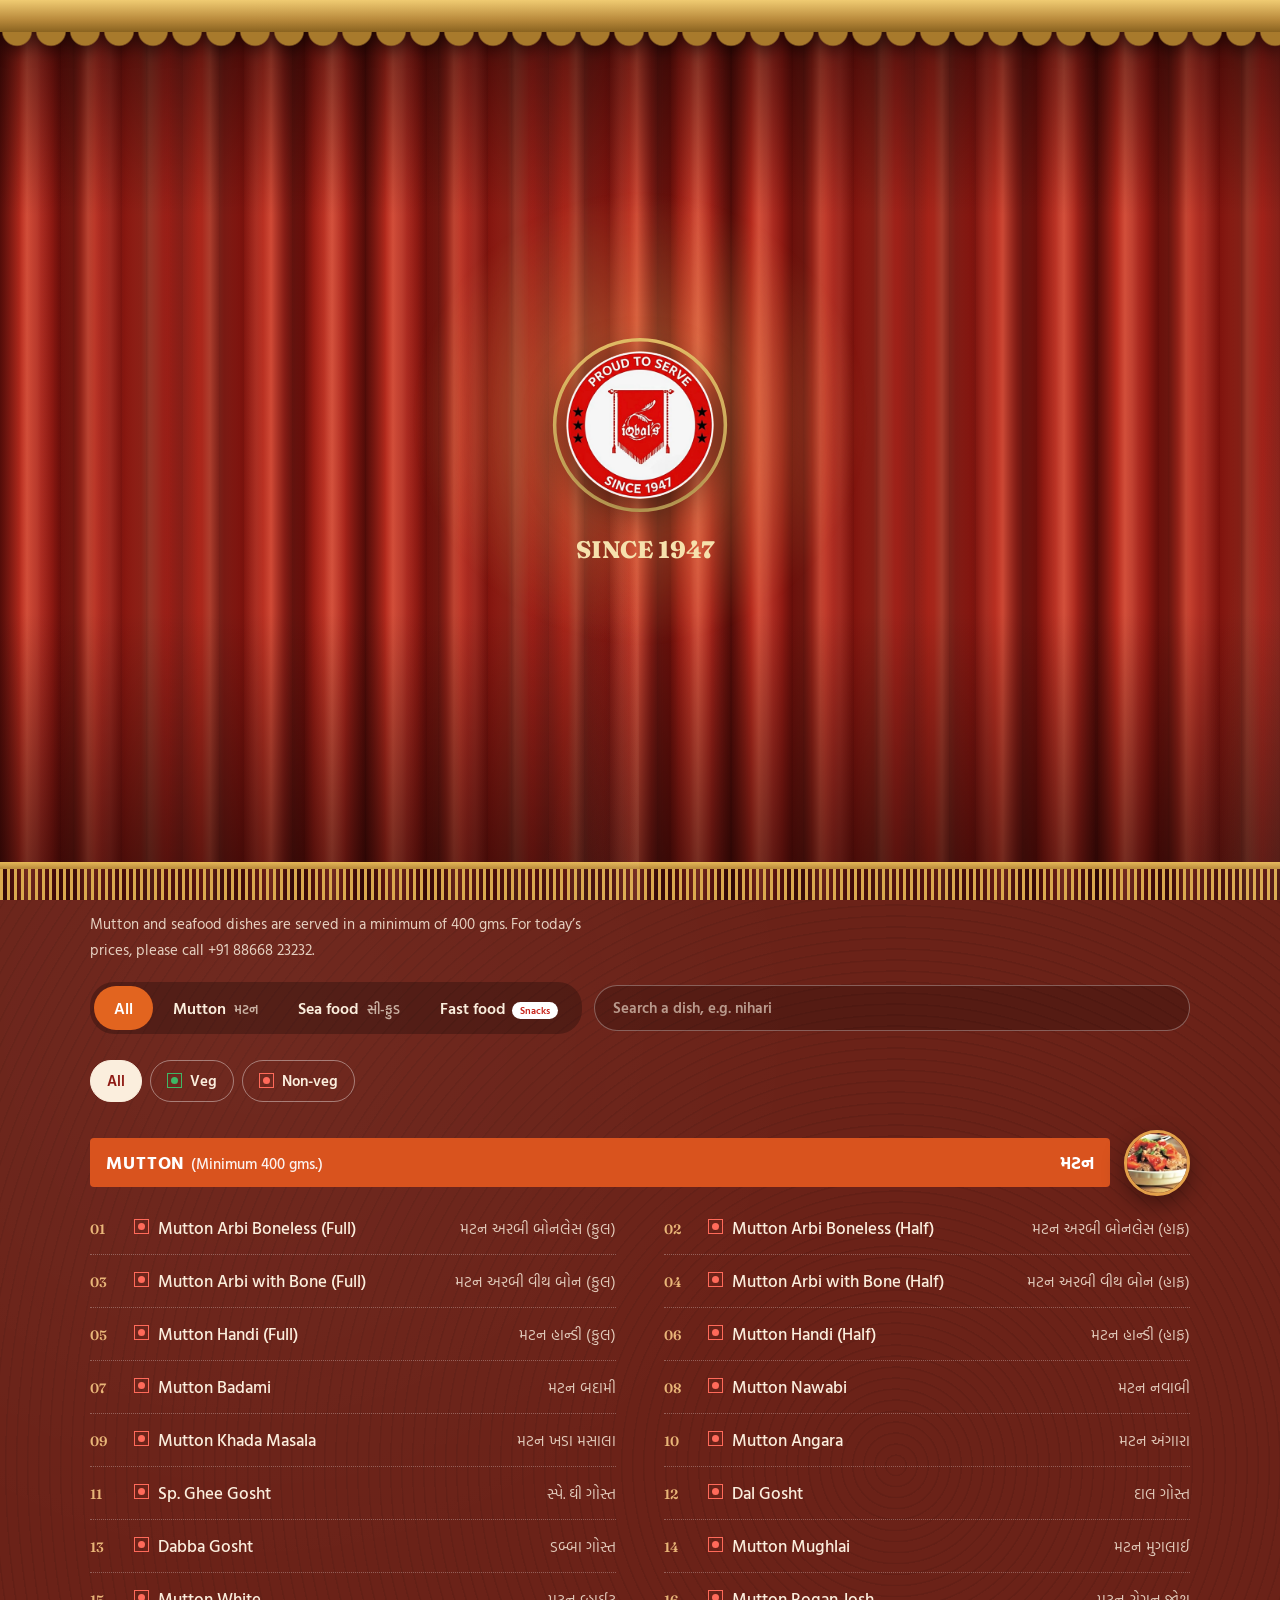
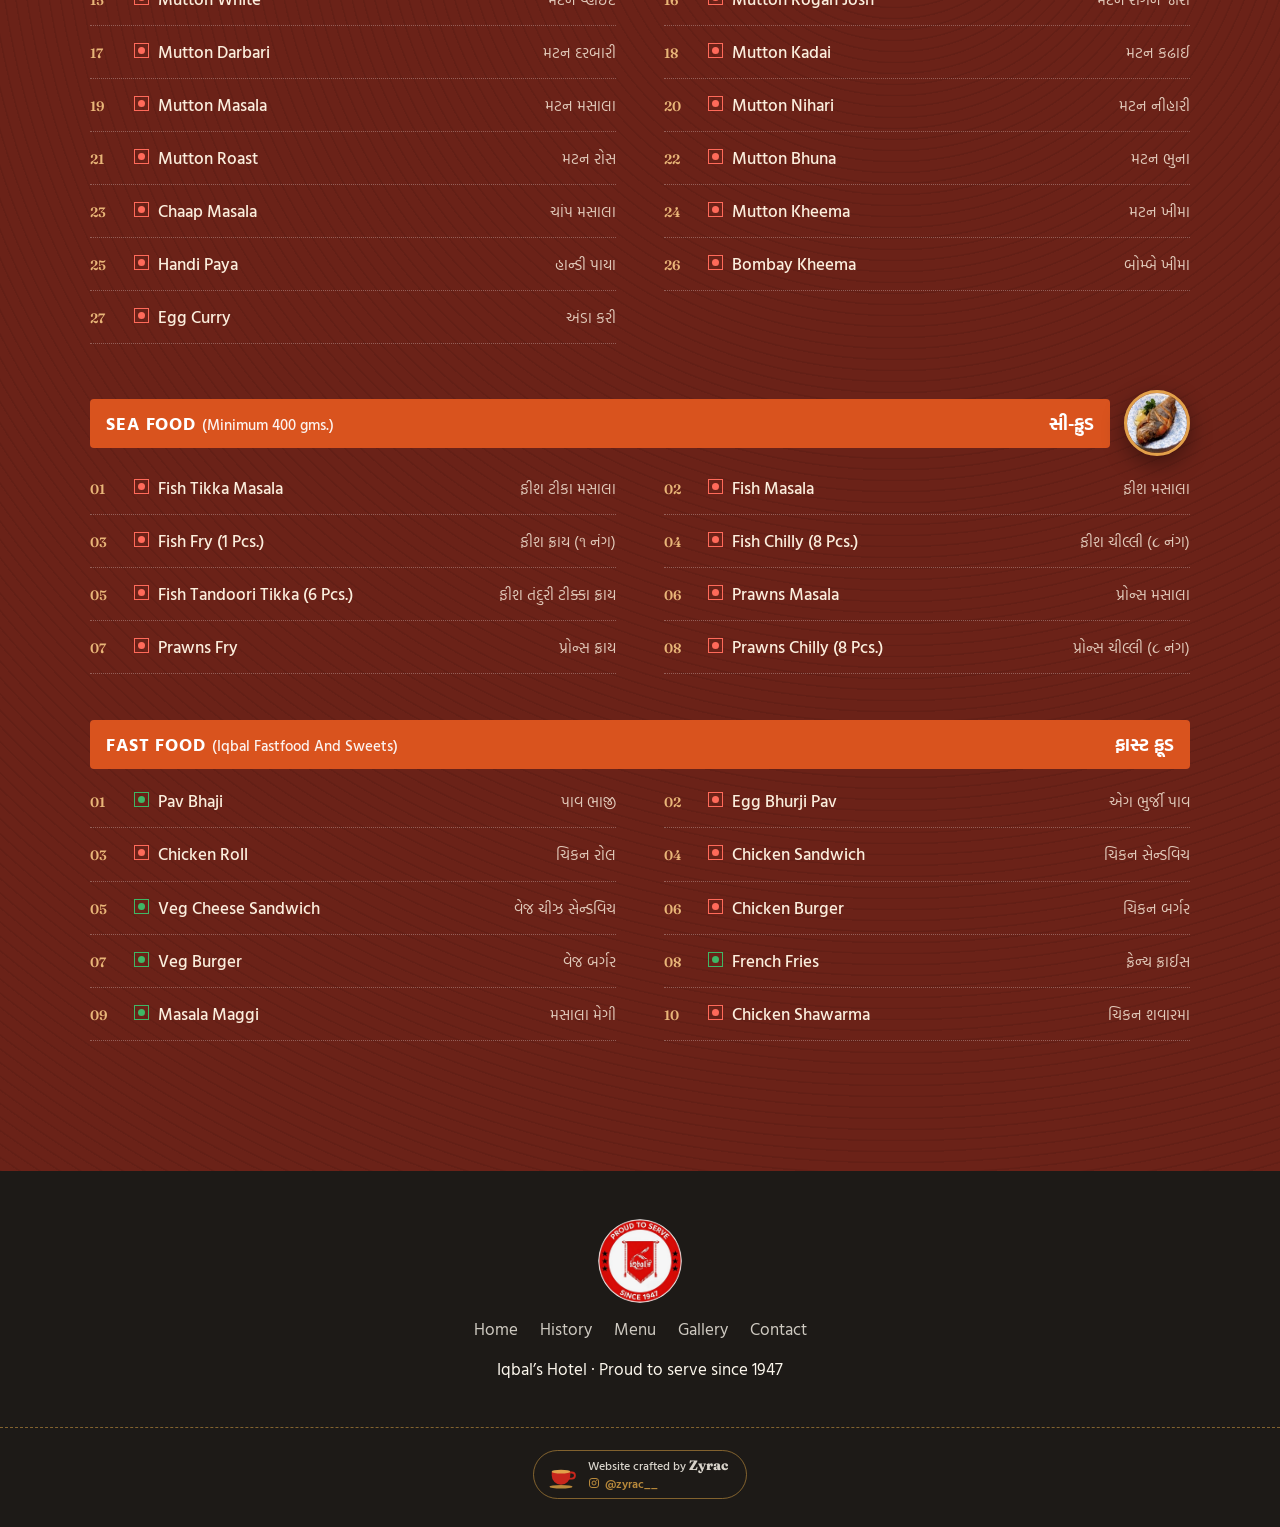
<file: menu.html>
<!DOCTYPE html>
<html lang="en"><head><meta charset="utf-8">
<meta name="viewport" content="width=device-width, initial-scale=1, viewport-fit=cover">
<title>Menu · Iqbal’s Hotel Ahmedabad</title><meta name="description" content="Mutton, seafood and fast food menu at Iqbal’s Hotel and Iqbal Fastfood And Sweets, Ahmedabad, in English and Gujarati.">
<meta property="og:title" content="Menu · Iqbal’s Hotel Ahmedabad"><meta property="og:description" content="Mutton, seafood and fast food menu at Iqbal’s Hotel and Iqbal Fastfood And Sweets, Ahmedabad, in English and Gujarati.">
<script type="application/ld+json">{"@context":"https://schema.org","@type":"Restaurant","name":"Iqbal’s Hotel","foundingDate":"1947","servesCuisine":["Mughlai","Non-vegetarian"],"address":{"@type":"PostalAddress","streetAddress":"Jamalpur","addressLocality":"Ahmedabad","addressRegion":"Gujarat"}}</script>
<script>try{if(sessionStorage.getItem("iq"))document.documentElement.className="nl"}catch(e){}</script>
<link rel="preconnect" href="https://fonts.googleapis.com">
<link href="https://fonts.googleapis.com/css2?family=Fraunces:opsz,wght@9..144,400;9..144,600;9..144,800&family=Hind+Vadodara:wght@400;500;600&display=swap" rel="stylesheet">
<link rel="stylesheet" href="style.css?v=1795587634">
</head><body>
<div id="loader" aria-hidden="true"><div class="cp cl"><i></i></div><div class="cp cr"><i></i></div><div class="lc"><div class="lw"><svg viewBox="0 0 100 100"><circle class="rt" cx="50" cy="50" r="48.5"/><circle class="rg" cx="50" cy="50" r="48.5"/></svg><img class="ll" src="assets/logo.png" alt=""></div><p class="lt">Since 1947</p></div></div><div class="bar" aria-hidden="true"></div>
<header id="nav"><a class="brand" href="index.html" aria-label="Iqbal’s Hotel home"><img src="assets/logo.png" alt=""><span>Iqbal’s</span></a>
<nav aria-label="Main"><a href="index.html">Home</a><a href="history.html">History</a><a href="menu.html" aria-current="page">Menu</a><a href="gallery.html">Gallery</a><a href="contact.html">Contact</a></nav><a class="btn sm" data-call href="tel:+918866823232">Call now</a>
<button class="burger" aria-label="Open menu" aria-expanded="false"><span></span><span></span></button></header>
<main><section class="hero hh"><div class="deco" aria-hidden="true"><svg class="sun" viewBox="-100 -100 200 200" aria-hidden="true"><g class="spin"><circle class="dr" pathLength="1" style="--e:0.3s" cx="0" cy="0" r="34"/><circle class="dr" pathLength="1" style="--e:0.4s" cx="0" cy="0" r="52"/><path class="dr" pathLength="1" style="--e:0.50s" d="M62 0 L92 0"/><path class="dr" pathLength="1" style="--e:0.53s" d="M59.89 16.05 L77.27 20.71"/><path class="dr" pathLength="1" style="--e:0.56s" d="M53.69 31 L79.67 46"/><path class="dr" pathLength="1" style="--e:0.59s" d="M43.84 43.84 L56.57 56.57"/><path class="dr" pathLength="1" style="--e:0.62s" d="M31 53.69 L46 79.67"/><path class="dr" pathLength="1" style="--e:0.65s" d="M16.05 59.89 L20.71 77.27"/><path class="dr" pathLength="1" style="--e:0.68s" d="M0 62 L0 92"/><path class="dr" pathLength="1" style="--e:0.71s" d="M-16.05 59.89 L-20.71 77.27"/><path class="dr" pathLength="1" style="--e:0.74s" d="M-31 53.69 L-46 79.67"/><path class="dr" pathLength="1" style="--e:0.77s" d="M-43.84 43.84 L-56.57 56.57"/><path class="dr" pathLength="1" style="--e:0.80s" d="M-53.69 31 L-79.67 46"/><path class="dr" pathLength="1" style="--e:0.83s" d="M-59.89 16.05 L-77.27 20.71"/><path class="dr" pathLength="1" style="--e:0.86s" d="M-62 0 L-92 0"/><path class="dr" pathLength="1" style="--e:0.89s" d="M-59.89 -16.05 L-77.27 -20.71"/><path class="dr" pathLength="1" style="--e:0.92s" d="M-53.69 -31 L-79.67 -46"/><path class="dr" pathLength="1" style="--e:0.95s" d="M-43.84 -43.84 L-56.57 -56.57"/><path class="dr" pathLength="1" style="--e:0.98s" d="M-31 -53.69 L-46 -79.67"/><path class="dr" pathLength="1" style="--e:1.01s" d="M-16.05 -59.89 L-20.71 -77.27"/><path class="dr" pathLength="1" style="--e:1.04s" d="M0 -62 L0 -92"/><path class="dr" pathLength="1" style="--e:1.07s" d="M16.05 -59.89 L20.71 -77.27"/><path class="dr" pathLength="1" style="--e:1.10s" d="M31 -53.69 L46 -79.67"/><path class="dr" pathLength="1" style="--e:1.13s" d="M43.84 -43.84 L56.57 -56.57"/><path class="dr" pathLength="1" style="--e:1.16s" d="M53.69 -31 L79.67 -46"/><path class="dr" pathLength="1" style="--e:1.19s" d="M59.89 -16.05 L77.27 -20.71"/></g></svg><svg class="kite k1" viewBox="0 0 70 150" aria-hidden="true"><path class="dr" pathLength="1" style="--e:1.20s" d="M35 4 L56 36 L35 78 L14 36 Z"/><path class="dr" pathLength="1" style="--e:1.40s" d="M35 4 V78 M14 36 H56"/><path class="dr" pathLength="1" style="--e:1.60s" d="M35 78 C41 98 27 112 35 132 C39 142 33 148 35 148"/></svg><svg class="kite k2" viewBox="0 0 70 150" aria-hidden="true"><path class="dr" pathLength="1" style="--e:1.60s" d="M35 4 L56 36 L35 78 L14 36 Z"/><path class="dr" pathLength="1" style="--e:1.80s" d="M35 4 V78 M14 36 H56"/><path class="dr" pathLength="1" style="--e:2.00s" d="M35 78 C41 98 27 112 35 132 C39 142 33 148 35 148"/></svg><svg class="kite k3" viewBox="0 0 70 150" aria-hidden="true"><path class="dr" pathLength="1" style="--e:2.00s" d="M35 4 L56 36 L35 78 L14 36 Z"/><path class="dr" pathLength="1" style="--e:2.20s" d="M35 4 V78 M14 36 H56"/><path class="dr" pathLength="1" style="--e:2.40s" d="M35 78 C41 98 27 112 35 132 C39 142 33 148 35 148"/></svg><div class="bird" style="position:absolute;left:0;width:26px;pointer-events:none;top:196px;--t:38s;--d:-4s"><svg viewBox="0 0 30 14" width="26" height="12" fill="none"><path d="M1 10 Q8 -2 15 8 Q22 -2 29 10" fill="none" stroke="#c8261c" stroke-width="2" stroke-linecap="round"/></svg></div><div class="bird" style="position:absolute;left:0;width:26px;pointer-events:none;top:236px;--t:46s;--d:-19s"><svg viewBox="0 0 30 14" width="26" height="12" fill="none"><path d="M1 10 Q8 -2 15 8 Q22 -2 29 10" fill="none" stroke="#c8261c" stroke-width="2" stroke-linecap="round"/></svg></div><div class="bird" style="position:absolute;left:0;width:26px;pointer-events:none;top:170px;--t:52s;--d:-33s"><svg viewBox="0 0 30 14" width="26" height="12" fill="none"><path d="M1 10 Q8 -2 15 8 Q22 -2 29 10" fill="none" stroke="#c8261c" stroke-width="2" stroke-linecap="round"/></svg></div><div class="bird" style="position:absolute;left:0;width:26px;pointer-events:none;top:262px;--t:42s;--d:-9s"><svg viewBox="0 0 30 14" width="26" height="12" fill="none"><path d="M1 10 Q8 -2 15 8 Q22 -2 29 10" fill="none" stroke="#c8261c" stroke-width="2" stroke-linecap="round"/></svg></div></div><div class="hero-in"><div class="bw"><img class="badge" src="assets/logo.png" alt="Iqbal’s, proud to serve since 1947"></div><h1 data-split>The menu</h1><p>Mutton, seafood and fast food, in English and ગુજરાતી.</p></div><div class="skywrap" aria-hidden="true"><svg class="sky" data-rf="rf2" viewBox="0 30 1800 300" preserveAspectRatio="xMidYMax meet"><defs><pattern id="ht2" width="4.5" height="4.5" patternUnits="userSpaceOnUse" patternTransform="rotate(40)"><line x1="0" y1="0" x2="0" y2="4.5" stroke="#c8261c" stroke-width="1.1" opacity=".5"/></pattern><filter id="rf2" x="-1%" y="-3%" width="102%" height="106%"><feTurbulence type="fractalNoise" baseFrequency=".04" numOctaves="2" seed="4" result="n"/><feDisplacementMap in="SourceGraphic" in2="n" scale="2.2"/></filter></defs><path class="fl" style="--e:0.30s;fill:#d9b57c" d="M-1200 300 H2800 V313 H-1200Z"/><path class="wave" d="M-1200 321 q10 -4 20 0 t20 0 t20 0 t20 0 t20 0 t20 0 t20 0 t20 0 t20 0 t20 0 t20 0 t20 0 t20 0 t20 0 t20 0 t20 0 t20 0 t20 0 t20 0 t20 0 t20 0 t20 0 t20 0 t20 0 t20 0 t20 0 t20 0 t20 0 t20 0 t20 0 t20 0 t20 0 t20 0 t20 0 t20 0 t20 0 t20 0 t20 0 t20 0 t20 0 t20 0 t20 0 t20 0 t20 0 t20 0 t20 0 t20 0 t20 0 t20 0 t20 0 t20 0 t20 0 t20 0 t20 0 t20 0 t20 0 t20 0 t20 0 t20 0 t20 0 t20 0 t20 0 t20 0 t20 0 t20 0 t20 0 t20 0 t20 0 t20 0 t20 0 t20 0 t20 0 t20 0 t20 0 t20 0 t20 0 t20 0 t20 0 t20 0 t20 0 t20 0 t20 0 t20 0 t20 0 t20 0 t20 0 t20 0 t20 0 t20 0 t20 0 t20 0 t20 0 t20 0 t20 0 t20 0 t20 0 t20 0 t20 0 t20 0 t20 0 t20 0 t20 0 t20 0 t20 0 t20 0 t20 0 t20 0 t20 0 t20 0 t20 0 t20 0 t20 0 t20 0 t20 0 t20 0 t20 0 t20 0 t20 0 t20 0 t20 0 t20 0 t20 0 t20 0 t20 0 t20 0 t20 0 t20 0 t20 0 t20 0 t20 0 t20 0 t20 0 t20 0 t20 0 t20 0 t20 0 t20 0 t20 0 t20 0 t20 0 t20 0 t20 0 t20 0 t20 0 t20 0 t20 0 t20 0 t20 0 t20 0 t20 0 t20 0 t20 0 t20 0 t20 0 t20 0 t20 0 t20 0 t20 0 t20 0 t20 0 t20 0 t20 0 t20 0 t20 0 t20 0 t20 0 t20 0 t20 0 t20 0 t20 0 t20 0 t20 0 t20 0 t20 0 t20 0 t20 0 t20 0 t20 0 t20 0 t20 0 t20 0 t20 0 t20 0 t20 0 t20 0 t20 0 t20 0 t20 0 t20 0 t20 0 t20 0 t20 0 t20 0 t20 0 t20 0 t20 0 t20 0 t20 0 t20 0 t20 0 t20 0"/><path class="wave" style="animation-delay:-2s" d="M-1190 328 q10 -4 20 0 t20 0 t20 0 t20 0 t20 0 t20 0 t20 0 t20 0 t20 0 t20 0 t20 0 t20 0 t20 0 t20 0 t20 0 t20 0 t20 0 t20 0 t20 0 t20 0 t20 0 t20 0 t20 0 t20 0 t20 0 t20 0 t20 0 t20 0 t20 0 t20 0 t20 0 t20 0 t20 0 t20 0 t20 0 t20 0 t20 0 t20 0 t20 0 t20 0 t20 0 t20 0 t20 0 t20 0 t20 0 t20 0 t20 0 t20 0 t20 0 t20 0 t20 0 t20 0 t20 0 t20 0 t20 0 t20 0 t20 0 t20 0 t20 0 t20 0 t20 0 t20 0 t20 0 t20 0 t20 0 t20 0 t20 0 t20 0 t20 0 t20 0 t20 0 t20 0 t20 0 t20 0 t20 0 t20 0 t20 0 t20 0 t20 0 t20 0 t20 0 t20 0 t20 0 t20 0 t20 0 t20 0 t20 0 t20 0 t20 0 t20 0 t20 0 t20 0 t20 0 t20 0 t20 0 t20 0 t20 0 t20 0 t20 0 t20 0 t20 0 t20 0 t20 0 t20 0 t20 0 t20 0 t20 0 t20 0 t20 0 t20 0 t20 0 t20 0 t20 0 t20 0 t20 0 t20 0 t20 0 t20 0 t20 0 t20 0 t20 0 t20 0 t20 0 t20 0 t20 0 t20 0 t20 0 t20 0 t20 0 t20 0 t20 0 t20 0 t20 0 t20 0 t20 0 t20 0 t20 0 t20 0 t20 0 t20 0 t20 0 t20 0 t20 0 t20 0 t20 0 t20 0 t20 0 t20 0 t20 0 t20 0 t20 0 t20 0 t20 0 t20 0 t20 0 t20 0 t20 0 t20 0 t20 0 t20 0 t20 0 t20 0 t20 0 t20 0 t20 0 t20 0 t20 0 t20 0 t20 0 t20 0 t20 0 t20 0 t20 0 t20 0 t20 0 t20 0 t20 0 t20 0 t20 0 t20 0 t20 0 t20 0 t20 0 t20 0 t20 0 t20 0 t20 0 t20 0 t20 0 t20 0 t20 0 t20 0 t20 0 t20 0 t20 0 t20 0 t20 0 t20 0 t20 0 t20 0 t20 0"/><path class="dr" pathLength="1" style="--e:0.20s" d="M-1200 300 H2800"/><g class="mon" data-n="Jama Masjid" data-cx="140"><rect class="hit" x="20" y="30" width="240" height="272"/><path class="fl" style="--e:1.55s;fill:#e8c58c" d="M104 300 V190 H176 V300Z"/><path class="fl" style="--e:1.55s;fill:url(#ht2)" d="M140 190 H176 V300 H140Z"/><path class="fl" style="--e:1.55s;fill:#6e1510" d="M120 300 V262 A40 40 0 0 1 140 227.36 A40 40 0 0 1 160 262 V300Z"/><path class="fl" style="--e:1.55s;fill:#e8c58c" d="M110 190 V182 H170 V190Z"/><path class="fl" style="--e:1.55s;fill:#f3dfb7" d="M118 182 A22 22 0 0 1 162 182Z"/><path class="fl" style="--e:1.55s;fill:#f3dfb7" d="M36 300 V240 H86 V300Z"/><path class="fl" style="--e:1.55s;fill:#f3dfb7" d="M 244 300 V 240 H 194 V 300 Z"/><path class="fl" style="--e:1.55s;fill:url(#ht2)" d="M42 300 V240 H78 V300Z"/><path class="fl" style="--e:1.55s;fill:url(#ht2)" d="M 238 300 V 240 H 202 V 300 Z"/><path class="fl" style="--e:1.55s;fill:#e8c58c" d="M34 240 V232 H88 V240Z"/><path class="fl" style="--e:1.55s;fill:#e8c58c" d="M 246 240 V 232 H 192 V 240 Z"/><path class="fl" style="--e:1.55s;fill:#f3dfb7" d="M46 232 A16 16 0 0 1 78 232Z"/><path class="fl" style="--e:1.55s;fill:#f3dfb7" d="M 234 232 A 16 16 0 0 0 202 232 Z"/><path class="fl" style="--e:1.55s;fill:#e8c58c" d="M88 300 V150 H100 V300Z"/><path class="fl" style="--e:1.55s;fill:#e8c58c" d="M 192 300 V 150 H 180 V 300 Z"/><path class="fl" style="--e:1.55s;fill:#f3dfb7" d="M88 150 A6 6 0 0 1 100 150Z"/><path class="fl" style="--e:1.55s;fill:#f3dfb7" d="M 192 150 A 6 6 0 0 0 180 150 Z"/><path class="dr" pathLength="1" style="--e:0.55s" d="M104 300 V190 H176 V300"/><path class="dr" pathLength="1" style="--e:0.60s" d="M120 300 V262 A40 40 0 0 1 140 227.36 A40 40 0 0 1 160 262 V300"/><path class="dr" pathLength="1" style="--e:0.65s" d="M127 300 V264 A26 26 0 0 1 140 241.48 A26 26 0 0 1 153 264 V300"/><path class="dr" pathLength="1" style="--e:0.70s" d="M100 190 H180"/><path class="dr" pathLength="1" style="--e:0.75s" d="M110 190 V182 H170 V190"/><path class="dr" pathLength="1" style="--e:0.80s" d="M118 182 A22 22 0 0 1 162 182"/><path class="dr" pathLength="1" style="--e:0.85s" d="M120.4 172 H159.6"/><path class="dr" pathLength="1" style="--e:0.90s" d="M127.4 164 H152.6"/><path class="dr" pathLength="1" style="--e:0.95s" d="M140 160 V148"/><path class="dr" pathLength="1" style="--e:1.00s" d="M136 148 H144"/><path class="dr" pathLength="1" style="--e:1.05s" d="M88 300 V150"/><path class="dr" pathLength="1" style="--e:1.05s" d="M 192 300 V 150"/><path class="dr" pathLength="1" style="--e:1.10s" d="M100 300 V150"/><path class="dr" pathLength="1" style="--e:1.10s" d="M 180 300 V 150"/><path class="dr" pathLength="1" style="--e:1.15s" d="M86 150 H102"/><path class="dr" pathLength="1" style="--e:1.15s" d="M 194 150 H 178"/><path class="dr" pathLength="1" style="--e:1.20s" d="M88 150 A6 6 0 0 1 100 150"/><path class="dr" pathLength="1" style="--e:1.20s" d="M 192 150 A 6 6 0 0 0 180 150"/><path class="dr" pathLength="1" style="--e:1.25s" d="M88 180 H100"/><path class="dr" pathLength="1" style="--e:1.25s" d="M 192 180 H 180"/><path class="dr" pathLength="1" style="--e:1.30s" d="M88 215 H100"/><path class="dr" pathLength="1" style="--e:1.30s" d="M 192 215 H 180"/><path class="dr" pathLength="1" style="--e:1.35s" d="M88 250 H100"/><path class="dr" pathLength="1" style="--e:1.35s" d="M 192 250 H 180"/><path class="dr" pathLength="1" style="--e:1.40s" d="M36 240 H86"/><path class="dr" pathLength="1" style="--e:1.40s" d="M 244 240 H 194"/><path class="dr" pathLength="1" style="--e:1.45s" d="M42 300 V240"/><path class="dr" pathLength="1" style="--e:1.45s" d="M 238 300 V 240"/><path class="dr" pathLength="1" style="--e:1.50s" d="M54 300 V240"/><path class="dr" pathLength="1" style="--e:1.50s" d="M 226 300 V 240"/><path class="dr" pathLength="1" style="--e:1.55s" d="M66 300 V240"/><path class="dr" pathLength="1" style="--e:1.55s" d="M 214 300 V 240"/><path class="dr" pathLength="1" style="--e:1.60s" d="M78 300 V240"/><path class="dr" pathLength="1" style="--e:1.60s" d="M 202 300 V 240"/><path class="dr" pathLength="1" style="--e:1.65s" d="M34 232 H88"/><path class="dr" pathLength="1" style="--e:1.65s" d="M 246 232 H 192"/><path class="dr" pathLength="1" style="--e:1.70s" d="M46 232 A16 16 0 0 1 78 232"/><path class="dr" pathLength="1" style="--e:1.70s" d="M 234 232 A 16 16 0 0 0 202 232"/><path class="dr" pathLength="1" style="--e:1.75s" d="M48.1 224 H75.9"/><path class="dr" pathLength="1" style="--e:1.75s" d="M 231.9 224 H 204.1"/><path class="dr" pathLength="1" style="--e:1.80s" d="M62 216 V208"/><path class="dr" pathLength="1" style="--e:1.80s" d="M 218 216 V 208"/></g><g class="mon" data-n="Teen Darwaza" data-cx="400"><rect class="hit" x="290" y="30" width="220" height="272"/><path class="fl" style="--e:2.05s;fill:#e8c58c" d="M304 300 V196 H496 V300Z"/><path class="fl" style="--e:2.05s;fill:#f3dfb7" d="M298 196 H502 V204 H298Z"/><path class="fl" style="--e:2.05s;fill:#6e1510" d="M376 300 V262 A48 48 0 0 1 400 220.43 A48 48 0 0 1 424 262 V300Z"/><path class="fl" style="--e:2.05s;fill:#6e1510" d="M388 204 V184 A24 24 0 0 1 400 163.22 A24 24 0 0 1 412 184 V204Z"/><path class="fl" style="--e:2.05s;fill:#6e1510" d="M322 300 V270 A32 32 0 0 1 338 242.29 A32 32 0 0 1 354 270 V300Z"/><path class="fl" style="--e:2.05s;fill:#6e1510" d="M 478 300 V 270 A 32 32 0 0 0 462 242.29 A 32 32 0 0 0 446 270 V 300 Z"/><path class="fl" style="--e:2.05s;fill:#f3dfb7" d="M360 300 V196 H370 V300Z"/><path class="fl" style="--e:2.05s;fill:#f3dfb7" d="M 440 300 V 196 H 430 V 300 Z"/><path class="fl" style="--e:2.05s;fill:#f3dfb7" d="M304 300 V196 H314 V300Z"/><path class="fl" style="--e:2.05s;fill:#f3dfb7" d="M 496 300 V 196 H 486 V 300 Z"/><path class="fl" style="--e:2.05s;fill:url(#ht2)" d="M365 300 V196 H370 V300Z"/><path class="fl" style="--e:2.05s;fill:url(#ht2)" d="M 435 300 V 196 H 430 V 300 Z"/><path class="dr" pathLength="1" style="--e:1.05s" d="M376 300 V262 A48 48 0 0 1 400 220.43 A48 48 0 0 1 424 262 V300"/><path class="dr" pathLength="1" style="--e:1.10s" d="M384 300 V264 A32 32 0 0 1 400 236.29 A32 32 0 0 1 416 264 V300"/><path class="dr" pathLength="1" style="--e:1.15s" d="M298 196 H502"/><path class="dr" pathLength="1" style="--e:1.20s" d="M298 204 H502"/><path class="dr" pathLength="1" style="--e:1.25s" d="M388 204 V184 A24 24 0 0 1 400 163.22 A24 24 0 0 1 412 184 V204"/><path class="dr" pathLength="1" style="--e:1.30s" d="M322 300 V270 A32 32 0 0 1 338 242.29 A32 32 0 0 1 354 270 V300"/><path class="dr" pathLength="1" style="--e:1.30s" d="M 478 300 V 270 A 32 32 0 0 0 462 242.29 A 32 32 0 0 0 446 270 V 300"/><path class="dr" pathLength="1" style="--e:1.35s" d="M328 300 V272 A20 20 0 0 1 338 254.68 A20 20 0 0 1 348 272 V300"/><path class="dr" pathLength="1" style="--e:1.35s" d="M 472 300 V 272 A 20 20 0 0 0 462 254.68 A 20 20 0 0 0 452 272 V 300"/><path class="dr" pathLength="1" style="--e:1.40s" d="M360 300 V196 M370 300 V196 M360 224 H370 M360 248 H370 M360 272 H370 M360 196 L365 182 L370 196"/><path class="dr" pathLength="1" style="--e:1.40s" d="M 440 300 V 196 M 430 300 V 196 M 440 224 H 430 M 440 248 H 430 M 440 272 H 430 M 440 196 L 435 182 L 430 196"/><path class="dr" pathLength="1" style="--e:1.45s" d="M304 300 V196 M314 300 V196 M304 224 H314 M304 248 H314 M304 272 H314 M304 196 L309 182 L314 196"/><path class="dr" pathLength="1" style="--e:1.45s" d="M 496 300 V 196 M 486 300 V 196 M 496 224 H 486 M 496 248 H 486 M 496 272 H 486 M 496 196 L 491 182 L 486 196"/></g><g class="mon" data-n="Sidi Saiyyed Jali" data-cx="650"><rect class="hit" x="540" y="30" width="220" height="272"/><path class="fl" style="--e:2.55s;fill:#e8c58c" d="M548 300 V152 H752 V300Z"/><path class="fl" style="--e:2.55s;fill:#d9b57c" d="M550 300 V267 A100 100 0 0 1 750 267 V300Z"/><path class="fl" style="--e:2.55s;fill:#fffaf0" d="M562 300 V267 A88 88 0 0 1 738 267 V300Z"/><path class="fl" style="--e:2.55s;fill:url(#ht2)" d="M548 300 V152 H650 V300Z"/><path class="dr" pathLength="1" style="--e:1.55s" d="M548 300 V152 H752 V300"/><path class="dr" pathLength="1" style="--e:1.60s" d="M550 300 V267 A100 100 0 0 1 750 267 V300"/><path class="dr" pathLength="1" style="--e:1.65s" d="M562 300 V267 A88 88 0 0 1 738 267 V300"/><path class="dr" pathLength="1" style="--e:1.70s" d="M650 300 V278"/><path class="dr" pathLength="1" style="--e:1.75s" d="M650 278 C634 262 666 246 650 230 C640 218 656 206 650 192"/><path class="dr" pathLength="1" style="--e:1.80s" d="M650 278 C666 262 634 246 650 230"/><path class="dr" pathLength="1" style="--e:1.85s" d="M650 192 C642 186 642 176 650 178 C658 176 658 186 650 192"/><path class="dr" pathLength="1" style="--e:1.90s" d="M650 268 C628 268 612 256 610 238 C609 226 620 220 626 228 C630 234 624 240 619 237"/><path class="dr" pathLength="1" style="--e:1.90s" d="M 650 268 C 672 268 688 256 690 238 C 691 226 680 220 674 228 C 670 234 676 240 681 237"/><path class="dr" pathLength="1" style="--e:1.95s" d="M650 240 C632 238 624 224 628 210 C631 200 642 200 642 208"/><path class="dr" pathLength="1" style="--e:1.95s" d="M 650 240 C 668 238 676 224 672 210 C 669 200 658 200 658 208"/><path class="dr" pathLength="1" style="--e:2.00s" d="M584 300 L588 292 L580 284 L588 276 L580 268 L586 260"/><path class="dr" pathLength="1" style="--e:2.00s" d="M 716 300 L 712 292 L 720 284 L 712 276 L 720 268 L 714 260"/><path class="dr" pathLength="1" style="--e:2.05s" d="M586 260 C576 256 570 248 568 240"/><path class="dr" pathLength="1" style="--e:2.05s" d="M 714 260 C 724 256 730 248 732 240"/><path class="dr" pathLength="1" style="--e:2.10s" d="M586 260 C582 246 578 236 582 224"/><path class="dr" pathLength="1" style="--e:2.10s" d="M 714 260 C 718 246 722 236 718 224"/><path class="dr" pathLength="1" style="--e:2.15s" d="M586 260 C594 248 598 238 594 226"/><path class="dr" pathLength="1" style="--e:2.15s" d="M 714 260 C 706 248 702 238 706 226"/><path class="dr" pathLength="1" style="--e:2.20s" d="M586 260 C596 258 604 252 608 244"/><path class="dr" pathLength="1" style="--e:2.20s" d="M 714 260 C 704 258 696 252 692 244"/><path class="dr" pathLength="1" style="--e:2.25s" d="M0 0C5 -5 5 -12 0 -17C-5 -12 -5 -5 0 0Z" transform="translate(610 238) rotate(-40)"/><path class="dr" pathLength="1" style="--e:2.25s" d="M0 0C5 -5 5 -12 0 -17C-5 -12 -5 -5 0 0Z" transform="translate(690 238) scale(-1 1) rotate(-40)"/><path class="dr" pathLength="1" style="--e:2.30s" d="M0 0C5 -5 5 -12 0 -17C-5 -12 -5 -5 0 0Z" transform="translate(628 210) rotate(20)"/><path class="dr" pathLength="1" style="--e:2.30s" d="M0 0C5 -5 5 -12 0 -17C-5 -12 -5 -5 0 0Z" transform="translate(672 210) scale(-1 1) rotate(20)"/><path class="dr" pathLength="1" style="--e:2.35s" d="M0 0C5 -5 5 -12 0 -17C-5 -12 -5 -5 0 0Z" transform="translate(618 276) rotate(-70)"/><path class="dr" pathLength="1" style="--e:2.35s" d="M0 0C5 -5 5 -12 0 -17C-5 -12 -5 -5 0 0Z" transform="translate(682 276) scale(-1 1) rotate(-70)"/></g><g class="mon" data-n="Bhadra Fort" data-cx="890"><rect class="hit" x="780" y="30" width="220" height="272"/><path class="fl" style="--e:3.05s;fill:#e8c58c" d="M846 300 V150 H934 V300Z"/><path class="fl" style="--e:3.05s;fill:url(#ht2)" d="M890 150 H934 V300 H890Z"/><path class="fl" style="--e:3.05s;fill:#6e1510" d="M862 300 V236 A56 56 0 0 1 890 187.5 A56 56 0 0 1 918 236 V300Z"/><path class="fl" style="--e:3.05s;fill:#f3dfb7" d="M870 182 V164 H910 V182Z"/><path class="fl" style="--e:3.05s;fill:#e8c58c" d="M876 164 A14 14 0 0 1 904 164Z"/><path class="fl" style="--e:3.05s;fill:#f3dfb7" d="M806 300 V198 H846 V300Z"/><path class="fl" style="--e:3.05s;fill:#f3dfb7" d="M 974 300 V 198 H 934 V 300 Z"/><path class="fl" style="--e:3.05s;fill:url(#ht2)" d="M830 300 V198 H846 V300Z"/><path class="fl" style="--e:3.05s;fill:url(#ht2)" d="M 950 300 V 198 H 934 V 300 Z"/><path class="fl" style="--e:3.05s;fill:#f3dfb7" d="M780 300 V256 H806 V300Z"/><path class="fl" style="--e:3.05s;fill:#f3dfb7" d="M 1000 300 V 256 H 974 V 300 Z"/><path class="dr" pathLength="1" style="--e:2.05s" d="M846 300 V150 H934 V300"/><path class="dr" pathLength="1" style="--e:2.10s" d="M862 300 V236 A56 56 0 0 1 890 187.5 A56 56 0 0 1 918 236 V300"/><path class="dr" pathLength="1" style="--e:2.15s" d="M870 300 V238 A40 40 0 0 1 890 203.36 A40 40 0 0 1 910 238 V300"/><path class="dr" pathLength="1" style="--e:2.20s" d="M850 150 V140 H857 V150 M862 150 V140 H869 V150 M922 150 V140 H929 V150"/><path class="dr" pathLength="1" style="--e:2.25s" d="M870 182 V164 H910 V182"/><path class="dr" pathLength="1" style="--e:2.30s" d="M866 182 H914"/><path class="dr" pathLength="1" style="--e:2.35s" d="M876 164 A14 14 0 0 1 904 164"/><path class="dr" pathLength="1" style="--e:2.40s" d="M890 150 V142"/><path class="dr" pathLength="1" style="--e:2.45s" d="M872 182 L876 190"/><path class="dr" pathLength="1" style="--e:2.50s" d="M908 182 L904 190"/><path class="dr" pathLength="1" style="--e:2.55s" d="M806 300 V198 H846"/><path class="dr" pathLength="1" style="--e:2.55s" d="M 974 300 V 198 H 934"/><path class="dr" pathLength="1" style="--e:2.60s" d="M818 300 V198"/><path class="dr" pathLength="1" style="--e:2.60s" d="M 962 300 V 198"/><path class="dr" pathLength="1" style="--e:2.65s" d="M830 300 V198"/><path class="dr" pathLength="1" style="--e:2.65s" d="M 950 300 V 198"/><path class="dr" pathLength="1" style="--e:2.70s" d="M806 198 V189 H812 V198 M816 198 V189 H822 V198 M826 198 V189 H832 V198 M836 198 V189 H842 V198"/><path class="dr" pathLength="1" style="--e:2.70s" d="M 974 198 V 189 H 968 V 198 M 964 198 V 189 H 958 V 198 M 954 198 V 189 H 948 V 198 M 944 198 V 189 H 938 V 198"/><path class="dr" pathLength="1" style="--e:2.75s" d="M780 300 V256 H806"/><path class="dr" pathLength="1" style="--e:2.75s" d="M 1000 300 V 256 H 974"/><path class="dr" pathLength="1" style="--e:2.80s" d="M780 256 V248 H786 V256 M790 256 V248 H796 V256 M800 256 V248 H806 V256"/><path class="dr" pathLength="1" style="--e:2.80s" d="M 1000 256 V 248 H 994 V 256 M 990 256 V 248 H 984 V 256 M 980 256 V 248 H 974 V 256"/></g><g class="mon" data-n="Sidi Bashir Mosque" data-cx="1100"><rect class="hit" x="1030" y="30" width="140" height="272"/><path class="fl" style="--e:3.55s;fill:#e8c58c" d="M1068 300 V196 H1132 V300Z"/><path class="fl" style="--e:3.55s;fill:#6e1510" d="M1072 300 V252 A56 56 0 0 1 1100 203.5 A56 56 0 0 1 1128 252 V300Z"/><path class="fl" style="--e:3.55s;fill:#e8c58c" d="M1048 300 L1052 110 H1064 L1068 300Z"/><path class="fl" style="--e:3.55s;fill:#e8c58c" d="M 1152 300 L 1148 110 H 1136 L 1132 300 Z"/><path class="fl" style="--e:3.55s;fill:url(#ht2)" d="M1058 300 L1058 110 H1064 L1068 300Z"/><path class="fl" style="--e:3.55s;fill:url(#ht2)" d="M 1142 300 L 1142 110 H 1136 L 1132 300 Z"/><path class="fl" style="--e:3.55s;fill:#f3dfb7" d="M1042 240 H1074 V245 H1042Z"/><path class="fl" style="--e:3.55s;fill:#f3dfb7" d="M 1158 240 H 1126 V 245 H 1158 Z"/><path class="fl" style="--e:3.55s;fill:#f3dfb7" d="M1042 190 H1074 V195 H1042Z"/><path class="fl" style="--e:3.55s;fill:#f3dfb7" d="M 1158 190 H 1126 V 195 H 1158 Z"/><path class="fl" style="--e:3.55s;fill:#f3dfb7" d="M1042 145 H1074 V150 H1042Z"/><path class="fl" style="--e:3.55s;fill:#f3dfb7" d="M 1158 145 H 1126 V 150 H 1158 Z"/><path class="fl" style="--e:3.55s;fill:#f3dfb7" d="M1054 110 V100 H1062 V110Z"/><path class="fl" style="--e:3.55s;fill:#f3dfb7" d="M 1146 110 V 100 H 1138 V 110 Z"/><path class="dr" pathLength="1" style="--e:2.55s" d="M1068 300 V196 H1132 V300"/><path class="dr" pathLength="1" style="--e:2.60s" d="M1072 300 V252 A56 56 0 0 1 1100 203.5 A56 56 0 0 1 1128 252 V300"/><path class="dr" pathLength="1" style="--e:2.65s" d="M1080 300 V254 A40 40 0 0 1 1100 219.36 A40 40 0 0 1 1120 254 V300"/><path class="dr" pathLength="1" style="--e:2.70s" d="M1062 196 H1138"/><path class="dr" pathLength="1" style="--e:2.75s" d="M1062 203 H1138"/><path class="dr" pathLength="1" style="--e:2.80s" d="M1048 300 L1052 110"/><path class="dr" pathLength="1" style="--e:2.80s" d="M 1152 300 L 1148 110"/><path class="dr" pathLength="1" style="--e:2.85s" d="M1068 300 L1064 110"/><path class="dr" pathLength="1" style="--e:2.85s" d="M 1132 300 L 1136 110"/><path class="dr" pathLength="1" style="--e:2.90s" d="M1042 240 H1074 M1045 245 H1071 M1047 245 V249 M1069 245 V249"/><path class="dr" pathLength="1" style="--e:2.90s" d="M 1158 240 H 1126 M 1155 245 H 1129 M 1153 245 V 249 M 1131 245 V 249"/><path class="dr" pathLength="1" style="--e:2.95s" d="M1042 190 H1074 M1045 195 H1071 M1047 195 V199 M1069 195 V199"/><path class="dr" pathLength="1" style="--e:2.95s" d="M 1158 190 H 1126 M 1155 195 H 1129 M 1153 195 V 199 M 1131 195 V 199"/><path class="dr" pathLength="1" style="--e:3.00s" d="M1042 145 H1074 M1045 150 H1071 M1047 150 V154 M1069 150 V154"/><path class="dr" pathLength="1" style="--e:3.00s" d="M 1158 145 H 1126 M 1155 150 H 1129 M 1153 150 V 154 M 1131 150 V 154"/><path class="dr" pathLength="1" style="--e:3.05s" d="M1049 280 H1067"/><path class="dr" pathLength="1" style="--e:3.05s" d="M 1151 280 H 1133"/><path class="dr" pathLength="1" style="--e:3.10s" d="M1049 264 H1067"/><path class="dr" pathLength="1" style="--e:3.10s" d="M 1151 264 H 1133"/><path class="dr" pathLength="1" style="--e:3.15s" d="M1050 224 H1066"/><path class="dr" pathLength="1" style="--e:3.15s" d="M 1150 224 H 1134"/><path class="dr" pathLength="1" style="--e:3.20s" d="M1050 208 H1066"/><path class="dr" pathLength="1" style="--e:3.20s" d="M 1150 208 H 1134"/><path class="dr" pathLength="1" style="--e:3.25s" d="M1051 172 H1065"/><path class="dr" pathLength="1" style="--e:3.25s" d="M 1149 172 H 1135"/><path class="dr" pathLength="1" style="--e:3.30s" d="M1051 160 H1065"/><path class="dr" pathLength="1" style="--e:3.30s" d="M 1149 160 H 1135"/><path class="dr" pathLength="1" style="--e:3.35s" d="M1052 125 H1064"/><path class="dr" pathLength="1" style="--e:3.35s" d="M 1148 125 H 1136"/><path class="dr" pathLength="1" style="--e:3.40s" d="M1052 110 H1064"/><path class="dr" pathLength="1" style="--e:3.40s" d="M 1148 110 H 1136"/><path class="dr" pathLength="1" style="--e:3.45s" d="M1054 110 V100 H1062 V110"/><path class="dr" pathLength="1" style="--e:3.45s" d="M 1146 110 V 100 H 1138 V 110"/><path class="dr" pathLength="1" style="--e:3.50s" d="M1054 100 A4 4 0 0 1 1062 100"/><path class="dr" pathLength="1" style="--e:3.50s" d="M 1146 100 A 4 4 0 0 0 1138 100"/><path class="dr" pathLength="1" style="--e:3.55s" d="M1058 96 V88"/><path class="dr" pathLength="1" style="--e:3.55s" d="M 1142 96 V 88"/></g><g class="mon" data-n="Hutheesing Jain Temple" data-cx="1300"><rect class="hit" x="1195" y="30" width="210" height="272"/><path class="fl" style="--e:4.05s;fill:#f3dfb7" d="M1236 300 V290 H1384 V300Z"/><path class="fl" style="--e:4.05s;fill:#fffaf0" d="M1276 208 C1276 170 1294 134 1310 96 C1326 134 1344 170 1344 208 V244 H1276Z"/><path class="fl" style="--e:4.05s;fill:url(#ht2)" d="M1310 96 C1326 134 1344 170 1344 208 V244 H1310Z"/><path class="fl" style="--e:4.05s;fill:#fffaf0" d="M1298 208 C1298 190 1303 176 1310 160 C1317 176 1322 190 1322 208Z"/><path class="fl" style="--e:4.05s;fill:#fffaf0" d="M1290 226 V208 H1330 V226Z"/><path class="fl" style="--e:4.05s;fill:#fffaf0" d="M1288 282 V226 H1332 V282Z"/><path class="fl" style="--e:4.05s;fill:url(#ht2)" d="M1292 282 V236 H1328 V282Z"/><path class="fl" style="--e:4.05s;fill:#fffaf0" d="M1210 300 V150 H1224 V300Z"/><path class="fl" style="--e:4.05s;fill:#fffaf0" d="M1248 282 V262 H1268 V282Z"/><path class="fl" style="--e:4.05s;fill:#fffaf0" d="M 1372 282 V 262 H 1352 V 282 Z"/><path class="fl" style="--e:4.05s;fill:#fffaf0" d="M1248 262 A10 10 0 0 1 1268 262Z"/><path class="fl" style="--e:4.05s;fill:#fffaf0" d="M 1372 262 A 10 10 0 0 0 1352 262 Z"/><path class="fl" style="--e:4.05s;fill:#fffaf0" d="M1268 282 V264 H1288 V282Z"/><path class="fl" style="--e:4.05s;fill:#fffaf0" d="M 1352 282 V 264 H 1332 V 282 Z"/><path class="fl" style="--e:4.05s;fill:#fffaf0" d="M1268 264 A10 10 0 0 1 1288 264Z"/><path class="fl" style="--e:4.05s;fill:#fffaf0" d="M 1352 264 A 10 10 0 0 0 1332 264 Z"/><path class="dr" pathLength="1" style="--e:3.05s" d="M1236 300 V290 H1384 V300"/><path class="dr" pathLength="1" style="--e:3.10s" d="M1244 290 V282 H1376 V290"/><path class="dr" pathLength="1" style="--e:3.15s" d="M1276 208 C1276 170 1294 134 1310 96 C1326 134 1344 170 1344 208"/><path class="dr" pathLength="1" style="--e:3.20s" d="M1282 188 H1338"/><path class="dr" pathLength="1" style="--e:3.25s" d="M1288 166 H1332"/><path class="dr" pathLength="1" style="--e:3.30s" d="M1296 144 H1324"/><path class="dr" pathLength="1" style="--e:3.35s" d="M1302 122 H1318"/><path class="dr" pathLength="1" style="--e:3.40s" d="M1310 96 V84"/><path class="dr" pathLength="1" style="--e:3.45s" d="M1305 84 A5 5 0 1 1 1315 84"/><path class="dr" pathLength="1" style="--e:3.50s" d="M1298 208 C1298 190 1303 176 1310 160 C1317 176 1322 190 1322 208"/><path class="dr" pathLength="1" style="--e:3.55s" d="M1302 190 H1318"/><path class="dr" pathLength="1" style="--e:3.60s" d="M1305 174 H1315"/><path class="dr" pathLength="1" style="--e:3.65s" d="M1310 160 V152"/><path class="dr" pathLength="1" style="--e:3.70s" d="M1276 208 V244"/><path class="dr" pathLength="1" style="--e:3.75s" d="M1344 208 V244"/><path class="dr" pathLength="1" style="--e:3.80s" d="M1272 244 H1288"/><path class="dr" pathLength="1" style="--e:3.85s" d="M1332 244 H1348"/><path class="dr" pathLength="1" style="--e:3.90s" d="M1288 282 V226 H1332 V282"/><path class="dr" pathLength="1" style="--e:3.95s" d="M1290 226 V220 H1330 V226"/><path class="dr" pathLength="1" style="--e:4.00s" d="M1294 220 V214 H1326 V220"/><path class="dr" pathLength="1" style="--e:4.05s" d="M1298 214 V208 H1322 V214"/><path class="dr" pathLength="1" style="--e:4.10s" d="M1298 282 V232"/><path class="dr" pathLength="1" style="--e:4.15s" d="M1310 282 V232"/><path class="dr" pathLength="1" style="--e:4.20s" d="M1322 282 V232"/><path class="dr" pathLength="1" style="--e:4.25s" d="M1288 244 H1332"/><path class="dr" pathLength="1" style="--e:4.30s" d="M1210 300 V150"/><path class="dr" pathLength="1" style="--e:4.35s" d="M1224 300 V150"/><path class="dr" pathLength="1" style="--e:4.40s" d="M1205 270 H1229"/><path class="dr" pathLength="1" style="--e:4.45s" d="M1207 274 H1227"/><path class="dr" pathLength="1" style="--e:4.50s" d="M1205 236 H1229"/><path class="dr" pathLength="1" style="--e:4.55s" d="M1207 240 H1227"/><path class="dr" pathLength="1" style="--e:4.60s" d="M1205 206 H1229"/><path class="dr" pathLength="1" style="--e:4.65s" d="M1207 210 H1227"/><path class="dr" pathLength="1" style="--e:4.70s" d="M1205 180 H1229"/><path class="dr" pathLength="1" style="--e:4.75s" d="M1207 184 H1227"/><path class="dr" pathLength="1" style="--e:4.80s" d="M1205 162 H1229"/><path class="dr" pathLength="1" style="--e:4.85s" d="M1210 150 H1224"/><path class="dr" pathLength="1" style="--e:4.90s" d="M1212 150 V142 H1222 V150"/><path class="dr" pathLength="1" style="--e:4.95s" d="M1212 142 A5 5 0 0 1 1222 142"/><path class="dr" pathLength="1" style="--e:5.00s" d="M1217 137 V129"/><path class="dr" pathLength="1" style="--e:5.05s" d="M1248 282 V262 H1268 V282"/><path class="dr" pathLength="1" style="--e:5.05s" d="M 1372 282 V 262 H 1352 V 282"/><path class="dr" pathLength="1" style="--e:5.10s" d="M1248 262 A10 10 0 0 1 1268 262"/><path class="dr" pathLength="1" style="--e:5.10s" d="M 1372 262 A 10 10 0 0 0 1352 262"/><path class="dr" pathLength="1" style="--e:5.15s" d="M1258 252 V246"/><path class="dr" pathLength="1" style="--e:5.15s" d="M 1362 252 V 246"/><path class="dr" pathLength="1" style="--e:5.20s" d="M1268 282 V264 H1288 V282"/><path class="dr" pathLength="1" style="--e:5.20s" d="M 1352 282 V 264 H 1332 V 282"/><path class="dr" pathLength="1" style="--e:5.25s" d="M1268 264 A10 10 0 0 1 1288 264"/><path class="dr" pathLength="1" style="--e:5.25s" d="M 1352 264 A 10 10 0 0 0 1332 264"/><path class="dr" pathLength="1" style="--e:5.30s" d="M1278 254 V248"/><path class="dr" pathLength="1" style="--e:5.30s" d="M 1342 254 V 248"/></g><g class="mon" data-n="Adalaj Stepwell" data-cx="1502"><rect class="hit" x="1420" y="30" width="165" height="272"/><path class="fl" style="--e:4.55s;fill:#e8c58c" d="M1436 196 V300 H1564 V196Z"/><path class="fl" style="--e:4.55s;fill:#6e1510" d="M1478 196 H1522 V300 H1478Z"/><path class="fl" style="--e:4.55s;fill:#f3dfb7" d="M1424 190 H1576 V196 H1424Z"/><path class="fl" style="--e:4.55s;fill:#f3dfb7" d="M1488 190 L1512 190 L1522 182 L1522 172 L1512 164 L1488 164 L1478 172 L1478 182 Z"/><path class="fl" style="--e:4.55s;fill:#f3dfb7" d="M1430 190 V170 H1452 V190Z"/><path class="fl" style="--e:4.55s;fill:#f3dfb7" d="M 1570 190 V 170 H 1548 V 190 Z"/><path class="fl" style="--e:4.55s;fill:#e8c58c" d="M1434 170 V164 A8 8 0 0 1 1450 164 V170Z"/><path class="fl" style="--e:4.55s;fill:#e8c58c" d="M 1566 170 V 164 A 8 8 0 0 0 1550 164 V 170 Z"/><path class="fl" style="--e:4.55s;fill:url(#ht2)" d="M1436 196 H1478 V300 H1436Z"/><path class="dr" pathLength="1" style="--e:3.55s" d="M1424 190 H1576 M1424 196 H1576"/><path class="dr" pathLength="1" style="--e:3.60s" d="M1436 196 V300"/><path class="dr" pathLength="1" style="--e:3.65s" d="M1564 196 V300"/><path class="dr" pathLength="1" style="--e:3.70s" d="M1436 218 H1564 M1436 222 H1564"/><path class="dr" pathLength="1" style="--e:3.75s" d="M1436 240 H1564 M1436 244 H1564"/><path class="dr" pathLength="1" style="--e:3.80s" d="M1436 262 H1564 M1436 266 H1564"/><path class="dr" pathLength="1" style="--e:3.85s" d="M1436 284 H1564 M1436 288 H1564"/><path class="dr" pathLength="1" style="--e:3.90s" d="M1488 190 L1512 190 L1522 182 L1522 172 L1512 164 L1488 164 L1478 172 L1478 182 Z"/><path class="dr" pathLength="1" style="--e:3.95s" d="M1478 297 Q1489 292 1500 297 T1522 297"/><path class="dr" pathLength="1" style="--e:4.00s" d="M1452 196 V218 M1474 196 V218"/><path class="dr" pathLength="1" style="--e:4.00s" d="M 1548 196 V 218 M 1526 196 V 218"/><path class="dr" pathLength="1" style="--e:4.05s" d="M1452 222 V240 M1474 222 V240"/><path class="dr" pathLength="1" style="--e:4.05s" d="M 1548 222 V 240 M 1526 222 V 240"/><path class="dr" pathLength="1" style="--e:4.10s" d="M1452 244 V262 M1474 244 V262"/><path class="dr" pathLength="1" style="--e:4.10s" d="M 1548 244 V 262 M 1526 244 V 262"/><path class="dr" pathLength="1" style="--e:4.15s" d="M1452 266 V284 M1474 266 V284"/><path class="dr" pathLength="1" style="--e:4.15s" d="M 1548 266 V 284 M 1526 266 V 284"/><path class="dr" pathLength="1" style="--e:4.20s" d="M1452 288 V300 M1474 288 V300"/><path class="dr" pathLength="1" style="--e:4.20s" d="M 1548 288 V 300 M 1526 288 V 300"/><path class="dr" pathLength="1" style="--e:4.25s" d="M1430 190 V170 H1452 V190"/><path class="dr" pathLength="1" style="--e:4.25s" d="M 1570 190 V 170 H 1548 V 190"/><path class="dr" pathLength="1" style="--e:4.30s" d="M1426 170 H1456"/><path class="dr" pathLength="1" style="--e:4.30s" d="M 1574 170 H 1544"/><path class="dr" pathLength="1" style="--e:4.35s" d="M1434 170 V164 A8 8 0 0 1 1450 164 V170"/><path class="dr" pathLength="1" style="--e:4.35s" d="M 1566 170 V 164 A 8 8 0 0 0 1550 164 V 170"/></g><g class="mon" data-n="Patang Hotel" data-cx="1695"><rect class="hit" x="1610" y="30" width="170" height="272"/><path class="fl" style="--e:5.05s;fill:#f3dfb7" d="M1620 300 V262 H1668 V300Z"/><path class="fl" style="--e:5.05s;fill:#e8c58c" d="M1650 300 V286 H1740 V300Z"/><path class="fl" style="--e:5.05s;fill:#f3dfb7" d="M1683 286 L1685 150 L1705 150 L1707 286Z"/><path class="fl" style="--e:5.05s;fill:url(#ht2)" d="M1695 286 L1695 150 H1705 L1707 286Z"/><path class="fl" style="--e:5.05s;fill:#e8c58c" d="M1685 150 L1656 138 H1734 L1705 150Z"/><path class="fl" style="--e:5.05s;fill:#fffaf0" d="M1656 138 H1734 V112 H1656Z"/><path class="fl" style="--e:5.05s;fill:#6e1510" d="M1662 116 H1728 V136 H1662Z"/><path class="fl" style="--e:5.05s;fill:#fffaf0" d="M1670 108 H1720 V90 H1670Z"/><path class="fl" style="--e:5.05s;fill:#6e1510" d="M1676 92 H1714 V106 H1676Z"/><path class="fl" style="--e:5.05s;fill:#e8c58c" d="M1722 36 L1734 50 L1722 68 L1710 50Z"/><path class="dr" pathLength="1" style="--e:4.05s" d="M1620 300 V262 H1668 V300"/><path class="dr" pathLength="1" style="--e:4.10s" d="M1632 272 H1656 M1632 284 H1656"/><path class="dr" pathLength="1" style="--e:4.15s" d="M1650 300 V286 H1740 V300"/><path class="dr" pathLength="1" style="--e:4.20s" d="M1654 286 Q1695 270 1736 286"/><path class="dr" pathLength="1" style="--e:4.25s" d="M1683 286 L1685 150"/><path class="dr" pathLength="1" style="--e:4.30s" d="M1707 286 L1705 150"/><path class="dr" pathLength="1" style="--e:4.35s" d="M1684 262 H1706"/><path class="dr" pathLength="1" style="--e:4.40s" d="M1684 238 H1706"/><path class="dr" pathLength="1" style="--e:4.45s" d="M1684 214 H1706"/><path class="dr" pathLength="1" style="--e:4.50s" d="M1684 190 H1706"/><path class="dr" pathLength="1" style="--e:4.55s" d="M1685 170 H1705"/><path class="dr" pathLength="1" style="--e:4.60s" d="M1685 150 L1656 138"/><path class="dr" pathLength="1" style="--e:4.65s" d="M1705 150 L1734 138"/><path class="dr" pathLength="1" style="--e:4.70s" d="M1656 138 H1734 V112 H1656 Z"/><path class="dr" pathLength="1" style="--e:4.75s" d="M1664 118 V134 M1672 118 V134 M1680 118 V134 M1688 118 V134 M1696 118 V134 M1704 118 V134 M1712 118 V134 M1720 118 V134 M1728 118 V134 "/><path class="dr" pathLength="1" style="--e:4.80s" d="M1650 108 H1740"/><path class="dr" pathLength="1" style="--e:4.85s" d="M1650 112 H1740"/><path class="dr" pathLength="1" style="--e:4.90s" d="M1670 108 V90 H1720 V108"/><path class="dr" pathLength="1" style="--e:4.95s" d="M1678 94 V104 M1686 94 V104 M1694 94 V104 M1702 94 V104 M1710 94 V104 "/><path class="dr" pathLength="1" style="--e:5.00s" d="M1666 90 H1724"/><path class="dr" pathLength="1" style="--e:5.05s" d="M1695 90 V58"/><path class="dr" pathLength="1" style="--e:5.10s" d="M1688 68 H1702"/><path class="dr" pathLength="1" style="--e:5.15s" d="M1722 36 L1734 50 L1722 68 L1710 50 Z"/><path class="dr" pathLength="1" style="--e:5.20s" d="M1722 36 V68 M1710 50 H1734"/><path class="dr" pathLength="1" style="--e:5.25s" d="M1722 68 C1716 76 1704 76 1698 60"/></g></svg></div><p class="skycap" aria-hidden="true"></p></section>
<section class="menu mp"><div class="wrap">
<div class="neon rv"><span class="nk">Open late night</span><b>Iqbal Fastfood And Sweets</b><span class="ns">Rolls · Burgers · Sandwiches · Pav Bhaji · Fries</span><button class="btn sm" id="fb">Show the snacks</button></div>
<p class="note">Mutton and seafood dishes are served in a minimum of 400 gms. For today’s prices, please call +91 88668 23232.</p>
<div class="tools"><div class="tabs" role="tablist"><button role="tab" aria-selected="true" data-cat="all">All</button><button role="tab" aria-selected="false" data-cat="mutton">Mutton <small>મટન</small></button><button role="tab" aria-selected="false" data-cat="sea">Sea food <small>સી-ફુડ</small></button><button role="tab" aria-selected="false" data-cat="fast">Fast food<em>Snacks</em></button></div>
<label class="srch"><span class="sr">Search dishes</span><input id="q" type="search" placeholder="Search a dish, e.g. nihari" autocomplete="off"></label></div>
<div class="vf" role="group" aria-label="Veg filter"><button aria-pressed="true" data-v="">All</button><button aria-pressed="false" data-v="v"><b class="vg v"></b>Veg</button><button aria-pressed="false" data-v="n"><b class="vg n"></b>Non-veg</button></div>
<div id="list"></div><p id="empty" class="note" hidden>No dish matches that. Try “mutton”, “fish” or “roll”.</p></div></section></main>
<footer><img src="assets/logo.png" alt=""><div class="fl"><a href="index.html">Home</a><a href="history.html">History</a><a href="menu.html">Menu</a><a href="gallery.html">Gallery</a><a href="contact.html">Contact</a></div><p>Iqbal’s Hotel · Proud to serve since 1947</p></footer>
<div class="zc"><a class="zk" href="https://www.instagram.com/zyrac__/" target="_blank" rel="noopener" aria-label="Website crafted by Zyrac. Instagram @zyrac__"><svg class="chai" viewBox="0 0 44 44" aria-hidden="true"><path class="st s1" d="M16 15c-3-3 3-5 0-9"/><path class="st s2" d="M22 15c-3-3 3-5 0-9"/><path class="st s3" d="M28 15c-3-3 3-5 0-9"/><path d="M34 20h2a4 4 0 0 1 0 8h-3" fill="none" stroke="#c8261c" stroke-width="2.4" stroke-linecap="round"/><path d="M10 19h24v5a12 12 0 0 1-24 0z" fill="#c8261c"/><ellipse class="tea" cx="22" cy="19" rx="12" ry="2.4" fill="#e2a04a"/><ellipse cx="22" cy="38.5" rx="15" ry="2.4" fill="#b8893b"/></svg><span class="zt2"><small>Website crafted by <b>Zyrac</b></small><em><svg viewBox="0 0 24 24" aria-hidden="true"><rect x="3" y="3" width="18" height="18" rx="5"/><circle cx="12" cy="12" r="4"/><circle cx="17.3" cy="6.7" r=".6"/></svg>@zyrac__</em></span></a></div>
<div class="dock"><a data-call href="tel:+918866823232">Call</a><a id="wa" href="https://wa.me/918866823232" target="_blank" rel="noopener">WhatsApp</a><a href="menu.html">Menu</a></div>
<script src="script.js?v=1795587634"></script>
</body></html>
</file>
<file: style.css>
:root{--hbg:#f2e7d0;--hln:#c8261c;--red:#c8261c;--red2:#8e1913;--paper:#fbf6ec;--ink:#1d1a17;--gold:#b8893b;--card:#fffdf8;--line:rgba(29,26,23,.15);--maroon:#6b2218;--ease:cubic-bezier(.2,.7,.2,1);box-sizing:border-box;padding-top:env(safe-area-inset-top,0px);padding-bottom:env(safe-area-inset-bottom,0px);color-scheme:light}
@media(prefers-color-scheme:dark){:root:not([data-theme="light"]){--hbg:#f2e7d0;--hln:#c8261c;--paper:#171210;--ink:#f4ebdb;--card:#211a16;--line:rgba(244,235,219,.18);color-scheme:dark}}
:root[data-theme="dark"]{--hbg:#f2e7d0;--hln:#c8261c;--paper:#171210;--ink:#f4ebdb;--card:#211a16;--line:rgba(244,235,219,.18);color-scheme:dark}
html{scroll-behavior:smooth;scroll-padding-top:calc(72px + env(safe-area-inset-top,0px));-webkit-text-size-adjust:100%}
*,*::before,*::after{box-sizing:border-box}
body{margin:0;background:var(--paper);color:var(--ink);font:400 17px/1.65 "Hind Vadodara",system-ui,sans-serif;overflow-x:hidden}
h1,h2,h3{font-family:Fraunces,Georgia,serif;line-height:1.12;margin:0 0 .5em;font-weight:800;letter-spacing:-.01em}
h2{font-size:clamp(1.9rem,5vw,3rem)}
p{margin:0 0 1em;max-width:62ch}
a{color:inherit}
.wrap{width:min(1100px,100% - 40px);margin-inline:auto}
.sr{position:absolute;left:-9999px}
:focus-visible{outline:3px solid var(--gold);outline-offset:3px}
.btn{display:inline-flex;align-items:center;justify-content:center;min-height:48px;padding:0 26px;border-radius:999px;background:var(--red);color:#fff;font:600 16px "Hind Vadodara",sans-serif;text-decoration:none;border:2px solid var(--red);cursor:pointer;transition:transform .35s var(--ease),background .3s}
.btn:hover{transform:translateY(-2px);background:var(--red2)}
.btn.ghost{background:transparent;color:inherit;border-color:currentColor}
.btn.sm{min-height:40px;padding:0 18px;font-size:15px}
#loader{position:fixed;inset:0;z-index:99;background:var(--red);display:grid;place-content:center;justify-items:center;gap:12px;color:#fff;transition:transform .9s var(--ease) .2s}
#loader .lg{width:min(54vw,240px);border-radius:50%;box-shadow:0 20px 50px rgba(0,0,0,.35);transform-origin:top;animation:unfurl 1.1s var(--ease) both}
#loader p{font:800 24px Fraunces,serif;margin:0;opacity:0;animation:fade .6s .8s forwards}
#loader.out{transform:translateY(-101%)}
@keyframes unfurl{from{transform:scaleY(.05) rotate(-6deg);opacity:0}to{transform:none;opacity:1}}
@keyframes fade{to{opacity:1}}
#nav{position:fixed;top:0;left:0;right:0;z-index:50;display:flex;align-items:center;justify-content:space-between;gap:16px;padding:calc(10px + env(safe-area-inset-top,0px)) 20px 10px;transition:background .3s,box-shadow .3s}
#nav.on{background:color-mix(in srgb,var(--paper) 88%,transparent);backdrop-filter:blur(14px);box-shadow:0 1px 0 var(--line)}
.brand{display:flex;align-items:center;gap:10px;text-decoration:none;color:#fff}
#nav.on .brand{color:var(--ink)}
.brand img{width:46px;height:46px;border-radius:50%}
.brand span{font:800 26px Fraunces,serif}
#nav nav{display:flex;gap:26px;margin-left:auto}
#nav nav a{text-decoration:none;font-weight:500;color:#fff}
#nav.on nav a{color:var(--ink)}
.hero{position:relative;min-height:100svh;padding-bottom:130px!important;display:grid;align-items:center;background:var(--red);color:#fff;overflow:hidden;padding:110px 0 80px}
.hero::before{content:"";position:absolute;inset:0;background:radial-gradient(circle at 50% 120%,rgba(0,0,0,.35),transparent 60%),repeating-conic-gradient(from 45deg at 50% 50%,rgba(255,255,255,.05) 0 25%,transparent 0 50%) 0 0/46px 46px}
.arch{position:absolute;left:50%;bottom:-2px;width:min(860px,96vw);height:70%;transform:translateX(-50%);border:2px solid rgba(255,255,255,.28);border-bottom:0;border-radius:50% 50% 0 0/38% 38% 0 0}
.arch::after{content:"";position:absolute;inset:14px;border:1px solid rgba(255,255,255,.18);border-bottom:0;border-radius:inherit}
.steam{position:absolute;left:50%;top:-30px;width:120px;height:140px;transform:translateX(-50%)}
.steam i{position:absolute;bottom:0;width:14px;height:70px;border-radius:50%;background:rgba(255,255,255,.35);filter:blur(10px);animation:rise 4.5s infinite ease-in}
.steam i:nth-child(1){left:10px}.steam i:nth-child(2){left:38px;animation-delay:1.2s}.steam i:nth-child(3){left:66px;animation-delay:2.4s}.steam i:nth-child(4){left:94px;animation-delay:.6s}
@keyframes rise{0%{transform:translateY(40px) scaleX(1);opacity:0}30%{opacity:.8}100%{transform:translateY(-60px) scaleX(2.2);opacity:0}}
.hero-in{position:relative;width:min(760px,100% - 40px);margin:0 auto;text-align:center;display:grid;justify-items:center}
.badge{width:min(52vw,230px);border-radius:50%;margin-bottom:20px;filter:drop-shadow(0 14px 30px rgba(0,0,0,.35));animation:float 6s ease-in-out infinite}
@keyframes float{50%{transform:translateY(-8px) rotate(1.5deg)}}
.hero h1{font-size:clamp(2rem,6.4vw,3.8rem);color:#fff}
.hero p{font-size:1.15rem;color:rgba(255,255,255,.9)}
.hero .btn{background:#fff;color:var(--red2);border-color:#fff}
.hero .btn.ghost{background:transparent;color:#fff}
.cta{display:flex;gap:12px;flex-wrap:wrap;justify-content:center}
.legacy{padding:96px 0 40px}
.legacy .wrap{display:grid;grid-template-columns:minmax(0,.8fr) minmax(0,1.2fr);gap:48px;align-items:center}
.count b{display:block;font:800 clamp(6rem,22vw,11rem)/.9 Fraunces,serif;color:var(--red);letter-spacing:-.04em}
.count span{font-weight:600}
.story h2{max-width:16ch}
.signs{list-style:none;padding:0;margin:56px auto 0;display:grid;grid-template-columns:repeat(3,minmax(0,1fr));gap:18px}
.signs li{padding:26px 22px;border:1px solid var(--line);background:var(--card);border-radius:140px 140px 14px 14px;text-align:center;display:grid;justify-items:center;gap:4px}
.signs svg{width:34px;height:34px;fill:none;stroke:var(--red);stroke-width:1.6;stroke-linecap:round;stroke-linejoin:round;margin-top:18px}
.signs span{font-size:.92rem;opacity:.75}
.menu{margin-top:80px;padding:84px 0;background:var(--maroon);color:#fbeedd;position:relative}
.menu::before{content:"";position:absolute;inset:0;opacity:.5;background:radial-gradient(circle at 20% 20%,rgba(255,255,255,.07),transparent 30%),repeating-radial-gradient(circle at 70% 40%,transparent 0 9px,rgba(0,0,0,.14) 10px 11px)}
.menu .wrap{position:relative}
.note{opacity:.85;font-size:.95rem}
.tools{display:flex;flex-wrap:wrap;gap:12px;align-items:center;margin:20px 0 26px}
.tabs{display:flex;background:rgba(0,0,0,.25);border-radius:999px;padding:4px}
.tabs button{border:0;background:none;color:inherit;font:600 16px "Hind Vadodara",sans-serif;padding:9px 20px;border-radius:999px;cursor:pointer;min-height:44px;transition:background .3s}
.tabs button small{opacity:.7;margin-left:4px}
.tabs button[aria-selected=true]{background:#e2641f;color:#fff}
.srch{flex:1 1 220px}
.srch input{width:100%;min-height:46px;border-radius:999px;border:1px solid rgba(255,255,255,.3);background:rgba(0,0,0,.2);color:inherit;padding:0 18px;font:inherit}
.srch input::placeholder{color:rgba(251,238,221,.6)}
.chip{min-height:44px;border-radius:999px;border:1px solid rgba(255,255,255,.35);background:none;color:inherit;padding:0 16px;font:500 15px "Hind Vadodara",sans-serif;cursor:pointer}
.chip[aria-pressed=true]{background:#fbeedd;color:var(--red2)}
.list{list-style:none;margin:0;padding:0;display:grid;grid-template-columns:repeat(2,minmax(0,1fr));gap:0 48px}
.list li{display:flex;align-items:baseline;gap:10px;padding:11px 0;border-bottom:1px dotted rgba(255,255,255,.28);animation:in .45s var(--ease) both}
.list .n{flex:0 1 auto;font-weight:500}
.list .dot{flex:1;min-width:12px}
.list .p{font:700 1.05rem Fraunces,serif;color:#ffd08a}
.list .p::before{content:"₹";font-weight:400;opacity:.7;margin-right:2px}
@keyframes in{from{opacity:0;transform:translateX(-10px)}}
.outlets{padding:96px 0}
.seg{display:inline-flex;flex-wrap:wrap;border:1px solid var(--line);border-radius:999px;padding:4px;margin:10px 0 24px}
.seg button{border:0;background:none;color:inherit;font:600 16px "Hind Vadodara",sans-serif;padding:10px 22px;min-height:44px;border-radius:999px;cursor:pointer}
.seg button[aria-selected=true]{background:var(--red);color:#fff}
.card{background:var(--card);border:1px solid var(--line);border-radius:22px;padding:clamp(22px,4vw,44px);animation:in .5s var(--ease)}
.card h3{font-size:1.7rem}
.tag{display:inline-block;background:var(--red);color:#fff;border-radius:999px;padding:2px 14px;font-size:.88rem;font-weight:600;margin-bottom:12px}
.visit{padding:20px 0 100px}
.two{display:grid;grid-template-columns:1.2fr .8fr;gap:48px}
form{display:grid;gap:16px;max-width:460px}
label{display:grid;gap:6px;font-weight:600;font-size:.95rem}
input{font:inherit;color:inherit;background:var(--card);border:1px solid var(--line);border-radius:12px;padding:12px 14px;min-height:48px;width:100%}
.err{color:var(--red);min-height:1.2em;margin:0;font-weight:500}
.info{border-left:3px solid var(--gold);padding-left:24px;align-self:start}
footer{background:var(--ink);color:var(--paper);text-align:center;padding:48px 20px 44px;display:grid;justify-items:center;gap:12px}
footer img{width:84px;border-radius:50%}
footer p{margin:0}
.dock{display:none}
.rv{opacity:0;transform:translateY(22px);transition:opacity .8s var(--ease),transform .8s var(--ease)}
.rv.in{opacity:1;transform:none}
@media(max-width:820px){
#nav .btn{margin-left:auto}
.burger{display:grid}
#nav nav{display:flex;position:fixed;inset:0;flex-direction:column;justify-content:center;align-items:center;gap:6px;margin:0;background:var(--red);transform:translateY(-102%);transition:transform .7s var(--ease);z-index:-1}
body.open #nav nav{transform:none}
body.open #nav{background:none;backdrop-filter:none;box-shadow:none}
body.open{overflow:hidden}
#nav nav a{font:800 2.2rem Fraunces,serif;color:#fff!important}
body.open .brand{color:#fff}
.legacy .wrap,.two{grid-template-columns:minmax(0,1fr);gap:28px}
.signs{grid-template-columns:minmax(0,1fr)}
.list{grid-template-columns:minmax(0,1fr)}
.dock{display:grid;grid-template-columns:repeat(3,1fr);position:fixed;left:12px;right:12px;bottom:calc(12px + env(safe-area-inset-bottom,0px));z-index:60;background:var(--ink);border-radius:999px;padding:6px;box-shadow:0 10px 30px rgba(0,0,0,.35)}
.dock a{text-align:center;text-decoration:none;color:var(--paper);font-weight:600;padding:12px 0;border-radius:999px}
.dock a:nth-child(2){background:var(--red);color:#fff}
}
@media(prefers-reduced-motion:reduce){*,*::before,*::after{animation:none!important;transition:none!important}.rv{opacity:1;transform:none}html{scroll-behavior:auto}}

#nav:not(.on) .btn.sm{background:#fff;color:var(--red2);border-color:#fff}
.more{font-weight:600;color:var(--red);text-underline-offset:4px}
.ph{display:flex;justify-content:space-between;pointer-events:none;margin:-8px 0 14px}
.ph img{width:104px;height:104px;border-radius:50%;object-fit:cover;border:3px solid #e2a04a;box-shadow:0 10px 26px rgba(0,0,0,.4);animation:bob 7s ease-in-out infinite}
.ph img+img{animation-delay:-3s}
@keyframes bob{50%{transform:translateY(-6px) rotate(3deg)}}
.hh{min-height:78svh}
.hh h1{font-size:clamp(2.6rem,9vw,5rem)}
.hist{padding:90px 0 60px}
.tl{list-style:none;margin:0 auto;padding:0 0 0 0;max-width:820px;position:relative}
.tl::before{content:"";position:absolute;left:78px;top:0;bottom:0;width:2px;background:linear-gradient(var(--red),var(--gold))}
.tl li{display:grid;grid-template-columns:78px 1fr;gap:34px;padding:0 0 56px}
.tl li>b{font:800 1.1rem/1.2 Fraunces,serif;color:var(--red);text-align:right;position:relative;padding-top:6px}
.tl li>b::after{content:"";position:absolute;right:-8px;top:12px;width:14px;height:14px;border-radius:50%;background:var(--paper);border:3px solid var(--red)}
.tl h2{font-size:clamp(1.5rem,4vw,2.1rem)}
.edit{border:1px dashed var(--gold);border-radius:12px;padding:10px 14px;font-size:.95rem;color:var(--gold)}
.rnd{width:150px;height:150px;border-radius:50%;object-fit:cover;border:3px solid var(--gold);display:block}
.tl li:first-child>b{font-size:2.1rem}
body.hp .dock{display:none}
@media(max-width:820px){body.hp .dock{display:grid}.tl::before{left:48px}.tl li{grid-template-columns:48px 1fr;gap:28px}.tl li>b{font-size:.78rem;text-align:left;writing-mode:vertical-rl;transform:rotate(180deg);justify-self:center;padding:0}.tl li>b::after{display:none}.tl li:first-child>b{font-size:1.2rem}.ph img{width:80px;height:80px}.hero{padding-bottom:150px!important}}

.burger{display:none;width:44px;height:44px;border:0;background:none;place-content:center;gap:7px;cursor:pointer;color:#fff}
#nav.on .burger{color:var(--ink)}body.open .burger{color:#fff}
.burger span{display:block;width:24px;height:2px;background:currentColor;transition:transform .4s var(--ease)}
body.open .burger span:first-child{transform:translateY(4.5px) rotate(45deg)}body.open .burger span:last-child{transform:translateY(-4.5px) rotate(-45deg)}
#nav nav a[aria-current]{border-bottom:2px solid currentColor}
.bar{position:fixed;top:0;left:0;right:0;height:3px;background:var(--gold);transform:scaleX(0);transform-origin:left;z-index:120}
.bw{transform:translateY(calc(var(--p,0)*-30px)) scale(calc(1 - var(--p,0)*.3)) rotate(calc(var(--p,0)*24deg));will-change:transform}
.hero::after{content:"";position:absolute;inset:0;pointer-events:none;background:radial-gradient(460px circle at var(--mx,50%) var(--my,40%),rgba(255,255,255,.15),transparent 60%)}
.hh{min-height:64svh}
[data-split] .w{display:inline-block;overflow:hidden;vertical-align:top;padding-bottom:.14em;margin-bottom:-.14em}
[data-split] .w>i{display:inline-block;font-style:normal;transform:translateY(112%);transition:transform 1s var(--ease) calc(var(--d)*70ms)}
[data-split].in .w>i{transform:none}
.mq{overflow:hidden;background:var(--ink);color:var(--paper);padding:18px 0}
.mt{display:flex;width:max-content;animation:mq 42s linear infinite}
.mt span{font:700 1.5rem Fraunces,serif;white-space:nowrap;display:flex;align-items:center;gap:40px;padding-right:40px}
.mt span::after{content:"";width:8px;height:8px;border-radius:50%;background:var(--red)}
@keyframes mq{to{transform:translateX(-50%)}}
.state{padding:110px 0 30px}
.lit{font:800 clamp(1.9rem,5.4vw,3.8rem)/1.14 Fraunces,serif;max-width:22em;margin:0;letter-spacing:-.015em}
.lit span{opacity:.16;transition:opacity .5s}.lit .on{opacity:1}
.tz{margin-top:60px}
.dishes{display:grid;grid-template-columns:repeat(4,minmax(0,1fr));gap:16px;margin:26px 0}
.dc{display:grid;gap:4px;text-align:center;padding:42px 14px 24px;border:1px solid rgba(255,255,255,.22);background:rgba(0,0,0,.22);border-radius:120px 120px 16px 16px;transition:transform .25s var(--ease)}
.dc small{opacity:.75}.dc span{font:800 1.6rem Fraunces,serif;color:#ffd08a;margin-top:6px}.dc span::before{content:"₹";font-size:1rem;opacity:.7}
.ph2{display:flex;align-items:center;justify-content:space-between;gap:12px}
.ph2 img{width:96px;height:96px;border-radius:50%;object-fit:cover;border:3px solid #e2a04a;box-shadow:0 10px 26px rgba(0,0,0,.4)}
.pv{padding:90px 0 20px}
.panels{display:grid;grid-template-columns:1fr 1fr;gap:18px;margin-top:20px}
.panels.nm{margin:0}
.pn{display:grid;align-content:end;gap:8px;text-decoration:none;border-radius:28px;padding:34px;min-height:270px;background:var(--red);color:#fff;transition:transform .25s var(--ease)}
.pn.b{background:var(--ink);color:var(--paper)}.pn h3{font-size:2rem;margin:0}.pn p{margin:0}.pn .more{color:inherit}
.band{margin-top:90px;padding:100px 20px;background:var(--red);color:#fff;text-align:center;display:grid;justify-items:center}
.band h2{font-size:clamp(2.6rem,9vw,5.6rem)}.band .btn{background:#fff;color:var(--red2);border-color:#fff}.band .btn.ghost{background:transparent;color:#fff}
.card[data-tilt]{transition:transform .25s var(--ease)}
.card h2{font-size:clamp(1.6rem,4vw,2.4rem)}
.big{font:800 clamp(1.5rem,5vw,2.2rem) Fraunces,serif;display:block;margin-bottom:12px;text-decoration:none;color:var(--red)}
.fl{display:flex;flex-wrap:wrap;gap:6px 22px;justify-content:center}.fl a{text-decoration:none;opacity:.8}
body{transition:opacity .32s}body.leave{opacity:0}
@media(min-width:821px){.burger{display:none}#nav nav{position:static;flex-direction:row;background:none;transform:none;z-index:auto;gap:26px;inset:auto}#nav nav a{font:500 17px "Hind Vadodara",sans-serif;color:#fff!important}#nav.on nav a{color:var(--ink)!important}}
@media(max-width:820px){.dishes{grid-template-columns:repeat(2,minmax(0,1fr))}.panels{grid-template-columns:1fr}.pn{min-height:200px}.state{padding-top:70px}}
@media(max-width:820px){.burger{display:grid}}

#nav.on{background:none;box-shadow:none}
#nav::before{content:"";position:absolute;inset:0;z-index:-2;background:color-mix(in srgb,var(--paper) 88%,transparent);backdrop-filter:blur(14px);-webkit-backdrop-filter:blur(14px);border-bottom:1px solid var(--line);opacity:0;transition:opacity .3s}
#nav.on::before{opacity:1}body.open #nav::before{opacity:0}
#nav{padding-inline:max(20px,4vw)}
.dock{transition:transform .5s var(--ease);backdrop-filter:blur(12px)}.dock.hide{transform:translateY(150%)}
.zc{background:var(--ink);color:var(--paper);display:grid;justify-items:center;padding:0 20px 36px;border-top:1px dashed color-mix(in srgb,var(--gold) 65%,transparent)}
.zc .rod{width:min(300px,70vw);height:6px;border-radius:3px;background:linear-gradient(90deg,transparent,var(--gold) 14%,var(--gold) 86%,transparent);margin-top:26px}
.zr{display:flex;align-items:flex-start;gap:24px}
.sc{display:grid;gap:9px;padding-top:30px}
.sd{width:13px;height:13px;background:var(--gold);clip-path:polygon(50% 0,61% 35%,98% 35%,68% 57%,79% 91%,50% 70%,21% 91%,32% 57%,2% 35%,39% 35%)}
.pen{display:grid;justify-items:center;gap:2px;padding:24px 40px 50px;text-decoration:none;color:#fff;background:var(--red);clip-path:polygon(0 0,100% 0,100% 82%,50% 100%,0 82%);transform-origin:top center;animation:sway 6s ease-in-out infinite;transition:filter .3s}
.pen:hover,.pen:focus-visible{animation-play-state:paused;filter:brightness(1.12)}
.pen b{font:800 1.5rem/1.1 Fraunces,serif}
.pen small{font:500 .78rem "Hind Vadodara",sans-serif;opacity:.88;letter-spacing:.03em}
.pen svg{width:22px;height:22px;stroke:#fff;fill:none;stroke-width:1.8;margin-bottom:4px}
@keyframes sway{50%{transform:rotate(1.4deg)}}
@keyframes nu{from{opacity:0;transform:translateY(26px)}}
@media(max-width:820px){
#nav nav{position:fixed;inset:0;height:100vh;height:100dvh;visibility:hidden;transform:translateY(-100%);transition:transform .7s var(--ease),visibility 0s .7s;overflow:auto;padding:90px 20px 40px;z-index:-1}
body.open #nav nav{visibility:visible;transform:none;transition:transform .7s var(--ease),visibility 0s}
body.open #nav nav a{animation:nu .7s var(--ease) both}
#nav nav a:nth-child(2){animation-delay:.06s}#nav nav a:nth-child(3){animation-delay:.12s}#nav nav a:nth-child(4){animation-delay:.18s}#nav nav a:nth-child(5){animation-delay:.24s}
.zc{padding-bottom:118px}
.tl::before{left:7px}.tl li{grid-template-columns:minmax(0,1fr);gap:6px;padding:0 0 44px 34px;position:relative}
.tl li>b,.tl li:first-child>b{writing-mode:horizontal-tb;transform:none;justify-self:start;text-align:left;font-size:1.05rem;padding:0}
.tl li>b::after{display:block;left:-33px;right:auto;top:6px}
}
@media(max-width:600px){.panels{grid-template-columns:1fr}}
@media(min-width:601px) and (max-width:820px){.panels{grid-template-columns:1fr 1fr}.pn{min-height:230px}}
@media(min-width:1400px){.wrap{width:min(1240px,100% - 80px)}body{font-size:18px}}
@media(max-height:520px){.hero{min-height:auto;padding:100px 0 150px}}
@media(max-width:360px){.pen{padding-inline:30px}.brand span{font-size:22px}#nav .btn.sm{padding:0 12px}}
body.open #nav .brand,body.open #nav .burger{color:#fff!important}body.open #nav .btn.sm{background:#fff;color:var(--red2);border-color:#fff}
h1,h2,h3{text-wrap:balance}p{text-wrap:pretty}
.zc{padding-bottom:26px}
.zc .rod{width:min(190px,60vw);height:4px;margin-top:18px}
.zr{gap:14px}.sc{gap:6px;padding-top:16px}.sd{width:9px;height:9px}
.pen{padding:14px 26px 30px;gap:0}
.pen b{font-size:1.05rem}.pen small{font-size:.64rem}
.pen svg{width:15px;height:15px;margin-bottom:2px}
@media(max-width:820px){.zc{padding-bottom:104px}}

.zc{padding:22px 20px 28px}
.zk{display:inline-flex;align-items:center;gap:10px;padding:6px 18px 6px 10px;border:1px solid color-mix(in srgb,var(--gold) 65%,transparent);border-radius:999px;text-decoration:none;color:var(--paper);transition:border-color .3s,background .3s}
.zk:hover,.zk:focus-visible{border-color:var(--gold);background:color-mix(in srgb,var(--gold) 14%,transparent)}
.chai{width:34px;height:34px;flex:none;overflow:visible}
.zk:hover .chai{animation:cup .7s var(--ease)}
.chai .st{fill:none;stroke:var(--gold);stroke-width:1.7;stroke-linecap:round;stroke-dasharray:16;opacity:0;transform-box:fill-box;animation:steam 3s ease-in-out infinite}
.chai .s2{animation-delay:.9s}.chai .s3{animation-delay:1.8s}
.chai .tea{transform-box:fill-box;transform-origin:center;animation:rip 2.4s ease-in-out infinite}
@keyframes steam{0%{stroke-dashoffset:16;opacity:0;transform:translateY(5px)}35%{opacity:.95}100%{stroke-dashoffset:-16;opacity:0;transform:translateY(-6px)}}
@keyframes rip{50%{transform:scaleX(.9)}}
@keyframes cup{35%{transform:rotate(-8deg)}70%{transform:rotate(5deg)}}
.zt2{display:grid;gap:1px;line-height:1.2}
.zt2 small{font:500 .72rem "Hind Vadodara",sans-serif;opacity:.85}.zt2 small b{font:800 .85rem Fraunces,serif;color:var(--paper);opacity:1}
.zt2 em{display:flex;align-items:center;gap:5px;font:600 .72rem "Hind Vadodara",sans-serif;font-style:normal;color:var(--gold)}
.zt2 em svg{width:12px;height:12px;stroke:currentColor;fill:none;stroke-width:2}
@media(max-width:820px){.zc{padding-bottom:104px}}

.mist{position:absolute;inset:0;overflow:hidden;pointer-events:none}
.mist i{position:absolute;bottom:-14%;left:var(--l);width:var(--s);height:var(--s);border-radius:50%;animation:up var(--t) linear var(--d) infinite}
.mist .wp{background:rgba(255,255,255,.17);filter:blur(24px)}
.mist .sp{background:#ffd08a;box-shadow:0 0 10px 2px rgba(255,208,138,.7)}
@keyframes up{0%{transform:translate(0,0) scale(.8);opacity:0}15%{opacity:1}100%{transform:translate(34px,-125vh) scale(1.5);opacity:0}}
.hero::before{animation:drift 16s linear infinite}
@keyframes drift{to{background-position:0 0,46px 46px}}
.hero-in{z-index:1}
.gal{display:grid;grid-template-columns:repeat(3,minmax(0,1fr));gap:20px}
.gt{margin:0;cursor:pointer;outline-offset:6px}
.ga{aspect-ratio:3/4;border-radius:999px 999px 18px 18px;display:grid;place-items:center;overflow:hidden;border:1px solid var(--line);transition:transform .45s var(--ease)}
.gt:hover .ga,.gt:focus-visible .ga{transform:translateY(-6px)}
.ga svg{width:78%;height:auto}.ga img{width:72%;aspect-ratio:1;border-radius:50%;object-fit:cover;border:4px solid #e2a04a;box-shadow:0 12px 30px rgba(0,0,0,.4)}
.c1,.c5{background:var(--maroon)}.c2,.c4{background:#1d1a17}.c3{background:#8e1913}.c6{background:#f1e6d2}
.gt figcaption{text-align:center;margin-top:10px;font:600 .95rem "Hind Vadodara",sans-serif}
.ga .fl{transform-box:fill-box;transform-origin:bottom;animation:fl 1.1s ease-in-out infinite alternate}.ga .fl{animation-delay:-.4s}
@keyframes fl{to{transform:scaleY(.8) scaleX(1.06)}}
.ga .gl{animation:gl 2.6s ease-in-out infinite}@keyframes gl{50%{opacity:.65}}
.ga .st{fill:none;stroke:var(--gold);stroke-width:2;stroke-linecap:round;stroke-dasharray:18;opacity:0;transform-box:fill-box;animation:steam 3s ease-in-out infinite}
.ga .s2{animation-delay:.9s}.ga .s3{animation-delay:1.8s}
.lb{position:fixed;inset:0;z-index:200;background:rgba(10,7,6,.88);display:grid;place-items:center;padding:20px;animation:fade .3s forwards;opacity:0;cursor:zoom-out}
.lb .ga{width:min(78vw,360px);border-color:transparent}
@media(max-width:820px){.gal{grid-template-columns:repeat(2,minmax(0,1fr));gap:14px}.gt:nth-child(even){margin-top:26px}}
@media(prefers-reduced-motion:reduce){.mist{display:none}}


.sa{display:flex;align-items:center;justify-content:space-between;gap:12px;flex-wrap:wrap}
.menu.mp{margin-top:0;padding-top:56px}
.nrow{display:flex;align-items:center;justify-content:space-between;gap:16px}
.nrow p{margin:0}
.nrow img{width:84px;height:84px;border-radius:50%;object-fit:cover;border:3px solid #e2a04a;box-shadow:0 10px 26px rgba(0,0,0,.4);flex:none}
.bud{display:grid;gap:8px;margin:0 0 22px;max-width:420px}
.bud input{padding:0;min-height:30px;background:none;border:0;accent-color:#e2641f}
.list li{align-items:center}
.list li.sel{background:rgba(255,255,255,.07)}
.qt{flex:none;display:flex;align-items:center;justify-content:flex-end;gap:8px;min-width:104px}
.qt b{min-width:20px;text-align:center}
.qt button{width:40px;height:40px;border-radius:50%;border:1.5px solid rgba(255,255,255,.5);background:none;color:inherit;font:700 20px/1 "Hind Vadodara",sans-serif;cursor:pointer;transition:background .25s,transform .25s var(--ease)}
.qt button:hover{background:#e2641f;border-color:#e2641f}.qt button:active{transform:scale(.9)}
.tb{position:fixed;left:50%;bottom:22px;transform:translateX(-50%);z-index:70;width:min(440px,92vw);background:#fff8e8;color:#1d1a17;border-radius:999px;display:flex;align-items:center;justify-content:space-between;gap:12px;padding:8px 8px 8px 22px;box-shadow:0 16px 40px rgba(0,0,0,.35);animation:tbin .5s var(--ease)}
.tb[hidden]{display:none}
@keyframes tbin{from{transform:translate(-50%,40px);opacity:0}}
body.tbon .dock{transform:translateY(160%)}
.sbk{position:fixed;inset:0;z-index:210;background:rgba(10,7,6,.7);display:grid;align-items:end;justify-items:center}
.sbk[hidden]{display:none}
.sh2{width:min(520px,100%);max-height:88vh;overflow:auto;background:#fff8e8;color:#1d1a17;border-top:6px double var(--red);border-radius:22px 22px 0 0;padding:20px 22px calc(22px + env(safe-area-inset-bottom,0px));animation:up2 .45s var(--ease)}
@keyframes up2{from{transform:translateY(40px);opacity:0}}
.shh{display:flex;align-items:center;justify-content:space-between;border-bottom:1px dashed rgba(29,26,23,.35);padding-bottom:10px;margin-bottom:8px}
.shh h3{margin:0;color:var(--red);font-size:1.5rem}
.shh button{width:44px;height:44px;border:0;background:none;cursor:pointer;color:#1d1a17}
.shh svg{width:22px;height:22px;stroke:currentColor;stroke-width:2;fill:none;stroke-linecap:round}
#sl{list-style:none;margin:0;padding:0}
#sl li{display:flex;justify-content:space-between;gap:12px;padding:10px 0;border-bottom:1px dotted rgba(29,26,23,.3)}
#sl li span:first-child{font-weight:600}#sl em{font-style:normal;opacity:.65;margin-left:6px}
.tot{display:flex;justify-content:space-between;align-items:baseline;padding:14px 0 4px}
.tot b{font:800 1.9rem Fraunces,serif;color:var(--red)}
.note2{font-size:.85rem;opacity:.7;margin:0 0 16px;max-width:none}
@media(min-width:821px){.sbk{align-items:center}.sh2{border-radius:18px}.tb{bottom:28px}}
@media(max-width:820px){.tb{bottom:calc(14px + env(safe-area-inset-bottom,0px))}}
@media(max-width:380px){.qt{min-width:92px}.qt button{width:38px;height:38px}}
.list .n{flex:1 1 auto}
.bud label{display:block}

.neon{display:grid;justify-items:center;gap:8px;text-align:center;padding:30px 20px;border-radius:24px;background:#140d0b;border:2px solid #ff6a5a;box-shadow:0 0 22px rgba(255,70,50,.45),inset 0 0 22px rgba(255,70,50,.22);color:#ffe3de;margin:0 0 28px}
.neon b{font:800 clamp(1.6rem,6vw,2.8rem)/1.1 Fraunces,serif;color:#fff;text-shadow:0 0 6px #ff6a5a,0 0 20px #ff2d1a,0 0 42px #c8261c;animation:flick 5s infinite}
.nk{font:600 .78rem "Hind Vadodara",sans-serif;letter-spacing:.3em;text-transform:uppercase;color:#ffb8ae;text-shadow:0 0 8px #ff4d3d}
.ns{opacity:.92}.neon .btn{margin-top:8px;background:#ff4d3d;border-color:#ff4d3d}
@keyframes flick{0%,18%,22%,62%,64%,100%{opacity:1}20%,63%{opacity:.55}}
.tabs{flex-wrap:wrap;border-radius:24px}
.tabs button em{font:600 .62rem "Hind Vadodara",sans-serif;font-style:normal;background:#fff;color:#c8261c;border-radius:999px;padding:1px 8px;margin-left:6px;animation:pulse 1.8s ease-in-out infinite;display:inline-block}
@keyframes pulse{50%{transform:scale(1.14)}}
.vf{display:flex;flex-wrap:wrap;gap:8px;margin:0 0 28px}
.vf button{display:inline-flex;align-items:center;gap:8px;min-height:42px;padding:0 16px;border-radius:999px;border:1.5px solid rgba(255,255,255,.4);background:none;color:inherit;font:600 15px "Hind Vadodara",sans-serif;cursor:pointer}
.vf button[aria-pressed=true]{background:#fbeedd;color:var(--red2);border-color:#fbeedd}
.vg{display:inline-block;width:15px;height:15px;border:1.6px solid;position:relative;margin-right:9px;vertical-align:-2px;flex:none}
.vf .vg{margin:0}.vg::after{content:"";position:absolute;inset:3px;border-radius:50%;background:currentColor}
.vg.v{color:#3fb765}.vg.n{color:#ff6a5a}
.ms{margin-bottom:46px}
.sech{display:flex;align-items:center;gap:14px;margin-bottom:6px}
.rib{flex:1;display:flex;justify-content:space-between;align-items:baseline;gap:12px;margin:0;padding:11px 16px;background:#d9531e;color:#fff;font:800 1.1rem "Hind Vadodara",sans-serif;text-transform:uppercase;letter-spacing:.05em;border-radius:4px}
.rib small{font-weight:500;text-transform:none;letter-spacing:0;opacity:.92}.rib .gu{text-transform:none;letter-spacing:0}
.sech img{width:66px;height:66px;border-radius:50%;object-fit:cover;border:3px solid #e2a04a;box-shadow:0 8px 22px rgba(0,0,0,.4);flex:none}
.ml{list-style:none;margin:0;padding:0;display:grid;grid-template-columns:repeat(2,minmax(0,1fr));gap:0 48px}
.ml li{display:grid;grid-template-columns:34px minmax(0,1fr) minmax(0,.8fr);gap:10px;align-items:baseline;padding:12px 0;border-bottom:1px dotted rgba(255,255,255,.28);animation:in .5s var(--ease) both;transition:background .3s}
.ml li:hover{background:rgba(255,255,255,.06)}
.ml .no{font:italic 600 .85rem Fraunces,serif;color:#ffd08a;font-style:normal;opacity:.85}
.ml .en{font-weight:500;display:flex;align-items:baseline}
.ml .gu{text-align:right;opacity:.82;font-size:.95rem}
@media(max-width:820px){.ml{grid-template-columns:minmax(0,1fr)}.ml li{grid-template-columns:30px minmax(0,1fr)}.ml li .gu{grid-column:2;text-align:left;font-size:.88rem;margin-top:-6px}.rib{font-size:.95rem;flex-wrap:wrap}.sech img{width:52px;height:52px}}


html.nl #loader{display:none}
body:not(.ready){overflow:hidden}
#loader{position:fixed;inset:0;z-index:99;display:block;background:none;transition:none;overflow:hidden}
#loader.out{transform:none;pointer-events:none;animation:ldf .5s 1.75s forwards}
@keyframes ldf{to{opacity:0}}
.cp{position:absolute;top:0;bottom:0;width:calc(50% + 1px);overflow:hidden;box-shadow:0 0 0 rgba(0,0,0,0);transition:transform 1.5s cubic-bezier(.75,0,.2,1) .35s,box-shadow .6s .35s;will-change:transform}
.cl{left:0;transform-origin:left center}.cr{right:0;transform-origin:right center}
.cp i{position:absolute;top:0;bottom:0;width:calc(200% - 2px);background-color:#8f150f;background-image:linear-gradient(180deg,rgba(0,0,0,.5),transparent 24%,transparent 68%,rgba(0,0,0,.5)),repeating-linear-gradient(90deg,rgba(0,0,0,.34) 0,rgba(0,0,0,0) 22px,rgba(255,160,130,.1) 37px,rgba(0,0,0,0) 52px,rgba(0,0,0,.3) 73px),repeating-linear-gradient(90deg,#7f130d 0,#b52a1d 19px,#d04a36 27px,#a5231a 41px,#76100b 61px)}
.cl i{left:0}.cr i{right:0}
.cp i::before{content:"";position:absolute;left:0;right:0;top:0;height:50px;background:linear-gradient(#f0cb72,#b8893b 62%,#8a6320) 0 0/100% 32px no-repeat,radial-gradient(circle at 50% 0,#a87a2c 14px,rgba(168,122,44,0) 15.6px) 0 31px/34px 17px repeat-x;filter:drop-shadow(0 6px 8px rgba(0,0,0,.5))}
.cp i::after{content:"";position:absolute;left:0;right:0;bottom:0;height:38px;background:linear-gradient(#e6b858,#b8893b) 0 0/100% 7px no-repeat,repeating-linear-gradient(90deg,#d9a84e 0 3px,transparent 3px 7px) 0 7px/100% 31px no-repeat}
.cp::after{content:"";position:absolute;inset:0;pointer-events:none;background:linear-gradient(100deg,transparent 38%,rgba(255,225,190,.13) 50%,transparent 62%) 0 0/260% 100%;animation:sheen 3.4s ease-in-out infinite}
@keyframes sheen{from{background-position:130% 0}to{background-position:-30% 0}}
#loader.out .cl{transform:scaleX(.15);box-shadow:12px 0 40px rgba(0,0,0,.55)}
#loader.out .cr{transform:scaleX(.15);box-shadow:-12px 0 40px rgba(0,0,0,.55)}
.lc{position:absolute;inset:0;z-index:2;display:grid;place-content:center;justify-items:center;gap:22px}
.lc::before{content:"";position:absolute;left:50%;top:50%;width:min(120vw,520px);aspect-ratio:1;transform:translate(-50%,-56%);border-radius:50%;background:radial-gradient(circle,rgba(255,190,100,.4),transparent 62%);animation:bloom 2.4s ease-out both}
@keyframes bloom{from{opacity:0;transform:translate(-50%,-56%) scale(.5)}}
#loader.out .lc{opacity:0;transform:scale(1.1);transition:opacity .5s .3s,transform .9s .3s var(--ease)}
.lw{position:relative;width:min(46vw,176px);aspect-ratio:1}
.lw svg{position:absolute;inset:0;width:100%;height:100%;transform:rotate(-90deg);overflow:visible}
.rt{fill:none;stroke:rgba(236,196,106,.3);stroke-width:1.2}
.rg{fill:none;stroke:#ecc46a;stroke-width:2;stroke-linecap:round;stroke-dasharray:305;stroke-dashoffset:305;animation:draw 2.1s .25s cubic-bezier(.6,0,.2,1) forwards}
@keyframes draw{to{stroke-dashoffset:0}}
.ll{position:absolute;inset:8%;width:84%;height:84%;border-radius:50%;box-shadow:0 12px 40px rgba(0,0,0,.55);animation:pop 1s var(--ease) both}
@keyframes pop{from{transform:scale(.55);opacity:0}}
.lt{position:relative;margin:0;padding-left:.4em;color:#f6e1ad;font:800 .95rem Fraunces,serif;text-transform:uppercase;opacity:0;animation:track 1.7s .8s var(--ease) both}
@keyframes track{from{letter-spacing:.04em;opacity:0}to{letter-spacing:.4em;opacity:1}}
@media(prefers-reduced-motion:reduce){.rg{stroke-dashoffset:0}.lt{opacity:1}.cp::after{display:none}}

/* ===== beige hero with line-art monuments ===== */
.hero{--sk:170px;background:var(--hbg);color:#1d1a17;padding-bottom:calc(var(--sk) + 64px)!important}
.hm{--sk:216px}
.hero::before{background:radial-gradient(70% 60% at 50% 0,rgba(255,255,255,.55),transparent 70%),radial-gradient(rgba(29,26,23,.06) 1px,transparent 1.3px) 0 0/7px 7px;animation:none}
.hero::after{background:radial-gradient(460px circle at var(--mx,50%) var(--my,40%),rgba(200,38,28,.08),transparent 60%)}
.hero h1{color:#1d1a17}
.hero p{color:rgba(29,26,23,.78)}
.hero .btn{background:var(--red);color:#fff;border-color:var(--red)}
.hero .btn.ghost{background:transparent;color:#1d1a17;border-color:#1d1a17}
.badge{filter:drop-shadow(0 14px 22px rgba(120,40,20,.28))}
.hero .arch,.hero .steam{display:none}
.hero-in .badge{width:min(40vw,176px)}
#nav .brand,#nav nav a{color:var(--ink)!important}
#nav .burger{color:var(--ink)}
#nav:not(.on) .btn.sm{background:var(--red);color:#fff;border-color:var(--red)}
.deco{position:absolute;inset:0;overflow:hidden;pointer-events:none}
.sun{position:absolute;left:-56px;top:84px;width:250px;opacity:.9}
.spin{animation:spin 120s linear infinite;transform-origin:0 0}
@keyframes spin{to{transform:rotate(360deg)}}
.kite{position:absolute;width:52px;animation:kite 7s ease-in-out infinite;transform-origin:50% 20%}
.k1{right:9%;top:150px}.k2{right:23%;top:92px;width:40px;animation-delay:-2.4s}.k3{left:21%;top:120px;width:38px;animation-delay:-4.6s}
@keyframes kite{0%,100%{transform:translateY(0) rotate(-7deg)}50%{transform:translateY(-16px) rotate(6deg)}}
.skywrap{position:absolute;left:0;right:0;bottom:0;height:var(--sk);overflow:hidden;pointer-events:none}
.sky{position:absolute;bottom:0;left:0;height:100%;width:max(100%,calc(var(--sk)*6));overflow:visible;pointer-events:auto;transition:transform 1.9s cubic-bezier(.45,0,.2,1)}

.sky path,.sky circle,.sun path,.sun circle,.kite path{fill:none;stroke:var(--hln);stroke-width:2.8;stroke-linecap:round;stroke-linejoin:round}
.kite path{stroke-width:2.4}
.sky .hit{fill:transparent;stroke:none}
.dr{stroke-dasharray:1;stroke-dashoffset:1}
.ready .dr{animation:drw 1.6s var(--e,0s) cubic-bezier(.6,0,.2,1) forwards}
@keyframes drw{to{stroke-dashoffset:0}}
.mon{transition:filter .5s}
.mon.on{filter:drop-shadow(0 0 7px rgba(200,38,28,.4))}
.mon.on path{stroke-width:3.6}
.mon path{transition:stroke-width .4s}
.skycap{position:absolute;left:0;right:0;bottom:calc(var(--sk) + 10px);margin:0;text-align:center;font:600 .72rem "Hind Vadodara",sans-serif;letter-spacing:.24em;text-transform:uppercase;color:var(--hln)!important;transition:opacity .3s;max-width:none;pointer-events:none}
@media(max-width:820px){.hero{--sk:120px}.hm{--sk:150px}.sun{width:190px;left:-70px;top:76px;opacity:.5}.k1{right:5%;top:110px}.k2,.k3{display:none}}
@media(prefers-reduced-motion:reduce){.dr{stroke-dashoffset:0}.sky{animation:none}.spin,.kite{animation:none}}
body.open #nav nav a{color:#fff!important}
.hero{padding-top:96px!important}
@media(min-width:821px) and (max-height:940px){.hero-in .badge{width:140px}.hero h1{font-size:clamp(2.2rem,4.6vw,3.4rem)}.hero{padding-top:84px!important}}
@media(max-width:820px){.hero{padding-top:84px!important}.hero-in .badge{width:min(28vw,112px);margin-bottom:12px}.hero h1{font-size:clamp(1.8rem,7.4vw,2.6rem);margin-bottom:.35em}.hero p{font-size:.98rem;line-height:1.55;margin-bottom:.8em}.hero .btn{min-height:44px;padding:0 22px}.skycap{font-size:.64rem;bottom:calc(var(--sk) + 6px)}.hero{padding-bottom:calc(var(--sk) + 44px)!important}}
@media(max-width:820px) and (min-height:760px){.hm{min-height:100svh}}
@media(max-width:820px){.hm{--sk:178px}}
@media(min-width:821px){.tl{max-width:880px}.tl::before{left:124px}.tl li{grid-template-columns:124px 1fr}.tl li>b{padding-right:24px}.tl li>b::after{right:-8px}}

@media(min-width:1700px){.hm{--sk:250px}.hero{--sk:200px}}
@media(max-width:820px){.hero{--sk:150px}.hm{--sk:230px}}
.sky .hit{pointer-events:all}

#nav:not(.on) .brand,#nav:not(.on) nav a,#nav:not(.on) .burger{color:#1d1a17!important}
.sky .fl{stroke:none;opacity:0}
.ready .sky .fl{animation:fin 1.1s var(--e,0s) forwards}
@keyframes fin{to{opacity:1}}
.sky .wave{fill:none;stroke:var(--hln);stroke-width:1.6;stroke-dasharray:7 9;stroke-linecap:round;opacity:.55;animation:flow 6s linear infinite}
@keyframes flow{to{stroke-dashoffset:-32}}
.bird{position:absolute;left:0;width:26px;animation:fly var(--t,40s) linear var(--d,0s) infinite;pointer-events:none}
.bird svg{width:100%;overflow:visible;animation:flap .55s ease-in-out infinite alternate;transform-origin:50% 100%}
.bird path{fill:none;stroke:var(--hln);stroke-width:2;stroke-linecap:round}
@keyframes fly{from{transform:translateX(-8vw)}to{transform:translateX(108vw)}}
@keyframes flap{to{transform:scaleY(.4)}}
@media(min-width:1000px){.hero{--sk:min(calc(100vw/9),170px)}.hero.hm{--sk:min(calc(100vw/6),330px)}}
@media(max-width:820px){.bird:nth-child(n+8){display:none}.bird{width:20px}}
@media(prefers-reduced-motion:reduce){.sky .fl{opacity:1}.sky .wave{animation:none}.bird{display:none}}
@media(max-width:820px){.hm{--sk:262px}.hero{--sk:170px}}
@media(max-width:820px){.hero.hm{--sk:262px}}
</file>
